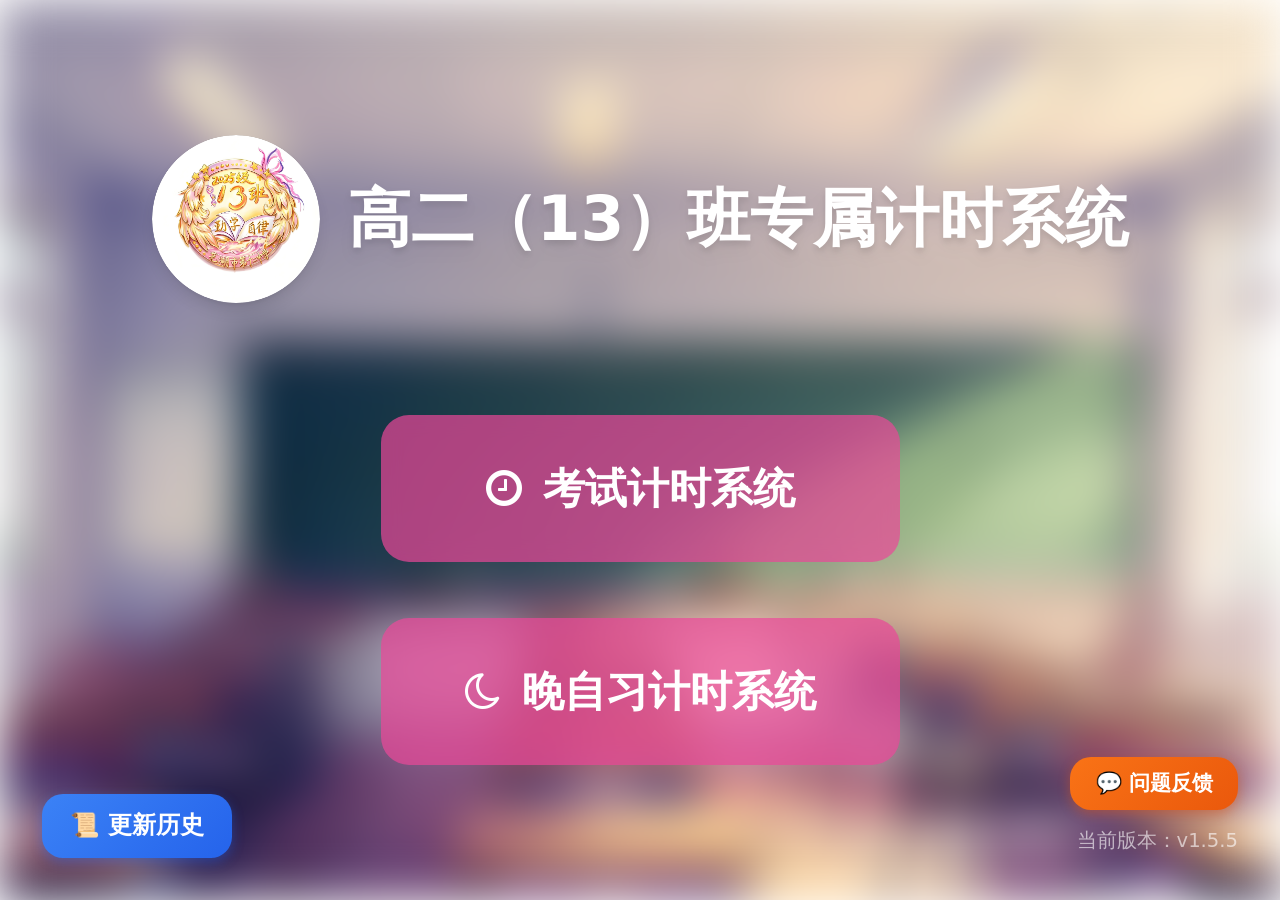
<file: index.html>
<!DOCTYPE html>
<html lang="zh-CN">
<head>
    <meta charset="UTF-8">
    <meta name="viewport" content="width=device-width, initial-scale=1.0">
    <title>高二（13）班专属计时系统</title>
    <link href="tailwind.min.css?v=2" rel="stylesheet">
    <link href="https://cdnjs.cloudflare.com/ajax/libs/font-awesome/4.7.0/css/font-awesome.min.css" rel="stylesheet">
    <style>
        /* ===== 触摸/点击响应速度优化（适配教室大屏） ===== */

        /* 1. 全局触摸优化 */
        * {
            -webkit-tap-highlight-color: transparent;
            -webkit-touch-callout: none;
        }
        html, body {
            touch-action: manipulation;
            -webkit-user-select: none;
            user-select: none;
        }

        /* 7. 所有按钮类元素禁用双击缩放，保证即时响应（含可滚动区域 editMode 内的按钮） */
        button, .feedback-btn, .triangle-btn, .noise-report-close-btn, .changelog-btn,
        .menu-btn, .modify-task-btn, .adjust-circle-btn, .notification-ack-btn,
        .notification-list-btn, .glass-effect {
            touch-action: manipulation;
        }

        /* 2. 超快过渡（覆盖原有 0.3s，改为 0.05s） */
        .menu-btn, .modify-task-btn, .adjust-circle-btn, .notification-ack-btn,
        .notification-list-btn, .changelog-btn, .feedback-btn, .noise-report-close-btn,
        .triangle-btn {
            transition: all 0.05s ease !important;
        }

        /* 3. 为缺少 :active 状态的按钮补充按压反馈 */
        .triangle-btn:active { opacity: 0.8; }
        .noise-report-close-btn:active { transform: scale(0.95); }
        .feedback-btn:active { transform: scale(0.95); }
        .glass-effect:active { background: rgba(255, 255, 255, 0.25); }

        /* 4. 数字键盘按钮优化 */
        .num-keyboard button {
            transition: transform 0.05s ease, background-color 0.05s ease !important;
            touch-action: manipulation;
            -webkit-tap-highlight-color: transparent;
        }
        .num-keyboard button:active {
            transform: scale(0.92);
        }
    </style>
</head>
<body class="min-h-screen overflow-hidden">
    <!-- 数据库状态提示 toast（页面顶部，4 秒消失） -->
    <div class="db-status-toast" id="dbStatusToast" style="position:fixed;top:0;left:50%;transform:translateX(-50%);z-index:99999;padding:0.5rem 1rem;background:#3b82f6;color:#fff;border-radius:0 0 0.5rem 0.5rem;font-size:0.85rem;display:none;box-shadow:0 2px 8px rgba(0,0,0,0.15);">
        <span id="dbStatusText"></span>
    </div>

    <!-- 背景图片 -->
    <div class="fixed inset-0 -z-10">
        <img src="background.png" alt="背景" class="w-full h-full object-cover blur-xl">
    </div>

    <!-- ========== 主菜单 ========== -->
    <div id="mainMenu" class="min-h-screen flex flex-col items-center justify-center p-8">
        <div class="flex items-center gap-4 mb-16">
            <img src="icon.jpg" alt="图标" class="w-24 h-24 rounded-full shadow-lg">
            <h1 class="text-4xl font-bold text-white drop-shadow-lg whitespace-nowrap">高二（13）班专属计时系统</h1>
        </div>
        <div class="flex flex-col gap-8">
            <button onclick="showExamMode()" class="menu-btn">
                <i class="fa fa-clock-o mr-3"></i>考试计时系统
            </button>
            <button onclick="showNightStudyMode()" class="menu-btn">
                <i class="fa fa-moon-o mr-3"></i>晚自习计时系统
            </button>
        </div>
    </div>

    <!-- ========== 考试计时系统 ========== -->
    <div id="examMode" class="hidden min-h-screen flex flex-col items-center justify-center p-8">
        <!-- 全屏切换按钮 -->
        <div class="absolute top-4 left-4">
            <button id="examFullscreenBtn" onclick="toggleFullscreen()" class="glass-effect text-white px-4 py-2 rounded-lg hover:bg-white/20 transition-all">
                <i class="fa fa-expand mr-2"></i>
                <span id="examFullscreenText">进入全屏</span>
            </button>
        </div>

        <!-- 返回按钮 -->
        <div class="absolute top-4 right-4">
            <button onclick="backToMenu()" class="glass-effect text-white px-4 py-2 rounded-lg hover:bg-white/20 transition-all">
                <i class="fa fa-arrow-left mr-2"></i>返回
            </button>
        </div>

        <!-- 标题栏 -->
        <div class="absolute top-8 left-1/2 transform -translate-x-1/2 flex items-center gap-4">
            <img src="icon.jpg" alt="图标" class="w-24 h-24 rounded-full shadow-lg">
            <h1 class="text-3xl font-bold text-white drop-shadow-lg whitespace-nowrap text-center">高二（13）班考试计时系统</h1>
        </div>

        <!-- 右下角名言 -->
        <div class="absolute bottom-8 right-8 quote-card">
            <p id="examQuote" class="quote-text">今日不肯埋头，明日何以抬头</p>
        </div>

        <!-- 倒计时显示 -->
        <div id="examTimerDisplay" class="flex items-center justify-center mb-8">
            <div class="time-box">
                <span id="examHours" class="text-9xl font-bold text-white">00</span>
            </div>
            <span id="examColon1" class="text-9xl font-bold text-white mx-2">:</span>
            <div class="time-box">
                <span id="examMinutes" class="text-9xl font-bold text-white">00</span>
            </div>
            <span id="examColonSec" class="text-9xl font-bold text-white mx-2">:</span>
            <div class="time-box">
                <span id="examSeconds" class="text-9xl font-bold text-white">00</span>
            </div>
        </div>

        <!-- 设置按钮 -->
        <div id="examSetupArea" class="text-center">
            <button onclick="openExamDurationModal()" class="menu-btn text-xl px-8 py-3">
                <i class="fa fa-cog mr-2"></i>设置考试时长
            </button>
        </div>
    </div>

    <!-- 考试时长设置弹窗 -->
    <div id="examDurationModal" class="hidden fixed inset-0 bg-black/50 flex items-center justify-center z-50">
        <div class="bg-white rounded-2xl p-8 w-96 shadow-2xl">
            <h3 class="text-2xl font-bold text-gray-800 mb-8 text-center">设置考试时长</h3>
            <div class="flex items-center justify-center gap-6 mb-8">
                <!-- 时 -->
                <div class="flex flex-col items-center gap-2">
                    <button onclick="adjustExamHour(1)" class="triangle-btn">
                        <div class="triangle-up"></div>
                    </button>
                    <span id="examDurationHour" class="text-6xl font-bold text-gray-800">0</span>
                    <button onclick="adjustExamHour(-1)" class="triangle-btn">
                        <div class="triangle-down"></div>
                    </button>
                    <p class="text-gray-500 text-sm">时</p>
                </div>
                <span class="text-4xl font-bold text-gray-400">:</span>
                <!-- 分 -->
                <div class="flex flex-col items-center gap-2">
                    <button onclick="adjustExamMinuteTen(1)" class="triangle-btn">
                        <div class="triangle-up"></div>
                    </button>
                    <div class="flex items-baseline">
                        <span id="examDurationMinuteTen" class="text-6xl font-bold text-gray-800" style="font-variant-numeric: tabular-nums; display: inline-block; width: 1ch; text-align: center;">0</span>
                        <span id="examDurationMinuteOne" class="text-6xl font-bold text-gray-800" style="font-variant-numeric: tabular-nums; display: inline-block; width: 1ch; text-align: center;">0</span>
                    </div>
                    <button onclick="adjustExamMinuteTen(-1)" class="triangle-btn">
                        <div class="triangle-down"></div>
                    </button>
                    <p class="text-gray-500 text-sm">分</p>
                </div>
            </div>
            <div class="text-right">
                <button onclick="closeExamDurationModal()" class="mr-3 bg-gray-200 hover:bg-gray-300 text-gray-700 px-6 py-2 rounded-lg transition-all">取消</button>
                <button onclick="startExamTimer()" class="bg-pink-500 hover:bg-pink-600 text-white px-8 py-2 rounded-lg text-lg font-semibold transition-all">Start！</button>
            </div>
        </div>
    </div>

    <!-- ========== 晚自习计时系统 ========== -->
    <!-- 作业编辑模式 -->
    <div id="editMode" class="hidden min-h-screen p-8 overflow-y-auto" style="max-height:100vh;">
        <div class="max-w-4xl mx-auto">
            <div class="flex items-center justify-center gap-4 mb-8">
                <img src="icon.jpg" alt="图标" class="w-16 h-16 rounded-full shadow-lg">
                <h1 class="text-4xl font-bold text-white text-center drop-shadow-lg">高二（13）班高效晚自习</h1>
            </div>

            <div class="gradient-border p-6 mb-6">
                <table class="w-full">
                    <thead>
                        <tr class="border-b-2 border-gray-200">
                            <th class="py-3 px-4 text-left text-gray-700 font-semibold">序号</th>
                            <th class="py-3 px-4 text-left text-gray-700 font-semibold">科目</th>
                            <th class="py-3 px-4 text-left text-gray-700 font-semibold">完成用时</th>
                            <th class="py-3 px-4 text-left text-gray-700 font-semibold">预计时间</th>
                            <th class="py-3 px-4 text-left text-gray-700 font-semibold">操作</th>
                        </tr>
                    </thead>
                    <tbody id="homeworkTable">
                        <!-- 动态添加的行 -->
                    </tbody>
                </table>

                <div class="mt-4 text-center">
                    <button onclick="addHomeworkRow()" class="bg-primary hover:bg-primary/90 active:bg-primary/80 text-white px-6 py-2 rounded-lg flex items-center gap-2 mx-auto">
                        <i class="fa fa-plus"></i>
                        添加作业项目
                    </button>
                </div>
            </div>

            <div class="flex justify-between items-center">
                <button onclick="backToMenu()" class="bg-gray-500 hover:bg-gray-600 active:bg-gray-700 text-white px-6 py-3 rounded-lg text-lg font-semibold shadow-lg transition-all">
                    <i class="fa fa-arrow-left mr-2"></i>返回主菜单
                </button>
                <button onclick="showStartTimeModal()" class="bg-green-500 hover:bg-green-600 active:bg-green-700 text-white px-8 py-3 rounded-lg text-lg font-semibold shadow-lg transition-all">
                    <i class="fa fa-save mr-2"></i>
                    保存作业
                </button>
            </div>
        </div>
    </div>

    <!-- 计时模式 -->
    <div id="timerMode" class="hidden min-h-screen flex flex-col items-center justify-center p-8">
        <!-- 全屏切换按钮 -->
        <div class="absolute top-4 left-4">
            <button id="fullscreenBtn" onclick="toggleFullscreen()" class="glass-effect text-white px-4 py-2 rounded-lg hover:bg-white/20 transition-all">
                <i class="fa fa-expand mr-2"></i>
                <span id="fullscreenText">进入全屏</span>
            </button>
        </div>

        <!-- 返回按钮 -->
        <div class="absolute top-4 right-4">
            <button onclick="backToMenu()" class="glass-effect text-white px-4 py-2 rounded-lg hover:bg-white/20 transition-all">
                <i class="fa fa-arrow-left mr-2"></i>返回
            </button>
        </div>

        <!-- 标题栏 -->
        <div class="absolute top-8 left-1/2 transform -translate-x-1/2 flex items-center gap-4">
            <img src="icon.jpg" alt="图标" class="w-24 h-24 rounded-full shadow-lg">
            <h1 class="text-3xl font-bold text-white drop-shadow-lg whitespace-nowrap text-center">高二（13）班晚自习作业计时系统</h1>
        </div>

        <!-- 噪音监测仪 -->
        <div id="noiseMonitor" class="noise-monitor hidden">
            <div id="noiseLevelText" class="noise-level-text">当前噪音：--dB</div>
            <div id="noiseWarningText" class="noise-warning-text hidden">请保持安静！</div>
            <div class="noise-canvas-wrap">
                <canvas id="noiseCanvas"></canvas>
            </div>
        </div>

        <!-- 修改当前项任务时长按钮 -->
        <button id="modifyTaskBtn" class="modify-task-btn hidden" onclick="openModifyTaskModal()">
            <i class="fa fa-edit mr-1"></i>修改当前项任务时长
        </button>

        <!-- 通知列表按钮 -->
        <button id="notificationListBtn" class="notification-list-btn hidden" onclick="toggleNotificationList()">
            <i class="fa fa-bell mr-1"></i>通知列表
            <span id="notificationBadge" class="notification-badge hidden">0</span>
        </button>

        <!-- 通知列表面板 -->
        <div id="notificationListPanel" class="notification-list-panel hidden">
            <div class="notification-list-header">
                <span>共收到 <span id="notificationTotalCount">0</span> 条通知</span>
                <button onclick="toggleNotificationList()" style="background:none;border:none;color:rgba(255,255,255,0.7);cursor:pointer;font-size:1.1rem;">
                    <i class="fa fa-times"></i>
                </button>
            </div>
            <div id="notificationListBody" class="notification-list-body">
                <!-- 动态填充通知卡片 -->
            </div>
        </div>

        <!-- 励志名言 -->
        <div class="absolute bottom-8 right-8 quote-card">
            <p id="motivationalQuote" class="quote-text">
                今日不肯埋头，明日何以抬头
            </p>
        </div>

        <!-- 时间显示 -->
        <div class="flex items-center justify-center mb-8">
            <div class="time-box">
                <span id="hours" class="text-9xl font-bold text-white">00</span>
            </div>
            <span class="text-9xl font-bold text-white mx-2">:</span>
            <div class="time-box">
                <span id="minutes" class="text-9xl font-bold text-white">00</span>
            </div>
            <span class="text-9xl font-bold text-white mx-2">:</span>
            <div class="time-box">
                <span id="seconds" class="text-9xl font-bold text-white">00</span>
            </div>
        </div>

        <!-- 当前作业科目 -->
        <div class="text-center mb-4" style="height: 4rem; display: flex; align-items: center; justify-content: center;">
            <h2 id="currentSubject" class="text-5xl font-bold text-white drop-shadow-lg" style="white-space: nowrap;">
                Ready！Be quiet！
            </h2>
        </div>

        <!-- 时间段显示 -->
        <div class="text-center" style="height: 2.5rem; display: flex; align-items: center; justify-content: center;">
            <p id="timeRange" class="text-3xl text-white/90 drop-shadow-lg" style="white-space: nowrap;">
                开始时间：18:50
            </p>
        </div>
    </div>

    <!-- 科目选择弹窗 -->
    <div id="subjectModal" class="hidden fixed inset-0 bg-black/50 flex items-center justify-center z-50">
        <div class="bg-white rounded-2xl p-6 w-80 shadow-2xl">
            <h3 class="text-xl font-bold text-gray-800 mb-4 text-center">选择科目</h3>
            <div class="grid grid-cols-2 gap-3">
                <button onclick="selectSubject('语文')" class="bg-blue-100 hover:bg-blue-200 active:bg-blue-300 text-blue-800 py-3 rounded-lg">语文</button>
                <button onclick="selectSubject('数学')" class="bg-red-100 hover:bg-red-200 active:bg-red-300 text-red-800 py-3 rounded-lg">数学</button>
                <button onclick="selectSubject('英语')" class="bg-green-100 hover:bg-green-200 active:bg-green-300 text-green-800 py-3 rounded-lg">英语</button>
                <button onclick="selectSubject('英语订正')" class="bg-green-100 hover:bg-green-200 active:bg-green-300 text-green-800 py-3 rounded-lg">英语订正</button>
                <button onclick="selectSubject('物理')" class="bg-purple-100 hover:bg-purple-200 active:bg-purple-300 text-purple-800 py-3 rounded-lg">物理</button>
                <button onclick="selectSubject('化学')" class="bg-orange-100 hover:bg-orange-200 active:bg-orange-300 text-orange-800 py-3 rounded-lg">化学</button>
                <button onclick="selectSubject('生物')" class="bg-teal-100 hover:bg-teal-200 active:bg-teal-300 text-teal-800 py-3 rounded-lg">生物</button>
                <button onclick="selectOtherSubject()" class="bg-gray-100 hover:bg-gray-200 active:bg-gray-300 text-gray-800 py-3 rounded-lg">其他</button>
            </div>
            <button onclick="closeSubjectModal()" class="mt-4 w-full bg-gray-200 hover:bg-gray-300 active:bg-gray-400 text-gray-700 py-2 rounded-lg">取消</button>
        </div>
    </div>

    <!-- 自定义科目输入弹窗 -->
    <div id="otherSubjectModal" class="hidden fixed inset-0 bg-black/50 flex items-center justify-center z-50">
        <div class="bg-white rounded-2xl p-6 w-80 shadow-2xl">
            <h3 class="text-xl font-bold text-gray-800 mb-4 text-center">自定义科目</h3>
            <input type="text" id="otherSubjectInput" placeholder="请输入科目名称" class="w-full border-2 border-gray-200 rounded-lg px-4 py-3 text-lg focus:border-primary outline-none mb-4">
            <div class="flex gap-3">
                <button onclick="closeOtherSubjectModal()" class="flex-1 bg-gray-200 hover:bg-gray-300 text-gray-700 py-2 rounded-lg transition-all">取消</button>
                <button onclick="confirmOtherSubject()" class="flex-1 bg-primary hover:bg-primary/90 text-white py-2 rounded-lg transition-all">确定</button>
            </div>
        </div>
    </div>

    <!-- 时间输入弹窗 -->
    <div id="timeInputModal" class="hidden fixed inset-0 bg-black/50 flex items-center justify-center z-50">
        <div class="bg-white rounded-2xl p-6 w-80 shadow-2xl">
            <h3 class="text-xl font-bold text-gray-800 mb-4 text-center">输入完成用时（分钟）</h3>
            <input type="text" id="timeInput" readonly placeholder="0" class="w-full border-2 border-gray-200 rounded-lg px-4 py-3 text-2xl text-center font-mono focus:border-primary outline-none mb-4">
            <div class="num-keyboard">
                <button onclick="inputNumber('1')" class="bg-gray-100 hover:bg-gray-200 active:bg-gray-300 text-gray-800 py-4 text-xl rounded-lg">1</button>
                <button onclick="inputNumber('2')" class="bg-gray-100 hover:bg-gray-200 active:bg-gray-300 text-gray-800 py-4 text-xl rounded-lg">2</button>
                <button onclick="inputNumber('3')" class="bg-gray-100 hover:bg-gray-200 active:bg-gray-300 text-gray-800 py-4 text-xl rounded-lg">3</button>
                <button onclick="inputNumber('4')" class="bg-gray-100 hover:bg-gray-200 active:bg-gray-300 text-gray-800 py-4 text-xl rounded-lg">4</button>
                <button onclick="inputNumber('5')" class="bg-gray-100 hover:bg-gray-200 active:bg-gray-300 text-gray-800 py-4 text-xl rounded-lg">5</button>
                <button onclick="inputNumber('6')" class="bg-gray-100 hover:bg-gray-200 active:bg-gray-300 text-gray-800 py-4 text-xl rounded-lg">6</button>
                <button onclick="inputNumber('7')" class="bg-gray-100 hover:bg-gray-200 active:bg-gray-300 text-gray-800 py-4 text-xl rounded-lg">7</button>
                <button onclick="inputNumber('8')" class="bg-gray-100 hover:bg-gray-200 active:bg-gray-300 text-gray-800 py-4 text-xl rounded-lg">8</button>
                <button onclick="inputNumber('9')" class="bg-gray-100 hover:bg-gray-200 active:bg-gray-300 text-gray-800 py-4 text-xl rounded-lg">9</button>
                <button onclick="backspace()" class="bg-yellow-100 hover:bg-yellow-200 active:bg-yellow-300 text-yellow-800 py-4 text-xl rounded-lg">←</button>
                <button onclick="inputNumber('0')" class="bg-gray-100 hover:bg-gray-200 active:bg-gray-300 text-gray-800 py-4 text-xl rounded-lg">0</button>
                <button onclick="saveTimeInput()" class="bg-green-500 hover:bg-green-600 active:bg-green-700 text-white py-4 text-xl rounded-lg">保存</button>
            </div>
        </div>
    </div>

    <!-- 开始时间设置弹窗 -->
    <div id="startTimeModal" class="hidden fixed inset-0 bg-black/50 flex items-center justify-center z-50">
        <div class="bg-white rounded-2xl p-6 w-96 shadow-2xl">
            <h3 class="text-xl font-bold text-gray-800 mb-4 text-center">设置晚自习开始时间</h3>
            <div class="flex items-center justify-center gap-4 mb-6">
                <div class="text-center">
                    <button onclick="editTimePart('hour')" id="hourBtn" class="text-6xl font-bold text-gray-800 hover:text-primary transition-all">18</button>
                    <p class="text-gray-500 mt-1">时</p>
                </div>
                <span class="text-6xl font-bold text-gray-400">:</span>
                <div class="text-center">
                    <button onclick="editTimePart('minute')" id="minuteBtn" class="text-6xl font-bold text-gray-800 hover:text-primary transition-all">50</button>
                    <p class="text-gray-500 mt-1">分</p>
                </div>
            </div>
            <div class="text-right">
                <button onclick="closeStartTimeModal()" class="mr-3 bg-gray-200 hover:bg-gray-300 text-gray-700 px-6 py-2 rounded-lg transition-all">取消</button>
                <button onclick="startNightTimer()" class="bg-green-500 hover:bg-green-600 text-white px-8 py-2 rounded-lg text-lg font-semibold transition-all">Start！</button>
            </div>
        </div>
    </div>

    <!-- 时间部分编辑弹窗 -->
    <div id="timePartModal" class="hidden fixed inset-0 bg-black/50 flex items-center justify-center z-50">
        <div class="bg-white rounded-2xl p-6 w-80 shadow-2xl">
            <h3 id="timePartTitle" class="text-xl font-bold text-gray-800 mb-4 text-center">设置小时</h3>
            <input type="text" id="timePartInput" readonly placeholder="0" class="w-full border-2 border-gray-200 rounded-lg px-4 py-3 text-2xl text-center font-mono focus:border-primary outline-none mb-4">
            <div class="num-keyboard">
                <button onclick="inputTimePartNumber('1')" class="bg-gray-100 hover:bg-gray-200 active:bg-gray-300 text-gray-800 py-4 text-xl rounded-lg">1</button>
                <button onclick="inputTimePartNumber('2')" class="bg-gray-100 hover:bg-gray-200 active:bg-gray-300 text-gray-800 py-4 text-xl rounded-lg">2</button>
                <button onclick="inputTimePartNumber('3')" class="bg-gray-100 hover:bg-gray-200 active:bg-gray-300 text-gray-800 py-4 text-xl rounded-lg">3</button>
                <button onclick="inputTimePartNumber('4')" class="bg-gray-100 hover:bg-gray-200 active:bg-gray-300 text-gray-800 py-4 text-xl rounded-lg">4</button>
                <button onclick="inputTimePartNumber('5')" class="bg-gray-100 hover:bg-gray-200 active:bg-gray-300 text-gray-800 py-4 text-xl rounded-lg">5</button>
                <button onclick="inputTimePartNumber('6')" class="bg-gray-100 hover:bg-gray-200 active:bg-gray-300 text-gray-800 py-4 text-xl rounded-lg">6</button>
                <button onclick="inputTimePartNumber('7')" class="bg-gray-100 hover:bg-gray-200 active:bg-gray-300 text-gray-800 py-4 text-xl rounded-lg">7</button>
                <button onclick="inputTimePartNumber('8')" class="bg-gray-100 hover:bg-gray-200 active:bg-gray-300 text-gray-800 py-4 text-xl rounded-lg">8</button>
                <button onclick="inputTimePartNumber('9')" class="bg-gray-100 hover:bg-gray-200 active:bg-gray-300 text-gray-800 py-4 text-xl rounded-lg">9</button>
                <button onclick="timePartBackspace()" class="bg-yellow-100 hover:bg-yellow-200 active:bg-yellow-300 text-yellow-800 py-4 text-xl rounded-lg">←</button>
                <button onclick="inputTimePartNumber('0')" class="bg-gray-100 hover:bg-gray-200 active:bg-gray-300 text-gray-800 py-4 text-xl rounded-lg">0</button>
                <button onclick="saveTimePart()" class="bg-green-500 hover:bg-green-600 active:bg-green-700 text-white py-4 text-xl rounded-lg">保存</button>
            </div>
        </div>
    </div>

    <!-- 提示音音频 -->
    <audio id="alertSound" preload="auto">
        <source src="timer.mp3" type="audio/mpeg">
    </audio>

    <!-- 作业完成大字提示覆盖层 -->
    <div id="homeworkDoneOverlay" class="homework-done-overlay hidden">
        <div class="homework-done-content">
            <div id="homeworkDoneSubject" class="homework-done-subject"></div>
            <div class="homework-done-time-label">时间到</div>
        </div>
    </div>

    <!-- 噪音报告覆盖层 -->
    <div id="noiseReportOverlay" class="noise-report-overlay hidden">
        <h2>今日晚自习噪音情况</h2>
        <div class="noise-report-canvas-wrap">
            <canvas id="noiseReportCanvas"></canvas>
        </div>
        <div id="noiseReportStats" class="noise-report-stats"></div>
        <button class="noise-report-close-btn" onclick="closeNoiseReport()">关闭报告</button>
    </div>

    <!-- 教师端修改时间请求弹窗 -->
    <div id="modifyRequestOverlay" class="notification-popup-overlay hidden">
        <div class="notification-popup-content" style="max-width:28rem;">
            <div class="notification-popup-header">
                <span style="font-size:1.75rem;">⏱️</span>
                <span class="notification-popup-title">更改时间请求</span>
            </div>
            <div id="modifyRequestBody" class="notification-popup-body" style="font-size:1.1rem;"></div>
            <div style="display:flex;gap:1rem;margin-top:1.5rem;">
                <button onclick="ignoreModifyRequest()" style="flex:1;padding:0.8rem;border:2px solid #e2e8f0;border-radius:0.75rem;background:#fff;color:#555;font-size:1rem;font-weight:600;cursor:pointer;">忽略</button>
                <button onclick="confirmModifyRequest()" style="flex:1;padding:0.8rem;border:none;border-radius:0.75rem;background:linear-gradient(135deg,#667eea,#764ba2);color:#fff;font-size:1rem;font-weight:700;cursor:pointer;">确认更改</button>
            </div>
        </div>
    </div>

    <!-- 修改当前项任务时长弹窗 -->
    <div id="modifyTaskModal" class="hidden fixed inset-0 bg-black/50 flex items-center justify-center z-50">
        <div class="bg-white rounded-2xl p-8 w-96 shadow-2xl">
            <h3 class="text-2xl font-bold text-gray-800 mb-6 text-center">修改当前项任务时长</h3>
            <div class="text-center mb-6">
                <span id="modifyTaskTimeDisplay" class="text-6xl font-bold text-gray-800" style="font-variant-numeric: tabular-nums;">0</span>
                <span class="text-2xl font-bold text-gray-500 ml-1">分钟</span>
            </div>
            <div class="flex items-center justify-center gap-6 mb-8">
                <button class="adjust-circle-btn minus-btn" onclick="adjustTaskTime(-5)">-</button>
                <button class="adjust-circle-btn plus-btn" onclick="adjustTaskTime(5)">+</button>
            </div>
            <div class="text-right">
                <button onclick="closeModifyTaskModal()" class="mr-3 bg-gray-200 hover:bg-gray-300 text-gray-700 px-6 py-2 rounded-lg transition-all">取消</button>
                <button onclick="saveTaskTime()" class="bg-pink-500 hover:bg-pink-600 text-white px-8 py-2 rounded-lg text-lg font-semibold transition-all">保存</button>
            </div>
        </div>
    </div>

    <!-- ntfy 通知弹窗覆盖层 -->
    <div id="notificationPopupOverlay" class="notification-popup-overlay hidden">
        <div class="notification-popup-content">
            <div class="notification-popup-header">
                <span id="notificationPopupTitle" class="notification-popup-title"></span>
                <span id="notificationSubjectTag" class="notification-subject-tag hidden"></span>
                <span id="notificationPriorityBadge" class="notification-priority-badge"></span>
            </div>
            <div id="notificationPopupBody" class="notification-popup-body"></div>
            <div class="notification-popup-footer">
                <button id="notificationAckBtn" class="notification-ack-btn" onclick="acknowledgeNotification()">
                    已知晓（20）
                </button>
            </div>
        </div>
    </div>

    <!-- 通知详情覆盖层 -->
    <div id="notificationDetailOverlay" class="notification-detail-overlay hidden" onclick="closeNotificationDetail(event)">
        <div class="notification-detail-content" onclick="event.stopPropagation()">
            <div class="notification-popup-header">
                <span id="notificationDetailTitle" class="notification-popup-title"></span>
                <span id="notificationDetailSubjectTag" class="notification-subject-tag hidden"></span>
                <span id="notificationDetailPriorityBadge" class="notification-priority-badge"></span>
            </div>
            <div id="notificationDetailBody" class="notification-popup-body"></div>
            <div class="notification-popup-footer">
                <button class="notification-ack-btn" onclick="closeNotificationDetail()">关闭</button>
            </div>
        </div>
    </div>

    <script>
        // ==================== CloudBase 数据库配置 ====================
        // 通过 Cloudflare Pages Worker 代理访问腾讯 CloudBase PostgreSQL（PostgREST 兼容）
        const CB_API_URL = 'https://wh12z213stu.pages.dev/api/supabase';

        // CloudBase REST API 通用封装（通过 REST API 直连，无需加载 SDK）
        function sbRest(table, method, body) {
            var url = CB_API_URL + '/rest/v1/' + table;
            var opts = {
                method: method || 'GET',
                headers: {
                    'Content-Type': 'application/json'
                }
            };
            if (body && (method === 'POST' || method === 'PATCH')) {
                opts.body = JSON.stringify(body);
            }
            return fetch(url, opts).then(function(r) {
                if (!r.ok) throw new Error('CloudBase REST error: ' + r.status);
                return r.json();
            });
        }

        // GET 查询：sbGet(table, filterCol, filterVal, selectCols)
        function sbGet(table, filterCol, filterVal, selectCols) {
            var url = CB_API_URL + '/rest/v1/' + table + (filterCol ? '?' + filterCol + '=eq.' + encodeURIComponent(filterVal) : '');
            if (selectCols) url += (filterCol ? '&' : '?') + 'select=' + selectCols;
            return fetch(url, {
                headers: {
                    'Content-Type': 'application/json'
                }
            }).then(function(r) { return r.json(); });
        }

        // 返回 data[0] 或 null
        function sbGetSingle(table, filterCol, filterVal, selectCols) {
            return sbGet(table, filterCol, filterVal, selectCols).then(function(data) {
                return data && data.length > 0 ? data[0] : null;
            });
        }

        // 插入
        function sbInsert(table, row) {
            return sbRest(table, 'POST', row).then(function(data) {
                return data && data.length > 0 ? data[0] : row;
            });
        }

        // 更新（PATCH）：sbUpdate(table, filterCol, filterVal, updates)
        function sbUpdate(table, filterCol, filterVal, updates) {
            var url = CB_API_URL + '/rest/v1/' + table + '?' + filterCol + '=eq.' + encodeURIComponent(filterVal);
            return fetch(url, {
                method: 'PATCH',
                headers: {
                    'Content-Type': 'application/json'
                },
                body: JSON.stringify(updates)
            }).then(function(r) { return r.json(); });
        }

        // 删除：sbDelete(table, filterCol, filterVal)
        // filterVal 支持带操作符前缀（如 'neq.xxx'），否则默认 'eq.'
        function sbDelete(table, filterCol, filterVal) {
            var match = /^(eq|neq|gt|gte|lt|lte|like|ilike|in|is|cs|cd)\.(.*)$/.exec(filterVal);
            var filterExpr = match ? (match[1] + '.' + encodeURIComponent(match[2])) : ('eq.' + encodeURIComponent(filterVal));
            var url = CB_API_URL + '/rest/v1/' + table + '?' + filterCol + '=' + filterExpr;
            return fetch(url, {
                method: 'DELETE',
                headers: {
                    'Content-Type': 'application/json'
                }
            }).then(function(r) { return r.json(); });
        }

        // ==================== 时间表数据库方法 ====================
        var DB = {
            // 带超时的 fetch 封装（超时毫秒）
            _fetchWithTimeout: function(url, opts, timeoutMs) {
                var controller = new AbortController();
                var timer = setTimeout(function() { controller.abort(); }, timeoutMs);
                var finalOpts = Object.assign({}, opts, { signal: controller.signal });
                return fetch(url, finalOpts).then(function(r) {
                    clearTimeout(timer);
                    if (!r.ok) throw new Error('HTTP ' + r.status);
                    return r.json();
                }).catch(function(e) {
                    clearTimeout(timer);
                    throw e;
                });
            },
            // 单次保存时间表尝试（带20s超时）
            _saveScheduleOnce: function(date, startTimeStr, hwList) {
                var payload = {
                    date: date,
                    start_time: startTimeStr,
                    homework_list: JSON.stringify(hwList)
                };
                var self = this;
                // 查询是否存在（带超时）
                var queryUrl = CB_API_URL + '/rest/v1/schedules?date=eq.' + encodeURIComponent(date) + '&select=id';
                return self._fetchWithTimeout(queryUrl, { headers: { 'Content-Type': 'application/json' } }, 20000).then(function(data) {
                    var existing = (data && data.length > 0) ? data[0] : null;
                    var fullPayload = Object.assign({}, payload, { updated_at: new Date().toISOString() });
                    if (existing && existing.id) {
                        // 更新（带超时）
                        var updateUrl = CB_API_URL + '/rest/v1/schedules?id=eq.' + encodeURIComponent(existing.id);
                        return self._fetchWithTimeout(updateUrl, {
                            method: 'PATCH',
                            headers: { 'Content-Type': 'application/json' },
                            body: JSON.stringify(fullPayload)
                        }, 20000).then(function() { return true; });
                    } else {
                        // 插入（带超时）
                        var insertPayload = Object.assign({}, fullPayload, { created_at: new Date().toISOString() });
                        return self._fetchWithTimeout(CB_API_URL + '/rest/v1/schedules', {
                            method: 'POST',
                            headers: { 'Content-Type': 'application/json' },
                            body: JSON.stringify(insertPayload)
                        }, 20000).then(function() { return true; });
                    }
                });
            },
            // 保存时间表（最多重试10次，每次超时20s，全部失败返回 false）
            saveSchedule: function(date, startTimeStr, hwList) {
                var self = this;
                var maxRetries = 10;
                function attempt(n) {
                    return self._saveScheduleOnce(date, startTimeStr, hwList).then(function() {
                        if (n > 1) console.log('DB.saveSchedule 第 ' + n + ' 次尝试成功');
                        return true;
                    }).catch(function(e) {
                        console.warn('DB.saveSchedule 第 ' + n + ' 次尝试失败:', e.message || e);
                        if (n >= maxRetries) {
                            console.warn('DB.saveSchedule 已达到最大重试次数(' + maxRetries + ')，放弃数据库存储');
                            return false;
                        }
                        return attempt(n + 1);
                    });
                }
                return attempt(1);
            },
            // 获取某日时间表，返回 {date, start_time, homework_list, updated_at} 或 null
            getSchedule: function(date) {
                return sbGetSingle('schedules', 'date', date, 'date,start_time,homework_list,updated_at').then(function(row) {
                    if (!row) return null;
                    return {
                        date: row.date,
                        start_time: row.start_time,
                        homework_list: typeof row.homework_list === 'string' ? JSON.parse(row.homework_list) : row.homework_list,
                        updated_at: row.updated_at
                    };
                }).catch(function(e) {
                    console.warn('DB.getSchedule 失败:', e);
                    return null;
                });
            },
            // 删除所有 date != todayDate 的旧时间表
            deleteOldSchedules: function(todayDate) {
                return sbDelete('schedules', 'date', 'neq.' + todayDate).catch(function(e) {
                    console.warn('DB.deleteOldSchedules 失败:', e);
                });
            },
            // 查询所有 pending 修改请求（按 created_at 降序）
            getPendingModifyRequests: function() {
                var url = CB_API_URL + '/rest/v1/modify_requests?status=eq.pending&order=created_at.desc';
                return fetch(url, {
                    headers: {
                        'Content-Type': 'application/json'
                    }
                }).then(function(r) { return r.json(); }).catch(function(e) {
                    console.warn('DB.getPendingModifyRequests 失败:', e);
                    return [];
                });
            },
            // 同意修改请求，返回该请求完整数据（date, start_time, homework_list）
            approveModifyRequest: function(id) {
                return sbUpdate('modify_requests', 'id', id, {
                    status: 'approved',
                    resolved_at: new Date().toISOString()
                }).then(function(rows) {
                    return rows && rows.length > 0 ? rows[0] : null;
                }).catch(function(e) {
                    console.warn('DB.approveModifyRequest 失败:', e);
                    return null;
                });
            },
            // 忽略修改请求
            ignoreModifyRequest: function(id) {
                return sbUpdate('modify_requests', 'id', id, {
                    status: 'ignored',
                    resolved_at: new Date().toISOString()
                }).catch(function(e) {
                    console.warn('DB.ignoreModifyRequest 失败:', e);
                });
            },
            // 创建修改请求，返回插入的记录（含 id）
            createModifyRequest: function(date, startTimeStr, hwList) {
                var payload = {
                    date: date,
                    start_time: startTimeStr,
                    homework_list: JSON.stringify(hwList),
                    status: 'pending',
                    created_at: new Date().toISOString()
                };
                return sbInsert('modify_requests', payload).catch(function(e) {
                    console.warn('DB.createModifyRequest 失败:', e);
                    return null;
                });
            }
        };

        // 数据库状态提示（页面顶部 toast，4 秒后消失）
        function showScheduleStatus(msg, type) {
            var toast = document.getElementById('dbStatusToast');
            var text = document.getElementById('dbStatusText');
            if (!toast || !text) return;
            toast.style.background = type === 'success' ? '#16a34a' : (type === 'error' ? '#dc2626' : '#3b82f6');
            text.textContent = msg;
            toast.style.display = 'block';
            setTimeout(function() { toast.style.display = 'none'; }, 4000);
        }

        // ==================== 全局变量 ====================
        let currentRowId = 0;
        let editingRow = null;
        let editingTimePart = null;
        let homeworkList = [];
        let startTime = { hour: 18, minute: 50 };
        let timerInterval = null;
        let lastHomeworkIndex = -1;
        let alertSound = null;
        let quoteTimer = null;
        let currentQuoteIndex = 0;
        let usedQuoteIndices = [];

        // 考试计时变量
        let examTimerInterval = null;
        let examRealTimeInterval = null;
        let examQuoteTimer = null;
        let examTotalSeconds = 0;
        let examRemainingSeconds = 0;
        let examDurationHour = 0;
        let examDurationMinute = 0;
        let examFinishedAlertShown = false;

        // 晚自习结束1分钟alert
        let nightFinishedTimer = null;

        // 噪音监测变量
        let noiseMonitorInterval = null;
        let noiseData = []; // 存储 {time, db}
        let audioContext = null;
        let analyser = null;
        let microphone = null;
        let noiseCanvas = null;
        let noiseCtx = null;
        let noiseStartTime = null; // 晚自习开始时间戳

        // 修改任务时长临时变量
        let modifyTempTime = 0;
        let modifyCurrentIndex = -1;

        // 噪音监测辅助变量
        let noiseLoudStartTime = 0;       // 持续>35dB的开始时间
        let noiseWarningShowTime = 0;      // 安静提示显示时间
        let noiseLastDisplayTime = 0;      // 噪音文字节流时间

        // ntfy通知变量
        let ntfyEventSource = null;        // EventSource实例
        let receivedNotifications = [];    // 接收到的通知数组
        let notificationQueue = [];        // 弹窗队列
        let currentNotificationPopup = null; // 当前弹窗定时器引用
        let isPopupShowing = false;        // 弹窗是否正在显示
        let notificationCountdownInterval = null; // 倒计时interval
        let notificationAckCountdown = 20; // 倒计时秒数
        let notificationListOpen = false;  // 通知列表是否打开
        let ntfyConnectionFailed = false;  // 连接是否曾失败
        let modifyRequestEventSource = null; // 教师端修改请求SSE
        let pendingModifyRequest = null;     // 当前待处理的修改请求
        let processedModifyRequestIds = new Set(JSON.parse(localStorage.getItem('processed_modify_ids') || '[]')); // 已处理的修改请求ID，防止重复弹窗

        // ==================== 励志名言列表（400句）====================
        const motivationalQuotes = [
            "天行健，君子以自强不息。——《易经》",
            "少年负壮气，奋烈自有时。——李白",
            "青春须早为，岂能长少年。——孟郊",
            "鲜衣怒马少年时，不负韶华行且知。",
            "少年心事当拏云，谁念幽寒坐呜呃。——李贺",
            "莫等闲，白了少年头，空悲切。——岳飞",
            "盛年不重来，一日难再晨。及时当勉励，岁月不待人。——陶渊明",
            "黑发不知勤学早，白首方悔读书迟。——颜真卿",
            "少年易老学难成，一寸光阴不可轻。——朱熹",
            "白日莫闲过，青春不再来。",
            "青春不以山海为远，少年自当奔赴远方。",
            "追风赶月莫停留，平芜尽处是春山。",
            "少年不惧岁月长，彼方尚有荣光在。",
            "以梦为马，不负韶华。",
            "心有丘壑，眼存山河；鲜衣怒马，逐梦出发。",
            "纵有疾风起，人生不言弃。",
            "且将新火试新茶，诗酒趁年华。——苏轼",
            "丈夫志四海，万里犹比邻。——曹植",
            "男儿何不带吴钩，收取关山五十州。——李贺",
            "不驰于空想，不骛于虚声。——李大钊",
            "路漫漫其修远兮，吾将上下而求索。——屈原",
            "千磨万击还坚劲，任尔东西南北风。——郑板桥",
            "宝剑锋从磨砺出，梅花香自苦寒来。——《警世贤文》",
            "业精于勤，荒于嬉；行成于思，毁于随。——韩愈",
            "纸上得来终觉浅，绝知此事要躬行。——陆游",
            "学而不思则罔，思而不学则殆。——孔子",
            "博学之，审问之，慎思之，明辨之，笃行之。——《礼记》",
            "非学无以广才，非志无以成学。——诸葛亮",
            "志不强者智不达，言不信者行不果。——墨翟",
            "锲而不舍，金石可镂。——荀子",
            "千里之行，始于足下。——老子",
            "积土成山，风雨兴焉；积水成渊，蛟龙生焉。——荀子",
            "不积跬步，无以至千里；不积小流，无以成江海。——荀子",
            "合抱之木，生于毫末；九层之台，起于累土。——老子",
            "读书破万卷，下笔如有神。——杜甫",
            "腹有诗书气自华，读书万卷始通神。——苏轼",
            "旧书不厌百回读，熟读深思子自知。——苏轼",
            "书犹药也，善读之可以医愚。——刘向",
            "问渠那得清如许？为有源头活水来。——朱熹",
            "读书之法，在循序而渐进，熟读而精思。——朱熹",
            "为山九仞，功亏一篑。——《尚书》",
            "差以毫厘，谬以千里。——《汉书》",
            "长风破浪会有时，直挂云帆济沧海。——李白",
            "天生我材必有用，千金散尽还复来。——李白",
            "自信人生二百年，会当水击三千里。——毛泽东",
            "我生来就是高山而非溪流，我欲于群峰之巅俯视平庸的沟壑。——张桂梅",
            "乾坤未定，你我皆是黑马。",
            "世界上只有一种英雄主义，认清生活真相后依然热爱生活。——罗曼·罗兰",
            "凡是不能杀死我的，必将使我更强大。——尼采",
            "万物皆有裂痕，那是光照进来的地方。——莱昂纳德·科恩",
            "你若盛开，蝴蝶自来；你若精彩，天自安排。",
            "不要小看自己，人有无限可能。",
            "他强任他强，清风拂山岗。",
            "心有山海，静而不争。",
            "凡心所向，素履以往；生如逆旅，一苇以航。",
            "以今日之我，胜昨日之我。",
            "把简单的事做好，就是不简单。",
            "细节决定成败，态度决定高度。",
            "脚踏实地，仰望星空。",
            "默默努力，悄悄拔尖，惊艳所有人。",
            "自律即自由。",
            "自由不是随心所欲，而是自我主宰。——康德",
            "克制自己，才能掌控人生。",
            "耐得住寂寞，才能守得住繁华。",
            "熬得住出众，熬不住出局。",
            "成功的路上并不拥挤，因为坚持的人不多。",
            "所谓光辉岁月，不是以后闪耀的日子，而是无人问津时对梦想的坚持。",
            "日复一日的坚持，比瞬间的爆发更重要。",
            "最慢的步伐不是跬步，而是徘徊；最快的脚步不是冲刺，而是坚持。",
            "坚持别人不能坚持的，才能拥有别人不能拥有的。",
            "今日不肯埋头，明日何以抬头。",
            "你有多自律，人生就有多自由。",
            "对自己狠一点，未来的你会感谢现在的你。",
            "现在偷的懒，都会变成未来的坑。",
            "现在多一分努力，未来少一分无奈。",
            "将来的你，一定会感谢现在拼命的自己。",
            "所有的幸运，都是坚持的伏笔。",
            "所有的开挂，都是厚积薄发。",
            "没有白走的路，每一步都算数。",
            "路再远，行则将至；事再难，做则必成。",
            "行百里者半九十。——《战国策》",
            "一曝十寒，万事难成。",
            "功到自然成，事在人为。",
            "勤能补拙是良训，一分辛苦一分才。",
            "天才是百分之一的灵感，加百分之九十九的汗水。——爱迪生",
            "书山有路勤为径，学海无涯苦作舟。",
            "勤学如春起之苗，不见其增，日有所长。",
            "懒惰如磨刀之石，不见其损，日有所亏。",
            "不勤学，则无术；不深思，则无得。",
            "今日事，今日毕。",
            "时间就像海绵里的水，挤一挤总会有的。——鲁迅",
            "盛年不重来，一日难再晨；及时当勉励，岁月不待人。——陶渊明",
            "一寸光阴一寸金，寸金难买寸光阴。",
            "莫待明日，明日何其多。",
            "劝君惜取少年时，莫待无花空折枝。",
            "浪费时间是所有支出中最奢侈的。",
            "时间最公平，你把它花在哪里，收获就在哪里。",
            "把握当下，就是把握未来。",
            "与其抱怨黑暗，不如提灯前行。",
            "与其临渊羡鱼，不如退而结网。",
            "抱怨身处黑暗，不如提灯前行。",
            "你只管努力，剩下的交给时间。",
            "但行前路，莫问西东。",
            "心无旁骛，专注当下。",
            "专注一事，深耕多年，必有所成。",
            "静能生慧，躁则多忧。",
            "非淡泊无以明志，非宁静无以致远。——诸葛亮",
            "静以修身，俭以养德。——诸葛亮",
            "心如止水，方能行稳致远。",
            "沉下心来，才能厚积薄发。",
            "稳住心态，步步为营。",
            "不急不躁，不慌不忙，向阳生长。",
            "把浮躁放下，把努力留下。",
            "平心静气，日积月累，自有回响。",
            "低调做人，高调做事。",
            "成功属于耐得住寂寞、守得住初心的人。",
            "不急于求成，不半途而废。",
            "慢慢来，比较快。",
            "一步一个脚印，稳稳走向远方。",
            "坚持到底，就是胜利。",
            "志当存高远。——诸葛亮",
            "三军可夺帅也，匹夫不可夺志也。——孔子",
            "人生为一大事来，做一大事去。",
            "心有理想，眼中有光；脚下有路，未来可期。",
            "以理想为帆，以奋斗为桨，驶向星辰大海。",
            "理想是指路明灯，没有理想，就没有坚定的方向。——托尔斯泰",
            "路的尽头还是路，只要你愿意走。",
            "只要心中有光，何惧道阻且长。",
            "纵有风雨，心向阳光；纵有坎坷，步履不停。",
            "心若向阳，无畏悲伤；心若向暖，何惧风霜。",
            "没有伞的孩子，必须努力奔跑。",
            "生活以痛吻我，我却报之以歌。——泰戈尔",
            "黑夜给了我黑色的眼睛，我却用它寻找光明。——顾城",
            "即使爬到最高的山上，一次也只能脚踏实地地迈一步。",
            "星光不问赶路人，时光不负有心人。",
            "你今天的努力，是未来的底气。",
            "未来可期，人间值得。",
            "凡是过往，皆为序章。——莎士比亚",
            "心之所向，素履以往；生如逆旅，一苇以航。",
            "不忘初心，方得始终。",
            "初心如磐，使命在肩。",
            "不忘来路，方能行远。",
            "心中有信仰，脚下有力量。",
            "信仰是黑暗中的光，是迷茫时的方向。",
            "只要信念不倒，希望永远都在。",
            "不为模糊的未来担忧，只为清晰的现在努力。",
            "把目光放长远，把脚步踩踏实。",
            "人生没有白走的路，每一步都算数。",
            "你若决定灿烂，山无遮，海无拦。",
            "心有丘壑，眼存山河。",
            "不困于心，不役于物；不畏将来，不念过往。",
            "乾坤未定，你我皆是黑马；胜负未分，人人皆有可能。",
            "所谓万丈深渊，下去，也是前程万里。——木心",
            "半山腰太挤，要去山顶看看。",
            "会当凌绝顶，一览众山小。——杜甫",
            "欲穷千里目，更上一层楼。——王之涣",
            "不畏浮云遮望眼，自缘身在最高层。——王安石",
            "登高望远，脚踏实地。",
            "格局决定结局，眼界决定境界。",
            "心有多大，舞台就有多大。",
            "燕雀安知鸿鹄之志哉。——陈胜",
            "老当益壮，宁移白首之心；穷且益坚，不坠青云之志。——王勃",
            "宁为玉碎，不为瓦全。",
            "生当作人杰，死亦为鬼雄。——李清照",
            "男儿立志出乡关，学不成名誓不还。",
            "志不立，天下无可成之事。——王阳明",
            "立志要如山，行道要如水。",
            "有志向的人，脚下有路；有梦想的人，心中有光。",
            "梦想不会发光，发光的是追逐梦想的你。",
            "把梦想藏在心底，把努力写在日常。",
            "梦想虽远，行则必至；道路虽难，做则必成。",
            "以梦为马，不负韶华；以汗为泉，不负时光。",
            "每一个不曾起舞的日子，都是对生命的辜负。——尼采",
            "生命的意义不在于长度，而在于厚度。",
            "生如夏花之绚烂，死如秋叶之静美。——泰戈尔",
            "世界吻我以痛，我却报之以歌。——泰戈尔",
            "平凡的日子，也能开出不平凡的花。",
            "做自己的太阳，无需借谁的光。",
            "你本身就很优秀，别否定自己。",
            "相信自己，你远比想象中更强大。",
            "人生能有几回搏，此时不搏何时搏。",
            "搏一搏，单车变摩托；拼一拼，未来更光明。",
            "努力到无能为力，拼搏到感动自己。",
            "不为失败找借口，只为成功找方法。",
            "失败不可怕，可怕的是不敢尝试。",
            "每一次跌倒，都是成长的勋章。",
            "挫折是成长的必修课，困难是成功的垫脚石。",
            "没有经历过失败的人生，是不完整的。",
            "失败是成功之母，反思是进步之父。",
            "从哪里跌倒，就从哪里站起来。",
            "吃一堑，长一智。",
            "不经一番寒彻骨，怎得梅花扑鼻香。——黄蘖禅师",
            "艰难困苦，玉汝于成。——张载",
            "天将降大任于斯人也，必先苦其心志。——孟子",
            "千锤百炼始成钢，百折不挠终成才。",
            "不经历风雨，怎么见彩虹。",
            "阳光总在风雨后，乌云之上有晴空。",
            "破茧成蝶，方能重获新生；乘风破浪，方能抵达远方。",
            "成长就是不断突破舒适区。",
            "所谓成长，就是把哭声调成静音模式，把努力调成倍速模式。",
            "慢慢变好，是给自己最好的礼物。",
            "每天进步一点点，就是最大的成功。",
            "积跬步以至千里，积小胜为大胜。",
            "比昨天的自己好一点，就是进步。",
            "成长没有捷径，唯有脚踏实地。",
            "你付出的每一分努力，都在悄悄成就你。",
            "所有的成功，都来自日复一日的积累。",
            "成功不是偶然，而是必然。",
            "成功的花，人们只惊羡她现时的明艳，然而当初她的芽儿，浸透了奋斗的泪泉。——冰心",
            "没有随随便便的成功，只有扎扎实实的努力。",
            "台上一分钟，台下十年功。",
            "一分耕耘，一分收获。",
            "种瓜得瓜，种豆得豆。",
            "天道酬勤，厚积薄发。",
            "功不唐捐，玉汝于成。",
            "所有的幸运，都是努力的结果。",
            "你有多努力，就有多幸运。",
            "努力的意义，是让自己随时有能力选择想要的生活。",
            "别在该奋斗的年纪，选择安逸。",
            "现在不吃学习的苦，将来就要吃生活的苦。",
            "学习虽苦，但那是通往世界的路。",
            "现在的辛苦，是未来的铺垫。",
            "熬过无人问津的日子，才能拥抱诗和远方。",
            "别让未来的你，讨厌现在不努力的自己。",
            "努力不是为了感动谁，而是为了拥有更多选择权。",
            "人生没有白走的路，每一步努力都算数。",
            "全力以赴，不留遗憾。",
            "尽力而为，无怨无悔。",
            "不求尽善尽美，但求尽心尽力。",
            "努力到最后，最差的结果，也不过是大器晚成。",
            "大器晚成，也好过一事无成。",
            "不必行色匆匆，不必光芒四射，不必成为别人，只需做自己。",
            "做自己，就很好。",
            "你不需要和别人比，只需要和昨天的自己比。",
            "每个人都有自己的节奏，不必追赶他人。",
            "按自己的节奏，慢慢走，稳稳赢。",
            "不必羡慕别人，你亦是风景。",
            "你有你的光芒，不必借谁的光。",
            "世界很吵，做好自己就好。",
            "接纳不完美的自己，才能更好地成长。",
            "静能生慧，学能致远。",
            "静心学习，沉淀自己。",
            "心无旁骛，专注学习；目有繁星，不负韶华。",
            "学习是一场孤独的修行，也是一场自我的蜕变。",
            "把心静下来，把学钻进去。",
            "沉潜自己，默默深耕。",
            "不为外界所扰，不为他人所动。",
            "守得住寂寞，才能见繁华。",
            "板凳要坐十年冷，文章不写一句空。",
            "读书不觉已春深，一寸光阴一寸金。",
            "两耳不闻窗外事，一心只读圣贤书。",
            "风声雨声读书声，声声入耳；家事国事天下事，事事关心。",
            "学而时习之，不亦说乎。——孔子",
            "温故而知新，可以为师矣。——孔子",
            "知之者不如好之者，好之者不如乐之者。——孔子",
            "三人行，必有我师焉。择其善者而从之。——孔子",
            "敏而好学，不耻下问。——孔子",
            "学而不厌，诲人不倦。——孔子",
            "学然后知不足，教然后知困。——《礼记》",
            "知不足，然后能自反也；知困，然后能自强也。",
            "博学而笃志，切问而近思。——子夏",
            "读书有三到：心到、眼到、口到。——朱熹",
            "读书如吃饭，善吃者长精神，不善吃者生痰瘤。",
            "读书如行路，步步踏实，方能致远。",
            "读书不求多，但求精；学习不求快，但求懂。",
            "精读一本好书，胜过泛读十本闲书。",
            "学习要踏实，做人要诚恳。",
            "态度决定一切，细节决定成败。",
            "认真是一种态度，更是一种能力。",
            "把每一件小事做好，就是大事。",
            "细节见人品，小事见格局。",
            "一丝不苟，精益求精。",
            "严谨治学，踏实做人。",
            "书山有路勤为径，学海无涯苦作舟。",
            "学海无涯，学无止境。",
            "活到老，学到老。",
            "学习是终身的事业，不是一时的任务。",
            "时代在进步，学习不止步。",
            "不学习，就落后；不进步，就淘汰。",
            "知识改变命运，学习成就未来。",
            "知识是人类进步的阶梯。——高尔基",
            "书籍是人类进步的阶梯。——高尔基",
            "书是全世界的营养品。——莎士比亚",
            "读万卷书，行万里路。",
            "读书破万卷，下笔如有神。——杜甫",
            "腹有诗书气自华，人有学识品自高。",
            "胸藏文墨怀若谷，腹有诗书气自华。",
            "学识是底气，才华是铠甲。",
            "用知识武装自己，用才华成就人生。",
            "今天多学一点，明天就多一分底气。",
            "学习的苦是暂时的，不学的苦是终身的。",
            "现在的努力，是未来的底气；现在的积累，是未来的资本。",
            "少年辛苦终身事，莫向光阴惰寸功。——杜荀鹤",
            "莫嫌海角天涯远，但肯摇鞭有到时。——袁枚",
            "路漫漫其修远兮，吾将上下而求索。——屈原",
            "求知若渴，虚怀若谷。",
            "不骄不躁，虚心好学。",
            "满招损，谦受益。——《尚书》",
            "三人行，必有我师。——孔子",
            "虚心使人进步，骄傲使人落后。",
            "一寸光阴一寸金，寸金难买寸光阴。",
            "盛年不重来，一日难再晨；及时当勉励，岁月不待人。——陶渊明",
            "少年易老学难成，一寸光阴不可轻。——朱熹",
            "莫等闲，白了少年头，空悲切。——岳飞",
            "黑发不知勤学早，白首方悔读书迟。——颜真卿",
            "劝君惜取少年时，莫待无花空折枝。",
            "时间最公平，你把它花在哪里，收获就在哪里。",
            "时间不等人，珍惜每一分每一秒。",
            "浪费时间是所有支出中最奢侈的。",
            "不要等待机会，而要创造机会。",
            "把握当下，就是把握未来。",
            "今日事，今日毕；明日事，今日备。",
            "与其抱怨时间不够，不如合理利用每分每秒。",
            "碎片化时间，也能积累大能量。",
            "把时间花在刀刃上，把精力用在学习上。",
            "早起的鸟儿有虫吃，勤奋的人儿有收获。",
            "一日之计在于晨，一年之计在于春。",
            "把握清晨时光，赢在起跑线。",
            "晚自习是黄金时间，专注高效出成绩。",
            "珍惜晚自习每一分钟，悄悄努力惊艳所有人。",
            "安静的夜晚，适合默默深耕；无人的时光，适合悄悄拔尖。",
            "晚自习的专注度，决定成绩的高度。",
            "高效利用时间，成绩自然提升。",
            "专注、高效、自律、坚持，晚自习四字真言。",
            "不浪费一分一秒，不放弃一丝一毫。",
            "时间就像海绵里的水，挤一挤总会有的。——鲁迅",
            "你和学霸的差距，就在时间利用上。",
            "别人玩耍时你学习，别人休息时你努力，你不优秀谁优秀。",
            "没有白费的时间，没有白付出的努力。",
            "每一分钟的专注，都在为未来铺路。",
            "珍惜现在，就是珍惜未来；把握当下，就是把握人生。",
            "时光不负有心人，星光不问赶路人。",
            "你今天的努力，是未来的底气；你今天的坚持，是未来的希望。",
            "时光荏苒，不负韶华；岁月如梭，不负自己。",
            "岁月不居，时节如流；奋斗不息，未来可期。",
            "时不我待，只争朝夕。——毛泽东",
            "一万年太久，只争朝夕。——毛泽东",
            "机不可失，时不再来。",
            "把握时机，抓住当下。",
            "青春转瞬即逝，奋斗正当其时。",
            "少年辛苦终身事，莫向光阴惰寸功。",
            "莫待明日，明日何其多；我生待明日，万事成蹉跎。",
            "明日复明日，明日何其多；日日待明日，万事皆蹉跎。",
            "少壮不努力，老大徒伤悲。——《长歌行》",
            "盛年不再来，一日难再晨；及时当勉励，岁月不待人。",
            "时间是最公正的裁判，你付出多少，它就回报多少。",
            "时间是最宝贵的财富，珍惜时间就是珍惜生命。",
            "人生苦短，不容浪费；时光匆匆，必须珍惜。",
            "把每一天都当作最后一天来过，你会更加珍惜。",
            "活在当下，珍惜拥有。",
            "不念过往，不畏将来；活在当下，全力以赴。",
            "认真对待每一分每一秒，认真对待每一次学习。",
            "珍惜晚自习，成就好成绩。",
            "高效晚自习，学霸养成时。",
            "安静学习，高效成长。",
            "专注当下，不负时光。",
            "与时间赛跑，为梦想奋斗。",
            "争分夺秒，全力以赴。",
            "不负时光，不负自己；不负青春，不负梦想。",
            "以今日之努力，换明日之荣光。",
            "心有阳光，何惧风霜。",
            "眼里有光，心中有爱，脚下有路。",
            "保持热爱，奔赴山海。",
            "忠于自己，热爱生活。",
            "全力以赴，未来可期。",
            "顶峰相见，不负韶华。",
            "各自努力，最高处见。",
            "默默努力，悄悄拔尖。",
            "鲜衣怒马，逐梦天涯。",
            "以梦为马，不负韶华。",
            "不负青春，不负自己。",
            "乘风破浪，无畏远方。",
            "披荆斩棘，向阳而生。",
            "全力以赴，不留遗憾。",
            "天道酬勤，未来可期。",
            "乾坤未定，皆是黑马。",
            "生而无畏，战至终章。",
            "心有丘壑，眼存山河。",
            "胸有惊雷，面如平湖。",
            "纵有风雨，心向阳光。",
            "前路漫漫，亦有灿灿。",
            "道阻且长，行则将至。",
            "行而不辍，未来可期。",
            "日拱一卒，功不唐捐。",
            "静水深流，润物无声。",
            "厚积薄发，静待花开。",
            "默默深耕，自有回响。",
            "深耕自己，静待时机。",
            "自律自强，不负时光。",
            "脚踏实地，仰望星空。",
            "不忘初心，方得始终。",
            "但行前路，莫问西东。",
            "心无旁骛，万事可成。",
            "专注一事，久久为功。",
            "稳住心态，步步为营。",
            "接纳平凡，不甘平庸。",
            "平凡日子，闪光成长。",
            "全力以赴，自带光芒。",
            "你若精彩，天自安排。",
            "追风赶月，不负流年。"
        ];

        // ==================== 初始化 ====================
        document.addEventListener('DOMContentLoaded', function() {
            document.addEventListener('fullscreenchange', updateFullscreenButton);
            updateTableRows();
            alertSound = document.getElementById('alertSound');

            // 从数据库加载当日时间表，并自动清除非当天的时间表
            var todayDate = new Date().toISOString().split('T')[0];
            DB.deleteOldSchedules(todayDate);
            DB.getSchedule(todayDate).then(function(data) {
                if (data) {
                    homeworkList = (typeof data.homework_list === 'string' ? JSON.parse(data.homework_list) : data.homework_list).map(function(item, idx) {
                        return { id: idx, subject: item.subject, time: item.time };
                    });
                    var parts = data.start_time.split(':');
                    startTime = { hour: parseInt(parts[0]), minute: parseInt(parts[1]) };
                    // 同步 currentRowId，避免后续新增行 id 冲突
                    currentRowId = homeworkList.length;
                    updateTableRows();
                }
            }).catch(function(e) { /* 静默 */ });
        });

        // ==================== 页面切换 ====================
        function showExamMode() {
            hideAllModes();
            // 重置考试计时器状态
            examRemainingSeconds = 0;
            examTotalSeconds = 0;
            examDurationHour = 0;
            examDurationMinute = 0;
            examFinishedAlertShown = false;
            if (examTimerInterval) { clearInterval(examTimerInterval); examTimerInterval = null; }
            // 恢复倒计时显示
            document.getElementById('examHours').textContent = '00';
            document.getElementById('examMinutes').textContent = '00';
            document.getElementById('examSeconds').textContent = '00';
            document.getElementById('examHours').classList.remove('timer-red');
            document.getElementById('examMinutes').classList.remove('timer-red');
            document.getElementById('examSeconds').classList.remove('timer-red');
            document.getElementById('examHours').parentElement.style.display = '';
            document.getElementById('examColon1').style.display = '';
            document.getElementById('examSetupArea').classList.remove('hidden');
            document.getElementById('examSetupArea').innerHTML = '<button onclick="openExamDurationModal()" class="menu-btn text-xl px-8 py-3"><i class="fa fa-cog mr-2"></i>设置考试时长</button>';
            // 显示考试模式并启动实时时间与名言
            document.getElementById('examMode').classList.remove('hidden');
            startExamRealTime();
            startExamQuoteRotation();
        }

        function showNightStudyMode() {
            hideAllModes();
            document.getElementById('editMode').classList.remove('hidden');
        }

        function backToMenu() {
            clearAllTimers();
            hideAllModes();
            document.getElementById('mainMenu').classList.remove('hidden');
        }

        function hideAllModes() {
            document.getElementById('mainMenu').classList.add('hidden');
            document.getElementById('examMode').classList.add('hidden');
            document.getElementById('editMode').classList.add('hidden');
            document.getElementById('timerMode').classList.add('hidden');
        }

        function clearAllTimers() {
            if (timerInterval) { clearInterval(timerInterval); timerInterval = null; }
            if (quoteTimer) { clearInterval(quoteTimer); quoteTimer = null; }
            if (examTimerInterval) { clearInterval(examTimerInterval); examTimerInterval = null; }
            if (examRealTimeInterval) { clearInterval(examRealTimeInterval); examRealTimeInterval = null; }
            if (examQuoteTimer) { clearInterval(examQuoteTimer); examQuoteTimer = null; }
            if (nightFinishedTimer) { clearTimeout(nightFinishedTimer); nightFinishedTimer = null; }
            // 清理噪音监测资源
            if (noiseMonitorInterval) { cancelAnimationFrame(noiseMonitorInterval); noiseMonitorInterval = null; }
            if (microphone) { microphone.stop(); microphone = null; }
            if (audioContext) { audioContext.close().catch(e => {}); audioContext = null; analyser = null; }
            noiseData = [];
            // 隐藏噪音监测仪和修改任务按钮
            const nm = document.getElementById('noiseMonitor');
            if (nm) nm.classList.add('hidden');
            const mb = document.getElementById('modifyTaskBtn');
            if (mb) mb.classList.add('hidden');
            // 关闭ntfy连接
            if (ntfyEventSource) { ntfyEventSource.close(); ntfyEventSource = null; }
            // 关闭教师端修改请求 SSE 与数据库轮询
            if (modifyRequestEventSource) { modifyRequestEventSource.close(); modifyRequestEventSource = null; }
            if (modifyRequestPollInterval) { clearInterval(modifyRequestPollInterval); modifyRequestPollInterval = null; }
            lastShownModifyRequestId = null;
            // 隐藏通知列表按钮和面板，清理弹窗
            const nlb = document.getElementById('notificationListBtn');
            if (nlb) nlb.classList.add('hidden');
            const nlp = document.getElementById('notificationListPanel');
            if (nlp) nlp.classList.add('hidden');
            notificationListOpen = false;
            if (notificationCountdownInterval) { clearInterval(notificationCountdownInterval); notificationCountdownInterval = null; }
            const npo = document.getElementById('notificationPopupOverlay');
            if (npo) npo.classList.add('hidden');
            isPopupShowing = false;
            notificationQueue = [];
        }

        // ==================== 考试计时系统 ====================
        function startExamRealTime() {
            updateExamRealTime();
            if (examRealTimeInterval) clearInterval(examRealTimeInterval);
            examRealTimeInterval = setInterval(updateExamRealTime, 1000);
        }

        function updateExamRealTime() {
            const now = new Date();
            const h = String(now.getHours()).padStart(2, '0');
            const m = String(now.getMinutes()).padStart(2, '0');
            const s = String(now.getSeconds()).padStart(2, '0');
            const el = document.getElementById('examRealTime');
            if (el) el.textContent = `${h}:${m}:${s}`;
        }

        function startExamQuoteRotation() {
            changeExamQuote();
            if (examQuoteTimer) clearInterval(examQuoteTimer);
            examQuoteTimer = setInterval(changeExamQuote, 60 * 1000);
        }

        function changeExamQuote() {
            if (usedQuoteIndices.length >= motivationalQuotes.length) {
                usedQuoteIndices = [];
            }
            let randomIndex;
            do {
                randomIndex = Math.floor(Math.random() * motivationalQuotes.length);
            } while (usedQuoteIndices.includes(randomIndex));
            usedQuoteIndices.push(randomIndex);
            currentQuoteIndex = randomIndex;
            const quoteEl = document.getElementById('examQuote');
            if (quoteEl) quoteEl.textContent = motivationalQuotes[currentQuoteIndex];
        }

        function openExamDurationModal() {
            examDurationHour = 0;
            examDurationMinute = 0;
            document.getElementById('examDurationHour').textContent = '0';
            document.getElementById('examDurationMinuteTen').textContent = '0';
            document.getElementById('examDurationMinuteOne').textContent = '0';
            document.getElementById('examDurationModal').classList.remove('hidden');
        }

        function closeExamDurationModal() {
            document.getElementById('examDurationModal').classList.add('hidden');
        }

        function adjustExamHour(delta) {
            examDurationHour += delta;
            if (examDurationHour < 0) examDurationHour = 23;
            if (examDurationHour > 23) examDurationHour = 0;
            document.getElementById('examDurationHour').textContent = examDurationHour;
        }

        function adjustExamMinute(delta) {
            examDurationMinute += delta;
            if (examDurationMinute < 0) examDurationMinute = 59;
            if (examDurationMinute > 59) examDurationMinute = 0;
            updateExamMinuteDisplay();
        }

        function adjustExamMinuteTen(delta) {
            examDurationMinute += delta * 5;
            if (examDurationMinute < 0) examDurationMinute += 60;
            if (examDurationMinute > 59) examDurationMinute -= 60;
            updateExamMinuteDisplay();
        }

        function adjustExamMinuteOne(delta) {
            examDurationMinute += delta * 5;
            if (examDurationMinute < 0) examDurationMinute += 60;
            if (examDurationMinute > 59) examDurationMinute -= 60;
            updateExamMinuteDisplay();
        }

        function updateExamMinuteDisplay() {
            var ten = Math.floor(examDurationMinute / 10);
            var one = examDurationMinute % 10;
            document.getElementById('examDurationMinuteTen').textContent = ten;
            document.getElementById('examDurationMinuteOne').textContent = one;
        }

        function startExamTimer() {
            closeExamDurationModal();
            examTotalSeconds = examDurationHour * 3600 + examDurationMinute * 60;
            if (examTotalSeconds <= 0) {
                alert('请设置有效的考试时长！');
                return;
            }
            examRemainingSeconds = examTotalSeconds;
            examFinishedAlertShown = false;

            requestFullscreen();
            document.getElementById('examSetupArea').classList.add('hidden');
            updateExamDisplay();

            if (examTimerInterval) clearInterval(examTimerInterval);
            examTimerInterval = setInterval(updateExamCountdown, 1000);
        }

        function updateExamCountdown() {
            examRemainingSeconds--;
            if (examRemainingSeconds <= 0) {
                examRemainingSeconds = 0;
                updateExamDisplay();
                clearInterval(examTimerInterval);
                examTimerInterval = null;
                if (!examFinishedAlertShown) {
                    examFinishedAlertShown = true;
                    if (alertSound) {
                        alertSound.volume = 1.0;
                        alertSound.currentTime = 0;
                        alertSound.play().catch(e => console.log('音频播放失败:', e));
                    }
                }
                return;
            }
            updateExamDisplay();
        }

        function updateExamDisplay() {
            const h = Math.floor(examRemainingSeconds / 3600);
            const m = Math.floor((examRemainingSeconds % 3600) / 60);
            const s = examRemainingSeconds % 60;

            const hourEl = document.getElementById('examHours');
            const minuteEl = document.getElementById('examMinutes');
            const secondEl = document.getElementById('examSeconds');
            const colonSec = document.getElementById('examColonSec');

            // 超过1小时显示时:分:秒，否则显示分:秒
            const colon1 = document.getElementById('examColon1');
            if (h > 0) {
                hourEl.parentElement.style.display = '';
                if (colon1) colon1.style.display = '';
                hourEl.textContent = String(h).padStart(2, '0');
                minuteEl.textContent = String(m).padStart(2, '0');
            } else {
                hourEl.parentElement.style.display = 'none';
                if (colon1) colon1.style.display = 'none';
                minuteEl.textContent = String(m).padStart(2, '0');
            }
            secondEl.textContent = String(s).padStart(2, '0');

            // 剩余10%时间变红
            const isRed = examRemainingSeconds > 0 && examRemainingSeconds <= examTotalSeconds * 0.1;
            [hourEl, minuteEl, secondEl].forEach(el => {
                if (isRed) {
                    el.classList.add('timer-red');
                } else {
                    el.classList.remove('timer-red');
                }
            });
        }

        // ==================== 晚自习计时系统 ====================
        function addHomeworkRow() {
            const row = { id: currentRowId++, subject: null, time: null };
            homeworkList.push(row);
            updateTableRows();
        }

        function updateTableRows() {
            const tbody = document.getElementById('homeworkTable');
            tbody.innerHTML = '';

            // 预计时间计算（考虑 20:20-20:30 课间休息）
            const breakStart = 20 * 60 + 20;
            const breakEnd = 20 * 60 + 30;
            let hwStart = startTime.hour * 60 + startTime.minute;
            let breakInserted = false;

            const fmtTime = (totalMin) => {
                const h = Math.floor(totalMin / 60) % 24;
                const m = totalMin % 60;
                return String(h).padStart(2, '0') + ':' + String(m).padStart(2, '0');
            };

            homeworkList.forEach((row, index) => {
                const timeMin = row.time || 0;
                let hwEnd = hwStart + timeMin;
                let estTimeHtml = '<span class="text-gray-400 text-sm">—</span>';

                if (row.time) {
                    // 检查是否跨越下课时间（作业在下课前开始，且会持续到下课期间）
                    if (hwStart < breakStart && hwEnd > breakStart) {
                        // 跨下课项目：预计时间分三行显示
                        const overlap = Math.min(hwEnd, breakEnd) - breakStart;
                        hwEnd += overlap;
                        estTimeHtml = `<div style="font-size:0.75rem;line-height:1.7;">
                            <div class="text-gray-600 font-medium">${fmtTime(hwStart)} - ${fmtTime(breakStart)}</div>
                            <div style="color:#92400e;font-weight:600;">☕ 课间休息 ${fmtTime(breakStart)} - ${fmtTime(breakEnd)}</div>
                            <div class="text-gray-600 font-medium">${fmtTime(breakEnd)} - ${fmtTime(hwEnd)}</div>
                        </div>`;
                        breakInserted = true;
                    } else {
                        // 非跨下课项目：检查是否需要插入课间休息独立行
                        if (!breakInserted && hwStart >= breakStart) {
                            // 如果作业在下课期间开始，顺延到下课后
                            if (hwStart < breakEnd) {
                                hwStart = breakEnd;
                                hwEnd = hwStart + timeMin;
                            }
                            const breakTr = document.createElement('tr');
                            breakTr.className = 'border-b border-gray-100';
                            breakTr.style.background = '#fef3c7';
                            breakTr.innerHTML = `
                                <td class="py-3 px-4 text-amber-700">—</td>
                                <td class="py-3 px-4 text-amber-700 font-semibold">☕ 课间休息</td>
                                <td class="py-3 px-4 text-amber-700">10min</td>
                                <td class="py-3 px-4 text-amber-700 text-sm">${fmtTime(breakStart)} - ${fmtTime(breakEnd)}</td>
                                <td class="py-3 px-4"></td>
                            `;
                            tbody.appendChild(breakTr);
                            breakInserted = true;
                        }
                        estTimeHtml = `<span class="text-gray-600 text-sm font-medium">${fmtTime(hwStart)} - ${fmtTime(hwEnd)}</span>`;
                    }
                }

                const tr = document.createElement('tr');
                tr.className = 'border-b border-gray-100 hover:bg-gray-50';
                tr.innerHTML = `
                    <td class="py-4 px-4 text-gray-700">${index + 1}</td>
                    <td class="py-4 px-4">
                        ${row.subject ?
                            `<span class="text-gray-800 font-medium">${row.subject}</span>` :
                            `<button onclick="openSubjectModal(${row.id})" class="bg-blue-100 hover:bg-blue-200 text-blue-700 px-4 py-2 rounded-lg transition-all">
                                <i class="fa fa-book mr-2"></i>选择科目
                            </button>`
                        }
                    </td>
                    <td class="py-4 px-4">
                        ${row.time ?
                            `<span class="text-gray-800 font-medium">${row.time}min</span>` :
                            `<button onclick="openTimeInputModal(${row.id})" class="bg-green-100 hover:bg-green-200 text-green-700 px-4 py-2 rounded-lg transition-all">
                                <i class="fa fa-clock-o mr-2"></i>输入完成用时
                            </button>`
                        }
                    </td>
                    <td class="py-4 px-4">${estTimeHtml}</td>
                    <td class="py-4 px-4">
                        <button onclick="deleteRow(${row.id})" class="text-red-500 hover:text-red-700 font-medium transition-all">
                            <i class="fa fa-trash mr-1"></i>删除
                        </button>
                    </td>
                `;
                tbody.appendChild(tr);

                if (row.time) {
                    hwStart = hwEnd;
                }
            });
        }

        function deleteRow(id) {
            homeworkList = homeworkList.filter(row => row.id !== id);
            updateTableRows();
        }

        function openSubjectModal(rowId) {
            editingRow = rowId;
            document.getElementById('subjectModal').classList.remove('hidden');
        }

        function closeSubjectModal() {
            document.getElementById('subjectModal').classList.add('hidden');
            editingRow = null;
        }

        function selectSubject(subject) {
            const row = homeworkList.find(r => r.id === editingRow);
            if (row) { row.subject = subject; updateTableRows(); }
            closeSubjectModal();
        }

        function selectOtherSubject() {
            const currentEditingRow = editingRow;
            closeSubjectModal();
            editingRow = currentEditingRow;
            document.getElementById('otherSubjectInput').value = '';
            document.getElementById('otherSubjectModal').classList.remove('hidden');
        }

        function closeOtherSubjectModal() {
            document.getElementById('otherSubjectModal').classList.add('hidden');
            editingRow = null;
        }

        function confirmOtherSubject() {
            const input = document.getElementById('otherSubjectInput').value.trim();
            if (input) {
                const row = homeworkList.find(r => r.id === editingRow);
                if (row) { row.subject = input; updateTableRows(); }
            }
            closeOtherSubjectModal();
        }

        document.addEventListener('DOMContentLoaded', function() {
            const input = document.getElementById('otherSubjectInput');
            if (input) {
                input.addEventListener('keydown', function(e) {
                    if (e.key === 'Enter') { e.preventDefault(); confirmOtherSubject(); }
                });
            }
        });

        function openTimeInputModal(rowId) {
            editingRow = rowId;
            document.getElementById('timeInput').value = '';
            document.getElementById('timeInputModal').classList.remove('hidden');
        }

        function closeTimeInputModal() {
            document.getElementById('timeInputModal').classList.add('hidden');
            editingRow = null;
        }

        let timeInputEl = null;
        let timePartInputEl = null;

        document.addEventListener('DOMContentLoaded', function() {
            timeInputEl = document.getElementById('timeInput');
            timePartInputEl = document.getElementById('timePartInput');
        });

        function inputNumber(num) {
            const input = timeInputEl || document.getElementById('timeInput');
            if (input.value.length < 3) input.value += num;
        }

        function backspace() {
            const input = timeInputEl || document.getElementById('timeInput');
            input.value = input.value.slice(0, -1);
        }

        function saveTimeInput() {
            const input = document.getElementById('timeInput').value;
            const time = parseInt(input);
            if (time > 0) {
                const row = homeworkList.find(r => r.id === editingRow);
                if (row) { row.time = time; updateTableRows(); }
            }
            closeTimeInputModal();
        }

        function showStartTimeModal() {
            const incomplete = homeworkList.filter(row => !row.subject || !row.time);
            if (incomplete.length > 0) { alert('请先完成所有作业项目的填写！'); return; }
            if (homeworkList.length === 0) { alert('请至少添加一个作业项目！'); return; }
            // 保存作业后立即广播时间表到教师端
            broadcastSchedule();
            document.getElementById('hourBtn').textContent = String(startTime.hour).padStart(2, '0');
            document.getElementById('minuteBtn').textContent = String(startTime.minute).padStart(2, '0');
            document.getElementById('startTimeModal').classList.remove('hidden');
        }

        function closeStartTimeModal() {
            document.getElementById('startTimeModal').classList.add('hidden');
        }

        function editTimePart(part) {
            editingTimePart = part;
            document.getElementById('timePartInput').value = '';
            document.getElementById('timePartTitle').textContent = part === 'hour' ? '设置小时' : '设置分钟';
            document.getElementById('timePartModal').classList.remove('hidden');
        }

        function closeTimePartModal() {
            document.getElementById('timePartModal').classList.add('hidden');
            editingTimePart = null;
        }

        function inputTimePartNumber(num) {
            const input = timePartInputEl || document.getElementById('timePartInput');
            if (input.value.length < 2) input.value += num;
        }

        function timePartBackspace() {
            const input = timePartInputEl || document.getElementById('timePartInput');
            input.value = input.value.slice(0, -1);
        }

        function saveTimePart() {
            const input = document.getElementById('timePartInput').value;
            const value = parseInt(input);
            if (editingTimePart === 'hour') {
                if (value >= 0 && value <= 23) {
                    startTime.hour = value;
                    document.getElementById('hourBtn').textContent = String(value).padStart(2, '0');
                } else { alert('小时必须在0-23之间'); return; }
            } else {
                if (value >= 0 && value <= 59) {
                    startTime.minute = value;
                    document.getElementById('minuteBtn').textContent = String(value).padStart(2, '0');
                } else { alert('分钟必须在0-59之间'); return; }
            }
            closeTimePartModal();
        }

        function changeQuote() {
            if (usedQuoteIndices.length >= motivationalQuotes.length) usedQuoteIndices = [];
            let randomIndex;
            do { randomIndex = Math.floor(Math.random() * motivationalQuotes.length); }
            while (usedQuoteIndices.includes(randomIndex));
            usedQuoteIndices.push(randomIndex);
            currentQuoteIndex = randomIndex;
            const quoteEl = document.getElementById('motivationalQuote');
            if (quoteEl) quoteEl.textContent = motivationalQuotes[currentQuoteIndex];
        }

        function startNightTimer() {
            closeStartTimeModal();
            lastHomeworkIndex = -1;
            currentQuoteIndex = 0;
            usedQuoteIndices = [];
            if (quoteTimer) clearInterval(quoteTimer);
            if (nightFinishedTimer) { clearTimeout(nightFinishedTimer); nightFinishedTimer = null; }

            document.getElementById('editMode').classList.add('hidden');
            document.getElementById('timerMode').classList.remove('hidden');
            requestFullscreen();

            // 显示噪音监测仪和修改任务按钮
            document.getElementById('noiseMonitor').classList.remove('hidden');
            document.getElementById('modifyTaskBtn').classList.remove('hidden');

            // 初始化噪音监测
            noiseData = [];
            noiseStartTime = Date.now();
            initNoiseMonitor();

            timerInterval = setInterval(updateNightTimer, 1000);
            updateNightTimer();
            changeQuote();
            quoteTimer = setInterval(changeQuote, 60 * 1000);

            // 启动ntfy通知连接并显示通知列表按钮
            initNtfyConnection();
            document.getElementById('notificationListBtn').classList.remove('hidden');

            // 广播作业时间表到教师端（通过 ntfy JSON API）
            broadcastSchedule();

            // 启动教师端修改请求监听（ntfy SSE 唯一通道，不再轮询 CloudBase 表）
            initModifyRequestSubscription();
        }

        // 广播作业时间表给教师端（优先数据库存储，ntfy 作为备用）
        function broadcastSchedule() {
            var schedulePayload = {
                type: 'schedule',
                homeworkList: homeworkList.map(function(row) {
                    return { subject: row.subject, time: row.time };
                }),
                startTime: String(startTime.hour).padStart(2, '0') + ':' + String(startTime.minute).padStart(2, '0'),
                date: new Date().toISOString().split('T')[0]
            };
            // 优先数据库存储（最多重试10次，每次超时20s）
            showScheduleStatus('正在上传时间表至数据库…', 'info');
            DB.saveSchedule(schedulePayload.date, schedulePayload.startTime, schedulePayload.homeworkList).then(function(ok) {
                if (ok) {
                    showScheduleStatus('时间表已保存至数据库', 'success');
                    DB.deleteOldSchedules(schedulePayload.date);
                    // 数据库成功，同时通过 ntfy 广播给教师端
                    fetch('https://ntfy.sh', {
                        method: 'POST',
                        headers: { 'Content-Type': 'application/json' },
                        body: JSON.stringify({
                            topic: 'wh12z213_schedule',
                            message: JSON.stringify(schedulePayload),
                            title: '作业时间表',
                            tags: ['schedule']
                        })
                    }).catch(function(err) {
                        console.warn('ntfy广播作业时间表失败:', err);
                    });
                } else {
                    // 数据库10次重试全部失败，改用 ntfy.sh 上传
                    showScheduleStatus('数据库上传失败（已重试10次），正在通过ntfy发送…', 'error');
                    fetch('https://ntfy.sh', {
                        method: 'POST',
                        headers: { 'Content-Type': 'application/json' },
                        body: JSON.stringify({
                            topic: 'wh12z213_schedule',
                            message: JSON.stringify(schedulePayload),
                            title: '作业时间表',
                            tags: ['schedule']
                        })
                    }).then(function() {
                        showScheduleStatus('已通过ntfy.sh发送时间表', 'success');
                    }).catch(function(err) {
                        console.warn('ntfy上传作业时间表失败:', err);
                        showScheduleStatus('时间表上传失败（数据库和ntfy均失败）', 'error');
                    });
                }
            }).catch(function(e) {
                console.warn('数据库保存异常:', e);
                // 异常情况也走 ntfy 备用
                showScheduleStatus('数据库异常，正在通过ntfy发送…', 'error');
                fetch('https://ntfy.sh', {
                    method: 'POST',
                    headers: { 'Content-Type': 'application/json' },
                    body: JSON.stringify({
                        topic: 'wh12z213_schedule',
                        message: JSON.stringify(schedulePayload),
                        title: '作业时间表',
                        tags: ['schedule']
                    })
                }).then(function() {
                    showScheduleStatus('已通过ntfy.sh发送时间表', 'success');
                }).catch(function(err) {
                    showScheduleStatus('时间表上传失败', 'error');
                });
            });
        }

        // 初始化教师端修改请求订阅（ntfy SSE 作为备用通道）
        function initModifyRequestSubscription() {
            if (modifyRequestEventSource) {
                modifyRequestEventSource.close();
                modifyRequestEventSource = null;
            }
            try {
                modifyRequestEventSource = new EventSource('https://ntfy.sh/wh12z213_modify_request/sse');
                modifyRequestEventSource.onmessage = function(event) {
                    handleModifyRequest(event);
                };
                modifyRequestEventSource.onerror = function() {
                    // EventSource 自动重连，静默处理
                };
            } catch (e) {
                console.warn('修改请求订阅初始化失败:', e);
            }
        }

        // ====== 数据库修改请求轮询（优先方式，每 5 秒轮询一次） ======
        var modifyRequestPollInterval = null;   // 轮询定时器
        var lastShownModifyRequestId = null;    // 最近已弹窗的请求 id，避免重复弹窗

        // 轮询数据库 pending 修改请求
        function pollModifyRequestsFromDB() {
            DB.getPendingModifyRequests().then(function(requests) {
                if (requests && requests.length > 0) {
                    // 处理最新的请求
                    var req = requests[0];
                    if (lastShownModifyRequestId === req.id) return; // 避免重复弹窗
                    lastShownModifyRequestId = req.id;
                    showModifyRequestFromDB(req);
                }
            }).catch(function(e) { /* 静默 */ });
        }

        // 将数据库 modify_requests 记录适配为弹窗所需格式并弹窗
        function showModifyRequestFromDB(req) {
            if (!req) return;
            if (pendingModifyRequest && pendingModifyRequest.requestId === req.id) return; // 正在显示则跳过
            var hwList = req.homework_list;
            if (typeof hwList === 'string') {
                try { hwList = JSON.parse(hwList); } catch (e) { hwList = []; }
            }
            var data = {
                type: 'modify_request',
                requestId: req.id,
                homeworkList: hwList || [],
                startTime: req.start_time,
                date: req.date
            };
            pendingModifyRequest = data;
            showModifyRequestPopup(data);
        }

        // 处理收到的修改请求（ntfy SSE）
        function handleModifyRequest(event) {
            try {
                var outer = JSON.parse(event.data);
                var inner = outer.message || event.data;
                var data = JSON.parse(inner);
                if (data.type === 'modify_request') {
                    // 去重：根据 requestId 避免重复弹窗
                    var reqId = data.requestId || JSON.stringify(data.homeworkList);
                    if (processedModifyRequestIds.has(reqId)) return;
                    processedModifyRequestIds.add(reqId);
                    // 持久化到 localStorage，防止刷新后重复
                    localStorage.setItem('processed_modify_ids', JSON.stringify(Array.from(processedModifyRequestIds).slice(-200)));

                    pendingModifyRequest = data;
                    showModifyRequestPopup(data);
                }
            } catch (e) {
                try {
                    var data = JSON.parse(event.data);
                    if (data.type === 'modify_request') {
                        var reqId = data.requestId || JSON.stringify(data.homeworkList);
                        if (processedModifyRequestIds.has(reqId)) return;
                        processedModifyRequestIds.add(reqId);
                        localStorage.setItem('processed_modify_ids', JSON.stringify(Array.from(processedModifyRequestIds).slice(-200)));

                        pendingModifyRequest = data;
                        showModifyRequestPopup(data);
                    }
                } catch (e2) {}
            }
        }

        // 显示修改请求弹窗
        function showModifyRequestPopup(data) {
            var bodyEl = document.getElementById('modifyRequestBody');
            var html = '<div style="margin-bottom:1rem;">';
            html += '<div style="font-size:1rem;font-weight:700;color:#1f2937;margin-bottom:0.8rem;text-align:center;">教师端请求调整作业安排</div>';

            // 对比显示新旧安排
            var oldList = homeworkList;
            var newList = data.homeworkList || [];
            html += '<div style="display:flex;gap:0.5rem;margin-bottom:0.5rem;font-size:0.8rem;color:#94a3b8;font-weight:600;">' +
                '<div style="flex:1;text-align:center;">当前安排</div>' +
                '<div style="flex:1;text-align:center;">新安排</div>' +
                '</div>';

            var maxLen = Math.max(oldList.length, newList.length);
            for (var i = 0; i < maxLen; i++) {
                var oldItem = oldList[i] || null;
                var newItem = newList[i] || null;
                var hasChanged = !oldItem || !newItem || oldItem.subject !== newItem.subject || oldItem.time !== newItem.time;
                var bgStyle = hasChanged ? 'background:#fef3c7;' : 'background:#f8fafc;';
                html += '<div style="display:flex;gap:0.5rem;margin-bottom:0.4rem;padding:0.4rem 0.5rem;border-radius:0.4rem;' + bgStyle + '">';
                // 当前
                if (oldItem) {
                    html += '<div style="flex:1;font-size:0.85rem;color:#6b7280;text-align:center;">' + (i + 1) + '. ' + escapeHtml(oldItem.subject) + ' ' + oldItem.time + '分</div>';
                } else {
                    html += '<div style="flex:1;font-size:0.85rem;color:#cbd5e1;text-align:center;">—</div>';
                }
                // 箭头
                html += '<div style="color:#94a3b8;font-size:0.75rem;display:flex;align-items:center;">→</div>';
                // 新
                if (newItem) {
                    var timeStyle = (oldItem && oldItem.time !== newItem.time) ? 'color:#667eea;font-weight:700;' : 'color:#374151;';
                    var subjStyle = (oldItem && oldItem.subject !== newItem.subject) ? 'color:#667eea;font-weight:700;' : 'color:#374151;';
                    html += '<div style="flex:1;font-size:0.85rem;text-align:center;"><span style="' + subjStyle + '">' + escapeHtml(newItem.subject) + '</span> <span style="' + timeStyle + '">' + newItem.time + '分</span></div>';
                } else {
                    html += '<div style="flex:1;font-size:0.85rem;color:#cbd5e1;text-align:center;">—</div>';
                }
                html += '</div>';
            }
            html += '</div>';
            bodyEl.innerHTML = html;
            document.getElementById('modifyRequestOverlay').classList.remove('hidden');
        }

        // 忽略修改请求
        function ignoreModifyRequest() {
            var requestId = pendingModifyRequest ? pendingModifyRequest.requestId : null;
            pendingModifyRequest = null;
            document.getElementById('modifyRequestOverlay').classList.add('hidden');

            // 通过 ntfy.sh 发送忽略响应，让移动端收到反馈
            if (requestId) {
                fetch('https://ntfy.sh', {
                    method: 'POST',
                    headers: { 'Content-Type': 'application/json' },
                    body: JSON.stringify({
                        topic: 'wh12z213_modify_response',
                        message: JSON.stringify({ requestId: requestId, status: 'ignored' }),
                        title: '修改请求已忽略',
                        priority: 3
                    })
                }).catch(function(e) { /* 静默 */ });
            }
        }

        // 确认更改
        function confirmModifyRequest() {
            if (!pendingModifyRequest) return;
            var newList = pendingModifyRequest.homeworkList;
            var requestId = pendingModifyRequest.requestId;
            if (newList && Array.isArray(newList) && newList.length > 0) {
                // 替换整个作业列表，保留原有 id
                for (var i = 0; i < newList.length; i++) {
                    if (i < homeworkList.length) {
                        homeworkList[i].subject = newList[i].subject;
                        homeworkList[i].time = newList[i].time;
                    } else {
                        homeworkList.push({ id: currentRowId++, subject: newList[i].subject, time: newList[i].time });
                    }
                }
                // 如果新列表更短，删除多余的
                while (homeworkList.length > newList.length) {
                    homeworkList.pop();
                }
                // 重新广播更新后的时间表（同时保存到数据库 schedules 表）
                broadcastSchedule();
            }
            pendingModifyRequest = null;
            document.getElementById('modifyRequestOverlay').classList.add('hidden');

            // 通过 ntfy.sh 发送同意响应，让移动端收到反馈
            if (requestId) {
                fetch('https://ntfy.sh', {
                    method: 'POST',
                    headers: { 'Content-Type': 'application/json' },
                    body: JSON.stringify({
                        topic: 'wh12z213_modify_response',
                        message: JSON.stringify({ requestId: requestId, status: 'approved' }),
                        title: '修改请求已同意',
                        priority: 3
                    })
                }).catch(function(e) { /* 静默 */ });
            }
        }

        function updateNightTimer() {
            const now = new Date();
            const currentHour = now.getHours();
            const currentMinute = now.getMinutes();
            const currentSecond = now.getSeconds();

            document.getElementById('hours').textContent = String(currentHour).padStart(2, '0');
            document.getElementById('minutes').textContent = String(currentMinute).padStart(2, '0');
            document.getElementById('seconds').textContent = String(currentSecond).padStart(2, '0');

            const currentTotal = currentHour * 60 + currentMinute;
            const startTotal = startTime.hour * 60 + startTime.minute;
            const breakStart = 20 * 60 + 20;
            const breakEnd = 20 * 60 + 30;
            const schoolEnd = 21 * 60 + 45;

            const subjectEl = document.getElementById('currentSubject');
            const rangeEl = document.getElementById('timeRange');

            if (currentTotal < startTotal) {
                subjectEl.textContent = 'Ready！Be quiet！';
                rangeEl.textContent = `开始时间：${String(startTime.hour).padStart(2, '0')}:${String(startTime.minute).padStart(2, '0')}`;
                return;
            }

            if (currentTotal >= schoolEnd) {
                subjectEl.textContent = '放学啦！';
                rangeEl.textContent = '';
                // 延迟10秒后自动显示噪音报告
                if (lastHomeworkIndex !== -3) {
                    lastHomeworkIndex = -3;
                    setTimeout(() => {
                        showNoiseReport();
                    }, 10 * 1000);
                }
                return;
            }

            if (currentTotal >= breakStart && currentTotal < breakEnd) {
                subjectEl.textContent = 'Fully rest yourselves！';
                rangeEl.textContent = '20:20～20:30';
                return;
            }

            let currentHomework = null;
            let homeworkStart = startTotal;
            let homeworkEnd = startTotal;
            let originalEnd = startTotal;
            let currentIndex = -1;

            for (let i = 0; i < homeworkList.length; i++) {
                const homework = homeworkList[i];
                homeworkEnd = homeworkStart + homework.time;
                originalEnd = homeworkEnd;
                // 作业跨越20:20-20:30下课时间，结束时间顺延（按实际重叠时长）
                if (homeworkStart < breakEnd && homeworkEnd > breakStart) {
                    var overlap = Math.min(homeworkEnd, breakEnd) - Math.max(homeworkStart, breakStart);
                    if (overlap > 0) homeworkEnd += overlap;
                }
                // 直接用当前实际时间与作业实际起止时间比较
                if (currentTotal >= homeworkStart && currentTotal < homeworkEnd) {
                    currentHomework = homework;
                    currentIndex = i;
                    break;
                }
                homeworkStart = homeworkEnd;
            }

            // 检测作业切换，播放提示音
            if (currentIndex !== lastHomeworkIndex) {
                if (lastHomeworkIndex >= 0) {
                    const prevHomework = homeworkList[lastHomeworkIndex];
                    if (prevHomework) {
                        // 英语订正和含"自习"的作业静音，其余50%音量
                        if (prevHomework.subject !== '英语订正' && !prevHomework.subject.includes('自习')) {
                            alertSound.volume = 0.5;
                            alertSound.currentTime = 0;
                            alertSound.play().catch(e => console.log('音频播放失败:', e));
                        }
                        // 显示大字提示（含"自习"的作业除外）
                        if (!prevHomework.subject.includes('自习')) {
                            showHomeworkDoneAlert(prevHomework.subject);
                        }
                    }
                }
                lastHomeworkIndex = currentIndex;
            }

            // 所有作业完成
            if (!currentHomework) {
                if (lastHomeworkIndex !== -2) {
                    lastHomeworkIndex = -2;
                    // 1分钟后弹出提示
                    if (nightFinishedTimer) clearTimeout(nightFinishedTimer);
                    nightFinishedTimer = setTimeout(() => {
                        alert("请及时关闭电脑！");
                    }, 60 * 1000);
                }
                subjectEl.textContent = 'Finished！All of you are perfect！';
                rangeEl.textContent = '';
                return;
            }

            subjectEl.textContent = currentHomework.subject;
            rangeEl.textContent = `${formatTime(homeworkStart)}～${formatTime(originalEnd)}`;
        }

        function formatTime(totalMinutes) {
            const h = Math.floor(totalMinutes / 60);
            const m = totalMinutes % 60;
            return `${String(h).padStart(2, '0')}:${String(m).padStart(2, '0')}`;
        }

        // 显示作业完成大字提示
        function showHomeworkDoneAlert(subject) {
            const overlay = document.getElementById('homeworkDoneOverlay');
            const subjectEl = document.getElementById('homeworkDoneSubject');
            if (!overlay || !subjectEl) return;
            subjectEl.textContent = subject;
            overlay.classList.remove('hidden');
            // 触发回流后添加 active 类以显示虚化背景
            requestAnimationFrame(() => {
                overlay.classList.add('active');
            });
            setTimeout(() => {
                overlay.classList.remove('active');
                overlay.classList.add('hidden');
            }, 5000);
        }

        // ==================== 全屏相关 ====================
        function toggleFullscreen() {
            if (document.fullscreenElement) exitFullscreen();
            else requestFullscreen();
        }

        function requestFullscreen() {
            const elem = document.documentElement;
            if (elem.requestFullscreen) elem.requestFullscreen();
            else if (elem.webkitRequestFullscreen) elem.webkitRequestFullscreen();
            else if (elem.msRequestFullscreen) elem.msRequestFullscreen();
        }

        function exitFullscreen() {
            if (document.exitFullscreen) document.exitFullscreen();
            else if (document.webkitExitFullscreen) document.webkitExitFullscreen();
            else if (document.msExitFullscreen) document.msExitFullscreen();
        }

        function updateFullscreenButton() {
            const isFullscreen = !!document.fullscreenElement;
            const btns = [
                { btn: 'fullscreenBtn', text: 'fullscreenText' },
                { btn: 'examFullscreenBtn', text: 'examFullscreenText' }
            ];
            btns.forEach(item => {
                const btn = document.getElementById(item.btn);
                const text = document.getElementById(item.text);
                if (btn && text) {
                    const icon = btn.querySelector('i');
                    if (isFullscreen) {
                        text.textContent = '退出全屏';
                        if (icon) icon.className = 'fa fa-compress mr-2';
                    } else {
                        text.textContent = '进入全屏';
                        if (icon) icon.className = 'fa fa-expand mr-2';
                    }
                }
            });
        }

        document.addEventListener('keydown', function(e) {
            if (e.key === 'Escape' && document.fullscreenElement) exitFullscreen();
        });

        // ==================== 噪音监测系统 ====================
        // 初始化噪音监测（使用Web Audio API + AnalyserNode）
        async function initNoiseMonitor() {
            try {
                audioContext = new (window.AudioContext || window.webkitAudioContext)();
                const stream = await navigator.mediaDevices.getUserMedia({ audio: true });
                microphone = audioContext.createMediaStreamSource(stream);
                analyser = audioContext.createAnalyser();
                analyser.fftSize = 2048;
                analyser.smoothingTimeConstant = 0.8;
                microphone.connect(analyser);

                // 初始化canvas
                noiseCanvas = document.getElementById('noiseCanvas');
                if (noiseCanvas) {
                    noiseCtx = noiseCanvas.getContext('2d');
                    // 设置canvas实际分辨率
                    const rect = noiseCanvas.parentElement.getBoundingClientRect();
                    noiseCanvas.width = rect.width * window.devicePixelRatio;
                    noiseCanvas.height = rect.height * window.devicePixelRatio;
                    noiseCtx.scale(window.devicePixelRatio, window.devicePixelRatio);
                }

                // 使用 requestAnimationFrame 实现最流畅的实时更新（约60fps）
                // 数据记录节流：每秒记录一次，避免内存爆炸
                let noiseLastRecordTime = 0;
                let noiseAnimFrameId = null;
                let noiseBuffer = new Float32Array(analyser.fftSize);

                function noiseLoop() {
                    // 获取噪音值
                    if (!analyser) { noiseAnimFrameId = requestAnimationFrame(noiseLoop); return; }
                    analyser.getFloatTimeDomainData(noiseBuffer);
                    let sum = 0;
                    for (let i = 0; i < noiseBuffer.length; i++) {
                        sum += noiseBuffer[i] * noiseBuffer[i];
                    }
                    const rms = Math.sqrt(sum / noiseBuffer.length);
                    const dbFS = 20 * Math.log10(Math.max(rms, 1e-10));
                    const db = Math.max(0, Math.min(120, Math.round(dbFS + 94)));

                    const elapsed = (Date.now() - noiseStartTime) / 1000;

                    // 跳过前 30 秒的初始化阶段
                    if (elapsed < 30) {
                        const levelText = document.getElementById('noiseLevelText');
                        if (levelText) {
                            levelText.innerHTML = `当前噪音：<span style="color:#94a3b8">校准中…</span>dB`;
                        }
                        drawNoiseChart();
                        noiseAnimFrameId = requestAnimationFrame(noiseLoop);
                        return;
                    }

                    // 跳过下课期间（20:20 ~ 20:30）
                    const now = new Date();
                    const currentTotal = now.getHours() * 60 + now.getMinutes();
                    const breakStart = 20 * 60 + 20;
                    const breakEnd = 20 * 60 + 30;
                    if (currentTotal >= breakStart && currentTotal < breakEnd) {
                        const levelText = document.getElementById('noiseLevelText');
                        if (levelText) {
                            levelText.innerHTML = `当前噪音：<span style="color:#94a3b8">课间休息</span>`;
                        }
                        drawNoiseChart();
                        noiseAnimFrameId = requestAnimationFrame(noiseLoop);
                        return;
                    }

                    // 放学前5分钟（21:40）停止监测
                    const monitorEnd = 21 * 60 + 40;
                    if (currentTotal >= monitorEnd) {
                        const levelText = document.getElementById('noiseLevelText');
                        if (levelText) {
                            levelText.innerHTML = `监测已结束`;
                        }
                        // 隐藏安静提示
                        const warningText = document.getElementById('noiseWarningText');
                        if (warningText) warningText.classList.add('hidden');
                        noiseLoudStartTime = 0;
                        noiseWarningShowTime = 0;
                        // 停止记录数据，但继续绘制已有图表
                        drawNoiseChart();
                        noiseAnimFrameId = requestAnimationFrame(noiseLoop);
                        return;
                    }

                    // 每秒记录一次数据点（避免内存爆炸）
                    const now_ms = Date.now();
                    if (now_ms - noiseLastRecordTime >= 1000) {
                        noiseLastRecordTime = now_ms;
                        noiseData.push({ time: elapsed, db: db });
                    }

                    // 安静提示逻辑
                    const warningText = document.getElementById('noiseWarningText');
                    if (db > 35) {
                        if (noiseLoudStartTime === 0) {
                            noiseLoudStartTime = Date.now();
                        } else if (Date.now() - noiseLoudStartTime > 60 * 1000) {
                            // 持续>35dB超过60秒，显示提示
                            if (warningText && warningText.classList.contains('hidden')) {
                                warningText.classList.remove('hidden');
                                noiseWarningShowTime = Date.now();
                            }
                            // 如果提示已显示超过20秒，取消提示
                            if (noiseWarningShowTime > 0 && Date.now() - noiseWarningShowTime > 20 * 1000) {
                                warningText.classList.add('hidden');
                                noiseWarningShowTime = 0;
                                noiseLoudStartTime = 0;
                            }
                        }
                    } else {
                        if (warningText) warningText.classList.add('hidden');
                        noiseLoudStartTime = 0;
                        noiseWarningShowTime = 0;
                    }

                    // 实时更新文字显示（每0.5秒节流一次）
                    if (now_ms - noiseLastDisplayTime >= 500) {
                        noiseLastDisplayTime = now_ms;
                        const levelText = document.getElementById('noiseLevelText');
                        if (levelText) {
                            let color = '#22c55e'; // 绿色 <=20（安静）
                            if (db > 35) color = '#ef4444'; // 红色 >35（吵闹）
                            else if (db > 20) color = '#eab308'; // 黄色 21-35（正常）
                            levelText.innerHTML = `当前噪音：<span style="color:${color}">${db}</span>dB`;
                        }
                    }

                    // 实时绘制图表
                    drawNoiseChart();

                    noiseAnimFrameId = requestAnimationFrame(noiseLoop);
                }

                // 启动动画循环
                noiseAnimFrameId = requestAnimationFrame(noiseLoop);

                // 保存 animFrameId 以便清理
                noiseMonitorInterval = noiseAnimFrameId;
            } catch (e) {
                console.log('麦克风初始化失败:', e);
                const levelText = document.getElementById('noiseLevelText');
                if (levelText) levelText.textContent = '当前噪音：麦克风不可用';
            }
        }

        // 获取当前噪音分贝值（使用时域数据 + 校准偏移量）
        function getNoiseLevel() {
            if (!analyser) return 0;
            // 使用时域 Float32 数据（-1 ~ 1），比频域数据更准确
            const buffer = new Float32Array(analyser.fftSize);
            analyser.getFloatTimeDomainData(buffer);
            // 计算 RMS（均方根）
            let sum = 0;
            for (let i = 0; i < buffer.length; i++) {
                sum += buffer[i] * buffer[i];
            }
            const rms = Math.sqrt(sum / buffer.length);
            // 转换为 dBFS，再加校准偏移量映射为近似 dB SPL
            // 偏移量 94 是标准声学参考值（94 dB SPL = 1 Pa）
            const dbFS = 20 * Math.log10(Math.max(rms, 1e-10));
            const dbSPL = Math.round(dbFS + 94);
            return Math.max(0, Math.min(120, dbSPL));
        }

        // 更新噪音级别并记录数据
        function updateNoiseLevel() {
            const db = getNoiseLevel();
            const elapsed = (Date.now() - noiseStartTime) / 1000; // 秒

            // 跳过前 30 秒的初始化阶段（麦克风/环境不稳定）
            if (elapsed < 30) {
                // 仅更新显示，不记录数据
                const levelText = document.getElementById('noiseLevelText');
                if (levelText) {
                    levelText.innerHTML = `当前噪音：<span style="color:#94a3b8">校准中…</span>dB`;
                }
                drawNoiseChart();
                return;
            }

            // 跳过下课期间（20:20 ~ 20:30）
            const now = new Date();
            const currentTotal = now.getHours() * 60 + now.getMinutes();
            const breakStart = 20 * 60 + 20;
            const breakEnd = 20 * 60 + 30;
            if (currentTotal >= breakStart && currentTotal < breakEnd) {
                const levelText = document.getElementById('noiseLevelText');
                if (levelText) {
                    levelText.innerHTML = `当前噪音：<span style="color:#94a3b8">课间休息</span>`;
                }
                drawNoiseChart();
                return;
            }

            noiseData.push({ time: elapsed, db: db });

            // 更新文字显示
            const levelText = document.getElementById('noiseLevelText');
            if (levelText) {
                let color = '#22c55e'; // 绿色 <=20（安静）
                if (db > 35) color = '#ef4444'; // 红色 >35（吵闹）
                else if (db > 20) color = '#eab308'; // 黄色 21-35（正常）
                levelText.innerHTML = `当前噪音：<span style="color:${color}">${db}</span>dB`;
            }

            // 绘制图表
            drawNoiseChart();
        }

        // 绘制噪音走势图
        function drawNoiseChart() {
            if (!noiseCtx || !noiseCanvas || noiseData.length === 0) return;

            const canvas = noiseCanvas;
            const ctx = noiseCtx;
            const w = canvas.width / window.devicePixelRatio;
            const h = canvas.height / window.devicePixelRatio;

            // 清空画布
            ctx.clearRect(0, 0, w, h);

            // 固定纵轴：0dB ~ 35dB
            const displayMin = 0;
            const displayMax = 35;
            const displayRange = displayMax - displayMin || 1;

            const padding = { top: 4, bottom: 4, left: 2, right: 2 };
            const chartW = w - padding.left - padding.right;
            const chartH = h - padding.top - padding.bottom;

            // 绘制网格线（固定3条：0dB、20dB、35dB）
            ctx.strokeStyle = 'rgba(255, 255, 255, 0.08)';
            ctx.lineWidth = 0.5;
            const yTicks = [0, 20, 35];
            yTicks.forEach(db => {
                const y = padding.top + chartH - ((db - displayMin) / displayRange) * chartH;
                ctx.beginPath();
                ctx.moveTo(padding.left, y);
                ctx.lineTo(w - padding.right, y);
                ctx.stroke();
            });

            // 绘制数据曲线（分段着色）
            if (noiseData.length >= 2) {
                // 渐变填充
                const gradient = ctx.createLinearGradient(0, padding.top, 0, h - padding.bottom);
                gradient.addColorStop(0, 'rgba(234, 179, 8, 0.3)');
                gradient.addColorStop(0.57, 'rgba(34, 197, 94, 0.3)');
                gradient.addColorStop(1, 'rgba(34, 197, 94, 0.02)');

                // 填充路径
                ctx.beginPath();
                const firstX = padding.left;
                const firstY = padding.top + chartH - ((Math.min(noiseData[0].db, 35) - displayMin) / displayRange) * chartH;
                ctx.moveTo(firstX, firstY);

                for (let i = 1; i < noiseData.length; i++) {
                    const x = padding.left + (i / (noiseData.length - 1)) * chartW;
                    const y = padding.top + chartH - ((Math.min(noiseData[i].db, 35) - displayMin) / displayRange) * chartH;
                    const prevX = padding.left + ((i - 1) / (noiseData.length - 1)) * chartW;
                    const prevY = padding.top + chartH - ((Math.min(noiseData[i - 1].db, 35) - displayMin) / displayRange) * chartH;
                    const cpX = (prevX + x) / 2;
                    ctx.bezierCurveTo(cpX, prevY, cpX, y, x, y);
                }

                // 填充区域
                ctx.lineTo(padding.left + chartW, padding.top + chartH);
                ctx.lineTo(padding.left, padding.top + chartH);
                ctx.closePath();
                ctx.fillStyle = gradient;
                ctx.fill();

                // 分段绘制着色线条
                for (let i = 1; i < noiseData.length; i++) {
                    const x1 = padding.left + ((i - 1) / (noiseData.length - 1)) * chartW;
                    const y1_raw = noiseData[i - 1].db;
                    const x2 = padding.left + (i / (noiseData.length - 1)) * chartW;
                    const y2_raw = noiseData[i].db;

                    // 截断到35dB
                    const y1 = padding.top + chartH - ((Math.min(y1_raw, 35) - displayMin) / displayRange) * chartH;
                    const y2 = padding.top + chartH - ((Math.min(y2_raw, 35) - displayMin) / displayRange) * chartH;

                    // 根据分贝选择颜色
                    const avgDb = (y1_raw + y2_raw) / 2;
                    let color;
                    if (avgDb <= 20) color = '#22c55e';
                    else if (avgDb <= 35) color = '#eab308';
                    else color = '#ef4444';

                    ctx.beginPath();
                    ctx.moveTo(x1, y1);
                    ctx.lineTo(x2, y2);
                    ctx.strokeStyle = color;
                    ctx.lineWidth = 1.5;
                    ctx.stroke();
                }

                // 绘制最后一个点
                const lastI = noiseData.length - 1;
                const lastX = padding.left + chartW;
                const lastY = padding.top + chartH - ((Math.min(noiseData[lastI].db, 35) - displayMin) / displayRange) * chartH;
                const lastDb = noiseData[lastI].db;
                let lastColor = '#22c55e';
                if (lastDb > 35) lastColor = '#ef4444';
                else if (lastDb > 20) lastColor = '#eab308';
                ctx.beginPath();
                ctx.arc(lastX, lastY, 3, 0, Math.PI * 2);
                ctx.fillStyle = lastColor;
                ctx.fill();
            }

            // 绘制Y轴标签
            ctx.fillStyle = 'rgba(255, 255, 255, 0.4)';
            ctx.font = '9px sans-serif';
            ctx.textAlign = 'left';
            ctx.fillText('35dB', padding.left, padding.top + 8);
            ctx.fillText('20dB', padding.left, padding.top + chartH * (1 - 20/35) + 4);
            ctx.fillText('0dB', padding.left, h - padding.bottom);

            // 绘制X轴时间标签
            if (noiseData.length >= 2) {
                ctx.fillStyle = 'rgba(255, 255, 255, 0.35)';
                ctx.font = '8px sans-serif';
                ctx.textAlign = 'center';
                const labelCount = Math.min(5, noiseData.length);
                for (let i = 0; i < labelCount; i++) {
                    const idx = Math.round((i / (labelCount - 1)) * (noiseData.length - 1));
                    const x = padding.left + (idx / (noiseData.length - 1)) * chartW;
                    const realTime = new Date(noiseStartTime + noiseData[idx].time * 1000);
                    const rHour = realTime.getHours();
                    const rMin = realTime.getMinutes();
                    ctx.fillText(`${String(rHour).padStart(2, '0')}:${String(rMin).padStart(2, '0')}`, x, h - padding.bottom + 10);
                }
            }
        }

        // ==================== 噪音报告 ====================
        function showNoiseReport() {
            if (noiseData.length === 0) return;

            const dbs = noiseData.map(d => d.db);
            const maxDb = Math.max(...dbs);
            const minDb = Math.min(...dbs);
            const avgDb = Math.round(dbs.reduce((a, b) => a + b, 0) / dbs.length);

            // 显示统计信息
            const statsEl = document.getElementById('noiseReportStats');
            if (statsEl) {
                statsEl.innerHTML = `最大噪音：<span class="stat-max">${maxDb}</span>dB&emsp;&emsp;最小噪音：<span class="stat-min">${minDb}</span>dB&emsp;&emsp;平均噪音：${avgDb}dB`;
            }

            // 先显示覆盖层，再获取尺寸
            const overlay = document.getElementById('noiseReportOverlay');
            overlay.classList.remove('hidden');

            // 延迟一帧确保DOM渲染完成后再绘制
            requestAnimationFrame(() => {
                const reportCanvas = document.getElementById('noiseReportCanvas');
                if (reportCanvas) {
                    const rect = reportCanvas.parentElement.getBoundingClientRect();
                    if (rect.width === 0 || rect.height === 0) return; // 安全检查
                    reportCanvas.width = rect.width * window.devicePixelRatio;
                    reportCanvas.height = rect.height * window.devicePixelRatio;
                    const rCtx = reportCanvas.getContext('2d');
                    rCtx.scale(window.devicePixelRatio, window.devicePixelRatio);

                    const w = rect.width;
                    const h = rect.height;

                    // 清空
                    rCtx.clearRect(0, 0, w, h);

                    // 固定纵轴：0dB ~ 35dB
                    const displayMin = 0;
                    const displayMax = 35;
                    const displayRange = displayMax - displayMin || 1;

                    const padding = { top: 20, bottom: 30, left: 50, right: 20 };
                    const chartW = w - padding.left - padding.right;
                    const chartH = h - padding.top - padding.bottom;

                    // 绘制网格（固定3条刻度线：0dB、20dB、35dB）
                    rCtx.strokeStyle = 'rgba(255, 255, 255, 0.1)';
                    rCtx.lineWidth = 0.5;
                    const yTicks = [
                        { db: 0, label: '0dB' },
                        { db: 20, label: '20dB' },
                        { db: 35, label: '35dB' }
                    ];
                    rCtx.fillStyle = 'rgba(255, 255, 255, 0.5)';
                    rCtx.font = '12px sans-serif';
                    rCtx.textAlign = 'right';
                    yTicks.forEach(tick => {
                        const y = padding.top + chartH - ((tick.db - displayMin) / displayRange) * chartH;
                        rCtx.beginPath();
                        rCtx.moveTo(padding.left, y);
                        rCtx.lineTo(w - padding.right, y);
                        rCtx.stroke();
                        rCtx.fillText(tick.label, padding.left - 8, y + 4);
                    });

                    // 绘制X轴时间标签（实际时钟时间）
                    if (noiseData.length >= 2) {
                        rCtx.fillStyle = 'rgba(255, 255, 255, 0.5)';
                        rCtx.font = '11px sans-serif';
                        rCtx.textAlign = 'center';
                        const labelCount = Math.min(6, noiseData.length);
                        for (let i = 0; i < labelCount; i++) {
                            const idx = Math.round((i / (labelCount - 1)) * (noiseData.length - 1));
                            const x = padding.left + (idx / (noiseData.length - 1)) * chartW;
                            const realTime = new Date(noiseStartTime + noiseData[idx].time * 1000);
                            const rHour = realTime.getHours();
                            const rMin = realTime.getMinutes();
                            rCtx.fillText(`${String(rHour).padStart(2, '0')}:${String(rMin).padStart(2, '0')}`, x, h - padding.bottom + 18);
                        }
                    }

                    // 绘制分段着色曲线
                    if (noiseData.length >= 2) {
                        // 渐变填充（绿色为主）
                        const gradient = rCtx.createLinearGradient(0, padding.top, 0, padding.top + chartH);
                        gradient.addColorStop(0, 'rgba(234, 179, 8, 0.3)');
                        gradient.addColorStop(0.57, 'rgba(34, 197, 94, 0.3)');
                        gradient.addColorStop(1, 'rgba(34, 197, 94, 0.02)');

                        // 填充路径
                        rCtx.beginPath();
                        const firstX = padding.left;
                        const firstY = padding.top + chartH - ((Math.min(noiseData[0].db, 35) - displayMin) / displayRange) * chartH;
                        rCtx.moveTo(firstX, firstY);
                        for (let i = 1; i < noiseData.length; i++) {
                            const x = padding.left + (i / (noiseData.length - 1)) * chartW;
                            const y = padding.top + chartH - ((Math.min(noiseData[i].db, 35) - displayMin) / displayRange) * chartH;
                            const prevX = padding.left + ((i - 1) / (noiseData.length - 1)) * chartW;
                            const prevY = padding.top + chartH - ((Math.min(noiseData[i - 1].db, 35) - displayMin) / displayRange) * chartH;
                            const cpX = (prevX + x) / 2;
                            rCtx.bezierCurveTo(cpX, prevY, cpX, y, x, y);
                        }
                        rCtx.lineTo(padding.left + chartW, padding.top + chartH);
                        rCtx.lineTo(padding.left, padding.top + chartH);
                        rCtx.closePath();
                        rCtx.fillStyle = gradient;
                        rCtx.fill();

                        // 分段绘制着色线条
                        for (let i = 1; i < noiseData.length; i++) {
                            const x1 = padding.left + ((i - 1) / (noiseData.length - 1)) * chartW;
                            const y1_raw = noiseData[i - 1].db;
                            const x2 = padding.left + (i / (noiseData.length - 1)) * chartW;
                            const y2_raw = noiseData[i].db;

                            // 截断到35dB
                            const y1 = padding.top + chartH - ((Math.min(y1_raw, 35) - displayMin) / displayRange) * chartH;
                            const y2 = padding.top + chartH - ((Math.min(y2_raw, 35) - displayMin) / displayRange) * chartH;

                            // 根据分贝选择颜色
                            const avgDb = (y1_raw + y2_raw) / 2;
                            let color;
                            if (avgDb <= 20) color = '#22c55e';
                            else if (avgDb <= 35) color = '#eab308';
                            else color = '#ef4444';

                            rCtx.beginPath();
                            rCtx.moveTo(x1, y1);
                            rCtx.lineTo(x2, y2);
                            rCtx.strokeStyle = color;
                            rCtx.lineWidth = 2;
                            rCtx.stroke();
                        }

                        // 绘制最大值和最小值标记
                        let maxIdx = 0, minIdx = 0;
                        for (let i = 1; i < noiseData.length; i++) {
                            if (noiseData[i].db > noiseData[maxIdx].db) maxIdx = i;
                            if (noiseData[i].db < noiseData[minIdx].db) minIdx = i;
                        }

                        // 最大值点
                        const maxX = padding.left + (maxIdx / (noiseData.length - 1)) * chartW;
                        const maxY = padding.top + chartH - ((Math.min(noiseData[maxIdx].db, 35) - displayMin) / displayRange) * chartH;
                        rCtx.beginPath();
                        rCtx.arc(maxX, maxY, 5, 0, Math.PI * 2);
                        rCtx.fillStyle = '#ef4444';
                        rCtx.fill();
                        rCtx.fillStyle = '#ef4444';
                        rCtx.font = 'bold 12px sans-serif';
                        rCtx.textAlign = 'center';
                        rCtx.fillText(maxDb + 'dB', maxX, maxY - 10);

                        // 最小值点
                        const minX = padding.left + (minIdx / (noiseData.length - 1)) * chartW;
                        const minY = padding.top + chartH - ((Math.min(noiseData[minIdx].db, 35) - displayMin) / displayRange) * chartH;
                        rCtx.beginPath();
                        rCtx.arc(minX, minY, 5, 0, Math.PI * 2);
                        rCtx.fillStyle = '#22c55e';
                        rCtx.fill();
                        rCtx.fillStyle = '#22c55e';
                        rCtx.font = 'bold 12px sans-serif';
                        rCtx.textAlign = 'center';
                        rCtx.fillText(minDb + 'dB', minX, minY + 18);
                    }
                }
            });
        }

        function closeNoiseReport() {
            document.getElementById('noiseReportOverlay').classList.add('hidden');
        }

        // ==================== 修改当前项任务时长 ====================
        function openModifyTaskModal() {
            // 找到当前正在进行的作业索引
            const now = new Date();
            const currentTotal = now.getHours() * 60 + now.getMinutes();
            const startTotal = startTime.hour * 60 + startTime.minute;
            const breakStart = 20 * 60 + 20;
            const breakEnd = 20 * 60 + 30;

            if (currentTotal < startTotal) {
                alert('晚自习尚未开始！');
                return;
            }

            let timePassed = currentTotal - startTotal;
            if (currentTotal >= breakEnd) timePassed -= 10;

            let accumulatedTime = 0;
            modifyCurrentIndex = -1;
            for (let i = 0; i < homeworkList.length; i++) {
                const homework = homeworkList[i];
                if (timePassed < accumulatedTime + homework.time) {
                    modifyCurrentIndex = i;
                    break;
                }
                accumulatedTime += homework.time;
            }

            if (modifyCurrentIndex === -1) {
                alert('当前没有正在进行的作业！');
                return;
            }

            modifyTempTime = homeworkList[modifyCurrentIndex].time;
            document.getElementById('modifyTaskTimeDisplay').textContent = modifyTempTime;
            document.getElementById('modifyTaskModal').classList.remove('hidden');
        }

        function closeModifyTaskModal() {
            document.getElementById('modifyTaskModal').classList.add('hidden');
            modifyCurrentIndex = -1;
        }

        function adjustTaskTime(delta) {
            modifyTempTime += delta;
            if (modifyTempTime < 5) modifyTempTime = 5; // 最少5分钟
            if (modifyTempTime > 180) modifyTempTime = 180; // 最多180分钟
            document.getElementById('modifyTaskTimeDisplay').textContent = modifyTempTime;
        }

        function saveTaskTime() {
            if (modifyCurrentIndex >= 0 && modifyCurrentIndex < homeworkList.length) {
                homeworkList[modifyCurrentIndex].time = modifyTempTime;
                // 重新广播更新后的作业时间表给教师端
                broadcastSchedule();
            }
            closeModifyTaskModal();
        }

        // ==================== ntfy通知系统 ====================
        // 初始化ntfy EventSource连接
        function initNtfyConnection() {
            if (ntfyEventSource) {
                ntfyEventSource.close();
                ntfyEventSource = null;
            }
            try {
                ntfyEventSource = new EventSource('https://ntfy.sh/wh12z213_noticeboard/sse');
                ntfyEventSource.onmessage = function(event) {
                    handleNtfyMessage(event);
                };
                ntfyEventSource.onerror = function(err) {
                    if (!ntfyConnectionFailed) {
                        console.warn('ntfy连接出错：', err);
                        ntfyConnectionFailed = true;
                    }
                    // 静默处理，不影响其他功能
                };
                ntfyEventSource.onopen = function() {
                    ntfyConnectionFailed = false;
                };
            } catch (e) {
                console.warn('ntfy初始化失败：', e);
                ntfyConnectionFailed = true;
            }
        }

        // 处理收到的ntfy消息
        function handleNtfyMessage(event) {
            try {
                const data = JSON.parse(event.data);
                const notification = {
                    id: Date.now() + '_' + Math.random().toString(36).substr(2, 9),
                    title: data.title || '新通知',
                    message: data.message || '',
                    priority: data.priority || 3,
                    tags: data.tags || [],
                    time: new Date(),
                    read: false
                };
                receivedNotifications.unshift(notification);
                updateNotificationBadge();
                // 加入弹窗队列
                notificationQueue.push(notification);
                if (!isPopupShowing) {
                    processNotificationQueue();
                }
            } catch (e) {
                console.warn('解析ntfy消息失败：', e);
            }
        }

        // 获取优先级对应的颜色、图标和文字
        function getPriorityInfo(priority) {
            const map = {
                1: { color: '#9ca3af', bg: '#f3f4f6', icon: '💤', text: '静默' },
                2: { color: '#d1d5db', bg: '#f9fafb', icon: '🔕', text: '低' },
                3: { color: '#3b82f6', bg: '#eff6ff', icon: '🔔', text: '默认' },
                4: { color: '#f97316', bg: '#fff7ed', icon: '📱', text: '高' },
                5: { color: '#ef4444', bg: '#fef2f2', icon: '🚨', text: '紧急' }
            };
            return map[priority] || map[3];
        }

        // 处理弹窗队列
        function processNotificationQueue() {
            if (notificationQueue.length === 0) {
                isPopupShowing = false;
                return;
            }
            const notification = notificationQueue.shift();
            showNotificationPopup(notification);
        }

        // 显示通知弹窗
        function showNotificationPopup(notification) {
            isPopupShowing = true;
            notification.read = true;
            updateNotificationBadge();

            const titleEl = document.getElementById('notificationPopupTitle');
            const subjectTagEl = document.getElementById('notificationSubjectTag');
            const priorityBadgeEl = document.getElementById('notificationPriorityBadge');
            const bodyEl = document.getElementById('notificationPopupBody');
            const ackBtn = document.getElementById('notificationAckBtn');

            titleEl.textContent = notification.title;
            bodyEl.innerHTML = formatNotificationBodyHtml(notification.message);

            // 科目标签
            const subject = notification.tags.find(t => t && t.trim() !== '');
            if (subject) {
                subjectTagEl.textContent = subject;
                subjectTagEl.classList.remove('hidden');
            } else {
                subjectTagEl.classList.add('hidden');
            }

            // 优先级标识
            const pInfo = getPriorityInfo(notification.priority);
            priorityBadgeEl.textContent = pInfo.icon + ' ' + pInfo.text;
            priorityBadgeEl.style.color = pInfo.color;
            priorityBadgeEl.style.background = pInfo.bg;

            // 显示弹窗
            document.getElementById('notificationPopupOverlay').classList.remove('hidden');

            // 倒计时
            notificationAckCountdown = 20;
            ackBtn.textContent = '已知晓（' + notificationAckCountdown + '）';
            if (notificationCountdownInterval) clearInterval(notificationCountdownInterval);
            notificationCountdownInterval = setInterval(function() {
                notificationAckCountdown--;
                ackBtn.textContent = '已知晓（' + notificationAckCountdown + '）';
                if (notificationAckCountdown <= 0) {
                    clearInterval(notificationCountdownInterval);
                    notificationCountdownInterval = null;
                    acknowledgeNotification();
                }
            }, 1000);
        }

        // 点击已知晓按钮
        function acknowledgeNotification() {
            if (notificationCountdownInterval) {
                clearInterval(notificationCountdownInterval);
                notificationCountdownInterval = null;
            }
            closeNotificationPopup();
        }

        // 关闭弹窗
        function closeNotificationPopup() {
            document.getElementById('notificationPopupOverlay').classList.add('hidden');
            // 延迟后处理队列下一条
            setTimeout(function() {
                processNotificationQueue();
            }, 300);
        }

        // 将通知正文中的附件标记转换为超链接 HTML
        // 发送端格式：📎 文件名（大小）|shareUrl
        function formatNotificationBodyHtml(message) {
            if (!message) return '';
            // 逐行处理，一行中可能有多个 "文字|url" 片段
            var lines = message.split('\n');
            var result = '';
            for (var i = 0; i < lines.length; i++) {
                var line = lines[i];
                var lineResult = '';
                var lastIdx = 0;
                while (true) {
                    var pipeIdx = line.indexOf('|http', lastIdx);
                    if (pipeIdx === -1) break;
                    // 找到 URL 的结束位置（下一个空格或行尾）
                    var urlStart = pipeIdx + 1;
                    var urlEnd = urlStart;
                    while (urlEnd < line.length && line[urlEnd] !== ' ' && line[urlEnd] !== '\t') {
                        urlEnd++;
                    }
                    // | 前面的文字作为超链接显示文字
                    var linkText = line.substring(lastIdx, pipeIdx);
                    var url = line.substring(urlStart, urlEnd);
                    lineResult += '<a href="' + escapeHtml(url) + '" target="_blank" rel="noopener" style="color:#3b82f6;text-decoration:underline;">' + escapeHtml(linkText) + '</a>';
                    lastIdx = urlEnd;
                }
                // 添加剩余普通文字
                lineResult += escapeHtml(line.substring(lastIdx));
                result += lineResult;
                if (i < lines.length - 1) result += '<br>';
            }
            return result;
        }

        // 用于摘要：移除 URL 部分并截断
        function getNotificationSummary(message, maxLen) {
            if (!message) return '';
            var lines = message.split('\n');
            var cleaned = '';
            for (var i = 0; i < lines.length; i++) {
                var pipeIdx = lines[i].indexOf('|https://');
                if (pipeIdx === -1) pipeIdx = lines[i].indexOf('|http://');
                if (pipeIdx !== -1) {
                    cleaned += lines[i].substring(0, pipeIdx);
                } else {
                    cleaned += lines[i];
                }
                if (i < lines.length - 1) cleaned += ' ';
            }
            if (cleaned.length > maxLen) {
                return cleaned.substring(0, maxLen) + '...';
            }
            return cleaned;
        }

        function escapeHtml(str) {
            var div = document.createElement('div');
            div.textContent = str;
            return div.innerHTML;
        }

        // 更新通知按钮上的未读数量
        function updateNotificationBadge() {
            const unreadCount = receivedNotifications.filter(n => !n.read).length;
            const badge = document.getElementById('notificationBadge');
            if (unreadCount > 0) {
                badge.textContent = unreadCount;
                badge.classList.remove('hidden');
            } else {
                badge.classList.add('hidden');
            }
        }

        // 切换通知列表面板
        function toggleNotificationList() {
            const panel = document.getElementById('notificationListPanel');
            if (notificationListOpen) {
                panel.classList.add('hidden');
                notificationListOpen = false;
            } else {
                renderNotificationList();
                panel.classList.remove('hidden');
                notificationListOpen = true;
            }
        }

        // 渲染通知列表
        function renderNotificationList() {
            const body = document.getElementById('notificationListBody');
            const totalCountEl = document.getElementById('notificationTotalCount');
            totalCountEl.textContent = receivedNotifications.length;

            if (receivedNotifications.length === 0) {
                body.innerHTML = '<div style="text-align:center;color:rgba(255,255,255,0.5);padding:2rem 0;font-size:0.9rem;">暂无通知</div>';
                return;
            }

            body.innerHTML = '';
            receivedNotifications.forEach(function(n) {
                const card = document.createElement('div');
                card.className = 'notification-card';
                const pInfo = getPriorityInfo(n.priority);
                card.style.borderLeftColor = pInfo.color;

                const subject = n.tags.find(t => t && t.trim() !== '');
                let summary = getNotificationSummary(n.message, 15);

                const titleHtml = '<div class="notification-card-title">' +
                    (subject ? '<span class="notification-subject-tag" style="font-size:0.7rem;padding:0.15rem 0.5rem;">' + subject + '</span>' : '') +
                    '<span>' + n.title + '</span>' +
                    '<span style="margin-left:auto;font-size:0.75rem;color:' + pInfo.color + ';">' + pInfo.icon + ' ' + pInfo.text + '</span>' +
                    '</div>';
                card.innerHTML = titleHtml +
                    '<div class="notification-card-summary">' + summary + '</div>' +
                    '<div class="notification-card-time">' + formatNotifTime(n.time) + '</div>';
                card.onclick = function() { showNotificationDetail(n.id); };
                body.appendChild(card);
            });
        }

        // 格式化通知时间为 HH:MM:SS
        function formatNotifTime(date) {
            const d = new Date(date);
            const h = String(d.getHours()).padStart(2, '0');
            const m = String(d.getMinutes()).padStart(2, '0');
            const s = String(d.getSeconds()).padStart(2, '0');
            return h + ':' + m + ':' + s;
        }

        // 显示通知详情
        function showNotificationDetail(id) {
            const n = receivedNotifications.find(x => x.id === id);
            if (!n) return;

            const titleEl = document.getElementById('notificationDetailTitle');
            const subjectTagEl = document.getElementById('notificationDetailSubjectTag');
            const priorityBadgeEl = document.getElementById('notificationDetailPriorityBadge');
            const bodyEl = document.getElementById('notificationDetailBody');

            titleEl.textContent = n.title;
            bodyEl.innerHTML = formatNotificationBodyHtml(n.message);

            const subject = n.tags.find(t => t && t.trim() !== '');
            if (subject) {
                subjectTagEl.textContent = subject;
                subjectTagEl.classList.remove('hidden');
            } else {
                subjectTagEl.classList.add('hidden');
            }

            const pInfo = getPriorityInfo(n.priority);
            priorityBadgeEl.textContent = pInfo.icon + ' ' + pInfo.text;
            priorityBadgeEl.style.color = pInfo.color;
            priorityBadgeEl.style.background = pInfo.bg;

            document.getElementById('notificationDetailOverlay').classList.remove('hidden');
        }

        // 关闭通知详情
        function closeNotificationDetail(event) {
            if (event && event.target !== event.currentTarget) return;
            document.getElementById('notificationDetailOverlay').classList.add('hidden');
        }

        // 面板外点击关闭通知列表
        document.addEventListener('click', function(e) {
            const panel = document.getElementById('notificationListPanel');
            const btn = document.getElementById('notificationListBtn');
            if (notificationListOpen && panel && btn &&
                !panel.contains(e.target) && !btn.contains(e.target)) {
                panel.classList.add('hidden');
                notificationListOpen = false;
            }
        });

        // 更新历史弹窗
        function showChangelog() {
            document.getElementById('changelogOverlay').classList.remove('hidden');
        }
        function hideChangelog() {
            document.getElementById('changelogOverlay').classList.add('hidden');
        }
        // 点击弹窗外部关闭
        document.getElementById('changelogOverlay').addEventListener('click', function(e) {
            if (e.target === this) hideChangelog();
        });
    </script>

    <!-- 更新历史按钮 -->
    <button class="changelog-btn" onclick="showChangelog()">📜 更新历史</button>

    <!-- 问题反馈按钮 -->
    <a href="https://www.wenjuan.com/s/YVVRJbz/" target="_blank" class="feedback-btn">💬 问题反馈</a>

    <!-- 版本号标注 -->
    <div class="version-label">当前版本：v1.5.5</div>

    <!-- 更新历史弹窗 -->
    <div id="changelogOverlay" class="changelog-overlay hidden">
        <div class="changelog-panel">
            <h2>📜 晚自习计时系统 — 更新历史<button class="changelog-close" onclick="hideChangelog()">&times;</button></h2>

            <h3>v1.5.5</h3>
            <ul>
                <li>新增"智能选座系统"托盘按钮，可快速打开班级排座系统</li>
                <li>优化座位表导出格式，与原始模板完全一致</li>
                <li>新增大屏端选座功能，支持学习之星和进步之星在大屏上选座</li>
            </ul>

            <h3>v1.5.4</h3>
            <ul>
                <li>时间表上传数据库增加重试机制：最多重试10次，每次超时20秒</li>
                <li>10次重试全部失败后自动改用 ntfy.sh 上传</li>
                <li>上传过程显示实时状态提示</li>
            </ul>

            <h3>v1.5.3</h3>
            <ul>
                <li>每次打开系统端时自动清除数据库中非当天的时间表</li>
            </ul>

            <h3>v1.5.2</h3>
            <ul>
                <li>优化课间休息显示逻辑：跨下课项目的预计时间分三行显示（第一段时间、☕ 课间休息、第二段时间）</li>
                <li>无跨下课项目时，课间休息作为独立行显示在前后两项作业之间</li>
            </ul>

            <h3>v1.5.1</h3>
            <ul>
                <li>作业编辑表格新增"预计时间"列，实时显示每项作业的开始-结束时间（考虑课间休息顺延）</li>
                <li>作业表格自动插入课间休息行（20:20-20:30），直观展示休息时间对整体进度的影响</li>
            </ul>

            <h3>v1.5.0</h3>
            <ul>
                <li>新增 Netlify Function 反向代理：所有 Supabase 请求经由 Netlify 服务器中转，大幅提升国内访问速度</li>
                <li>移除前端 Supabase API Key 暴露，认证逻辑移至服务器端</li>
            </ul>

            <h3>v1.4.1</h3>
            <ul>
                <li>优化 20:20～20:30 下课时间逻辑：按实际重叠时长自动延长跨越下课时间的作业计时</li>
                <li>作业时间显示改为原始计划开始/结束时间，不受下课延长影响</li>
            </ul>

            <h3>v1.4.0</h3>
            <ul>
                <li>时间表自动保存至 Supabase 数据库</li>
                <li>保存时自动清除非当日旧数据</li>
                <li>保存成功/失败状态提示（页面顶部，4秒消失）</li>
                <li>修改请求支持数据库方式（5秒轮询）</li>
                <li>确认/忽略修改请求时同步更新数据库</li>
                <li>页面加载时从数据库读取当日时间表</li>
                <li>数据库失败时自动回退到 ntfy.sh</li>
            </ul>

            <h3>v1.3.9</h3>
            <ul>
                <li>班级信息更新为高二（13）班</li>
            </ul>

            <h3>v1.3.8</h3>
            <ul>
                <li>右下角新增"问题反馈"按钮，链接指向问卷反馈</li>
            </ul>

            <h3>v1.3.7</h3>
            <ul>
                <li>"保存作业"时自动广播作业时间表到教师端，无需等到开始计时</li>
            </ul>

            <h3>v1.3.6</h3>
            <ul>
                <li>更新历史弹窗标题滚动时固定</li>
                <li>修复关闭按钮在滚动时移出弹窗的问题</li>
                <li>新增左下角"更新历史"按钮及弹窗</li>
            </ul>

            <h3>v1.3.5</h3>
            <ul>
                <li>确认更改后自动替换整个作业列表并重新广播</li>
                <li>保存后自动重新广播时间表</li>
            </ul>

            <h3>v1.3.4</h3>
            <ul>
                <li>新增对比视图弹窗（左右对比"当前安排"与"新安排"，变更项黄色高亮、紫色加粗）</li>
                <li>新增"忽略 / 确认更改"交互按钮</li>
            </ul>

            <h3>v1.3.3</h3>
            <ul>
                <li>新增修改请求 SSE 订阅</li>
                <li>新增 handleModifyRequest() 解析修改请求数据</li>
            </ul>

            <h3>v1.3.2</h3>
            <ul>
                <li>新增"开始计时时广播作业列表到教师端"功能</li>
            </ul>

            <h3>v1.2.6</h3>
            <ul>
                <li>修复附件重复显示问题（| 前文字同时作为普通文字和超链接）</li>
                <li>多附件分行显示支持</li>
            </ul>

            <h3>v1.2.5</h3>
            <ul>
                <li>新增附件超链接渲染（解析 文字|URL 格式为可点击链接）</li>
            </ul>

            <h3>v1.2.4</h3>
            <ul>
                <li>新增通知队列机制（多条通知按序弹出）</li>
                <li>新增通知摘要生成（移除 URL 后截断 15 字）</li>
            </ul>

            <h3>v1.2.3</h3>
            <ul>
                <li>新增通知详情覆盖层（点击卡片查看完整内容）</li>
                <li>新增通知列表面板（右侧滑出，未读红色角标）</li>
            </ul>

            <h3>v1.2.2</h3>
            <ul>
                <li>新增通知弹窗系统（自动弹出 + 20 秒倒计时 + 手动"已知晓"确认）</li>
            </ul>

            <h3>v1.2.1</h3>
            <ul>
                <li>集成 ntfy SSE 实时通知接收</li>
            </ul>

            <h3>v1.1.2</h3>
            <ul>
                <li>新增"修改当前项任务时长"按钮（计时模式下，步进 ±5 分钟，范围 5～180 分钟）</li>
            </ul>

            <h3>v1.1.1</h3>
            <ul>
                <li>新增噪音报告功能（放学后自动生成噪音统计图表，含平均值、峰值、超标次数）</li>
            </ul>

            <h3>v1.1.0.1</h3>
            <ul>
                <li>新增噪音监测可视化面板（实时音量条）</li>
            </ul>

            <h3>v1.1.0</h3>
            <ul>
                <li>新增噪音实时监测功能<span style="font-family:'KaiTi','STKaiti','楷体',serif;background:linear-gradient(90deg,#ff69b4,#da70d6,#ff69b4,#ba55d3,#ff69b4);background-size:300% auto;-webkit-background-clip:text;-webkit-text-fill-color:transparent;animation:shimmer 3s linear infinite;">（idea by：尹吴子恒）</span></li>
            </ul>

            <h3>v1.0.1</h3>
            <ul>
                <li>修复编辑模式下作业项目超过 3 项时"保存作业"按钮不可见的问题</li>
            </ul>

            <h3>v1.0.0</h3>
            <ul>
                <li>主菜单界面：晚自习计时 / 考试计时两个入口</li>
                <li>作业编辑模式：添加/删除作业项目、选择科目、设置完成用时</li>
                <li>开始时间设置弹窗（数字键盘输入小时/分钟）</li>
                <li>计时模式：实时显示当前时间（时:分:秒）、当前科目、时间范围</li>
                <li>作业自动切换：根据累计用时自动识别当前进行中的作业</li>
                <li>作业切换提示音</li>
                <li>励志名言系统</li>
                <li>全屏模式切换</li>
                <li>考试计时模式（倒计时 + 考试时长设置弹窗）</li>
                <li>课间休息识别（20:20～20:30）</li>
                <li>毛玻璃风格 UI 设计，班级图标 + 标题"高一（13）班高效晚自习"</li>
            </ul>
        </div>
    </div>
</body>
</html>
</file>
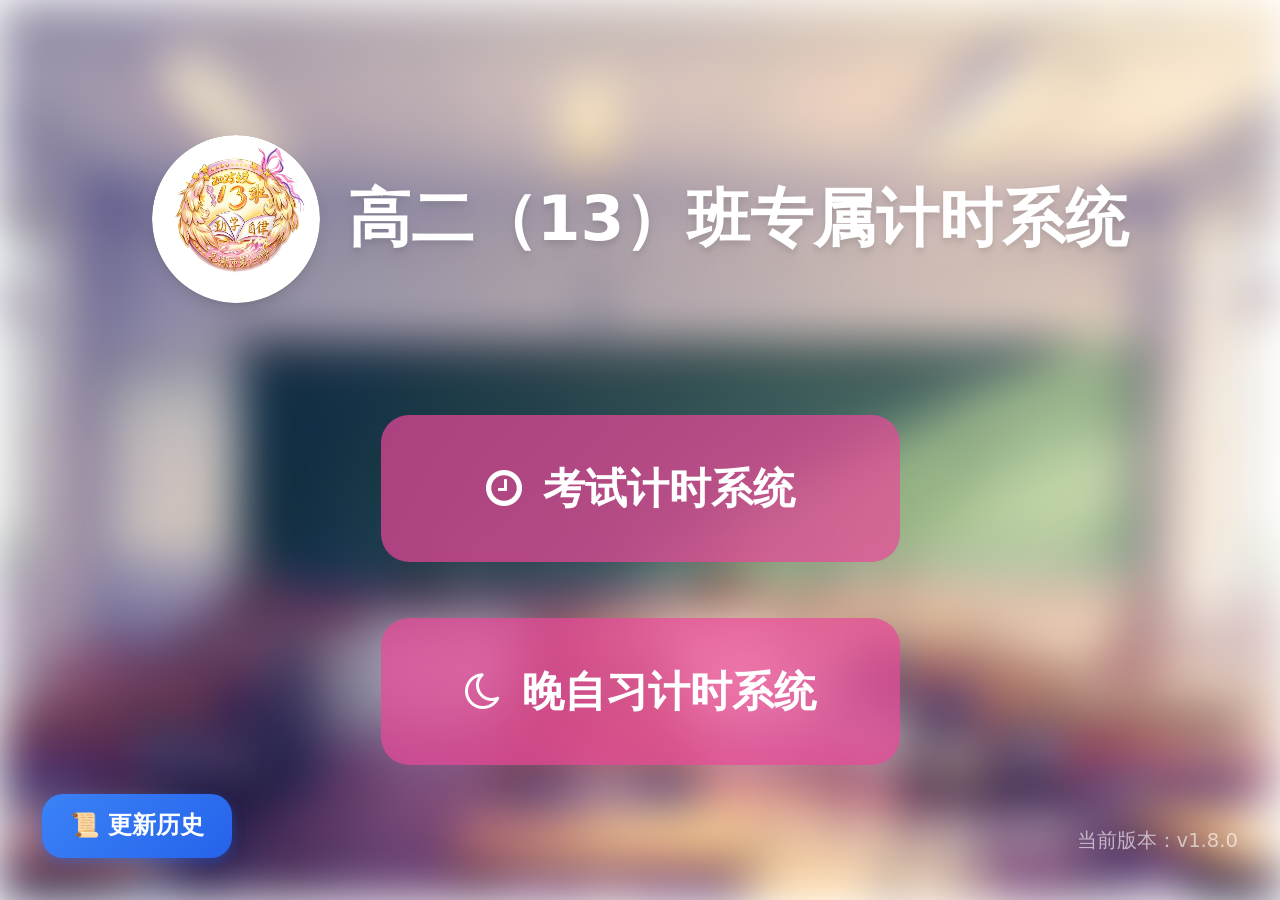
<file: study_timer.html>
<!DOCTYPE html>
<html lang="zh-CN">
<head>
    <meta charset="UTF-8">
    <meta name="viewport" content="width=device-width, initial-scale=1.0">
    <title>高二（13）班专属计时系统</title>
    <link href="tailwind.min.css?v=2" rel="stylesheet">
    <link href="https://cdn.jsdelivr.net/npm/font-awesome@4.7.0/css/font-awesome.min.css" rel="stylesheet" onerror="this.onerror=null;this.href='https://cdnjs.cloudflare.com/ajax/libs/font-awesome/4.7.0/css/font-awesome.min.css'">
    <style>
        /* ===== 触摸/点击响应速度优化（适配教室大屏） ===== */

        /* 1. 全局触摸优化 */
        * {
            -webkit-tap-highlight-color: transparent;
            -webkit-touch-callout: none;
        }
        html, body {
            touch-action: manipulation;
            -webkit-user-select: none;
            user-select: none;
        }

        /* 7. 所有按钮类元素禁用双击缩放，保证即时响应（含可滚动区域 editMode 内的按钮） */
        button, .triangle-btn, .noise-report-close-btn, .changelog-btn,
        .menu-btn, .modify-task-btn, .adjust-circle-btn, .notification-ack-btn,
        .notification-list-btn, .glass-effect {
            touch-action: manipulation;
        }

        /* 2. 超快过渡（覆盖原有 0.3s，改为 0.05s） */
        .menu-btn, .modify-task-btn, .adjust-circle-btn, .notification-ack-btn,
        .notification-list-btn, .changelog-btn, .noise-report-close-btn,
        .triangle-btn {
            transition: all 0.05s ease !important;
        }

        /* 3. 为缺少 :active 状态的按钮补充按压反馈 */
        .triangle-btn:active { opacity: 0.8; }
        .noise-report-close-btn:active { transform: scale(0.95); }
        .glass-effect:active { background: rgba(255, 255, 255, 0.25); }

        /* 4. 数字键盘按钮优化 */
        .num-keyboard button {
            transition: transform 0.05s ease, background-color 0.05s ease !important;
            touch-action: manipulation;
            -webkit-tap-highlight-color: transparent;
        }
        .num-keyboard button:active {
            transform: scale(0.92);
        }
        /* 修改任务时长按钮：移至更新历史按钮上方，避免被遮盖 */
        .modify-task-btn {
            position: fixed !important;
            bottom: 4.5rem !important;
            left: 1.5rem !important;
            z-index: 15 !important;
        }

        /* 噪音报告覆盖层 */
        .noise-report-overlay {
            position: fixed !important;
            top: 0; left: 0; right: 0; bottom: 0;
            background: rgba(0, 0, 0, 0.92);
            z-index: 99998;
            display: flex;
            flex-direction: column;
            align-items: center;
            justify-content: center;
            padding: 2rem;
            backdrop-filter: blur(8px);
        }
        .noise-report-overlay.hidden {
            display: none !important;
        }
        .noise-report-overlay h2 {
            color: #fff;
            font-size: 1.8rem;
            font-weight: 700;
            margin-bottom: 1.5rem;
            text-shadow: 0 2px 8px rgba(0,0,0,0.5);
        }
        .noise-report-canvas-wrap {
            width: 90%;
            max-width: 800px;
            height: 300px;
            background: rgba(30, 30, 50, 0.6);
            border-radius: 1rem;
            padding: 1rem;
            margin-bottom: 1rem;
        }
        .noise-report-canvas-wrap canvas {
            width: 100%;
            height: 100%;
            display: block;
        }
        .noise-report-stats {
            color: #ccc;
            font-size: 1.1rem;
            margin-bottom: 1.5rem;
            text-align: center;
        }
        .noise-report-stats .stat-max { color: #ef4444; font-weight: 700; }
        .noise-report-stats .stat-min { color: #22c55e; font-weight: 700; }
        .noise-report-close-btn {
            padding: 0.8rem 2.5rem;
            border: none;
            border-radius: 0.75rem;
            background: linear-gradient(135deg, #667eea, #764ba2);
            color: #fff;
            font-size: 1.1rem;
            font-weight: 700;
            cursor: pointer;
            transition: all 0.2s ease;
        }
        .noise-report-close-btn:hover {
            transform: translateY(-2px);
            box-shadow: 0 4px 16px rgba(102, 126, 234, 0.4);
        }
    </style>
</head>
<body class="min-h-screen overflow-hidden">
    <!-- 数据库状态提示 toast（页面顶部，4 秒消失） -->
    <div class="db-status-toast" id="dbStatusToast" style="position:fixed;top:0;left:50%;transform:translateX(-50%);z-index:99999;padding:0.5rem 1rem;background:#3b82f6;color:#fff;border-radius:0 0 0.5rem 0.5rem;font-size:0.85rem;display:none;box-shadow:0 2px 8px rgba(0,0,0,0.15);">
        <span id="dbStatusText"></span>
    </div>

    <!-- 背景图片 -->
    <div class="fixed inset-0 -z-10">
        <img src="background.png" alt="背景" class="w-full h-full object-cover blur-xl">
    </div>

    <!-- ========== 主菜单 ========== -->
    <div id="mainMenu" class="min-h-screen flex flex-col items-center justify-center p-8">
        <div class="flex items-center gap-4 mb-16">
            <img src="icon.jpg" alt="图标" class="w-24 h-24 rounded-full shadow-lg">
            <h1 class="text-4xl font-bold text-white drop-shadow-lg whitespace-nowrap">高二（13）班专属计时系统</h1>
        </div>
        <div class="flex flex-col gap-8">
            <button onclick="showExamMode()" class="menu-btn">
                <i class="fa fa-clock-o mr-3"></i>考试计时系统
            </button>
            <button onclick="showNightStudyMode()" class="menu-btn">
                <i class="fa fa-moon-o mr-3"></i>晚自习计时系统
            </button>
        </div>
    </div>

    <!-- ========== 考试计时系统 ========== -->
    <div id="examMode" class="hidden min-h-screen flex flex-col items-center justify-center p-8">
        <!-- 全屏切换按钮 -->
        <div class="absolute top-4 left-4">
            <button id="examFullscreenBtn" onclick="toggleFullscreen()" class="glass-effect text-white px-4 py-2 rounded-lg hover:bg-white/20 transition-all">
                <i class="fa fa-expand mr-2"></i>
                <span id="examFullscreenText">进入全屏</span>
            </button>
        </div>

        <!-- 返回按钮 -->
        <div class="absolute top-4 right-4">
            <button onclick="backToMenu()" class="glass-effect text-white px-4 py-2 rounded-lg hover:bg-white/20 transition-all">
                <i class="fa fa-arrow-left mr-2"></i>返回
            </button>
        </div>

        <!-- 标题栏 -->
        <div class="absolute top-8 left-1/2 transform -translate-x-1/2 flex items-center gap-4">
            <img src="icon.jpg" alt="图标" class="w-24 h-24 rounded-full shadow-lg">
            <h1 class="text-3xl font-bold text-white drop-shadow-lg whitespace-nowrap text-center">高二（13）班考试计时系统</h1>
        </div>

        <!-- 右下角名言 -->
        <div class="absolute bottom-8 right-8 quote-card">
            <p id="examQuote" class="quote-text">今日不肯埋头，明日何以抬头</p>
        </div>

        <!-- 倒计时显示 -->
        <div id="examTimerDisplay" class="flex items-center justify-center mb-8">
            <div class="time-box">
                <span id="examHours" class="text-9xl font-bold text-white">00</span>
            </div>
            <span id="examColon1" class="text-9xl font-bold text-white mx-2">:</span>
            <div class="time-box">
                <span id="examMinutes" class="text-9xl font-bold text-white">00</span>
            </div>
            <span id="examColonSec" class="text-9xl font-bold text-white mx-2">:</span>
            <div class="time-box">
                <span id="examSeconds" class="text-9xl font-bold text-white">00</span>
            </div>
        </div>

        <!-- 设置按钮 -->
        <div id="examSetupArea" class="text-center">
            <button onclick="openExamDurationModal()" class="menu-btn text-xl px-8 py-3">
                <i class="fa fa-cog mr-2"></i>设置考试时长
            </button>
        </div>
    </div>

    <!-- 考试时长设置弹窗 -->
    <div id="examDurationModal" class="hidden fixed inset-0 bg-black/50 flex items-center justify-center z-50">
        <div class="bg-white rounded-2xl p-8 w-96 shadow-2xl">
            <h3 class="text-2xl font-bold text-gray-800 mb-8 text-center">设置考试时长</h3>
            <div class="flex items-center justify-center gap-6 mb-8">
                <!-- 时 -->
                <div class="flex flex-col items-center gap-2">
                    <button onclick="adjustExamHour(1)" class="triangle-btn">
                        <div class="triangle-up"></div>
                    </button>
                    <span id="examDurationHour" class="text-6xl font-bold text-gray-800">0</span>
                    <button onclick="adjustExamHour(-1)" class="triangle-btn">
                        <div class="triangle-down"></div>
                    </button>
                    <p class="text-gray-500 text-sm">时</p>
                </div>
                <span class="text-4xl font-bold text-gray-400">:</span>
                <!-- 分 -->
                <div class="flex flex-col items-center gap-2">
                    <button onclick="adjustExamMinuteTen(1)" class="triangle-btn">
                        <div class="triangle-up"></div>
                    </button>
                    <div class="flex items-baseline">
                        <span id="examDurationMinuteTen" class="text-6xl font-bold text-gray-800" style="font-variant-numeric: tabular-nums; display: inline-block; width: 1ch; text-align: center;">0</span>
                        <span id="examDurationMinuteOne" class="text-6xl font-bold text-gray-800" style="font-variant-numeric: tabular-nums; display: inline-block; width: 1ch; text-align: center;">0</span>
                    </div>
                    <button onclick="adjustExamMinuteTen(-1)" class="triangle-btn">
                        <div class="triangle-down"></div>
                    </button>
                    <p class="text-gray-500 text-sm">分</p>
                </div>
            </div>
            <div class="text-right">
                <button onclick="closeExamDurationModal()" class="mr-3 bg-gray-200 hover:bg-gray-300 text-gray-700 px-6 py-2 rounded-lg transition-all">取消</button>
                <button onclick="startExamTimer()" class="bg-pink-500 hover:bg-pink-600 text-white px-8 py-2 rounded-lg text-lg font-semibold transition-all">Start！</button>
            </div>
        </div>
    </div>

    <!-- ========== 晚自习计时系统 ========== -->
    <!-- 作业编辑模式 -->
    <div id="editMode" class="hidden min-h-screen p-8 overflow-y-auto" style="max-height:100vh;">
        <div class="max-w-4xl mx-auto">
            <div class="flex items-center justify-center gap-4 mb-8">
                <img src="icon.jpg" alt="图标" class="w-16 h-16 rounded-full shadow-lg">
                <h1 class="text-4xl font-bold text-white text-center drop-shadow-lg">高二（13）班高效晚自习</h1>
            </div>

            <div class="gradient-border p-6 mb-6">
                <table class="w-full">
                    <thead>
                        <tr class="border-b-2 border-gray-200">
                            <th class="py-3 px-4 text-left text-gray-700 font-semibold">序号</th>
                            <th class="py-3 px-4 text-left text-gray-700 font-semibold">科目</th>
                            <th class="py-3 px-4 text-left text-gray-700 font-semibold">完成用时</th>
                            <th class="py-3 px-4 text-left text-gray-700 font-semibold">预计时间</th>
                            <th class="py-3 px-4 text-left text-gray-700 font-semibold">操作</th>
                        </tr>
                    </thead>
                    <tbody id="homeworkTable">
                        <!-- 动态添加的行 -->
                    </tbody>
                </table>

                <div class="mt-4 text-center">
                    <button onclick="addHomeworkRow()" class="bg-primary hover:bg-primary/90 active:bg-primary/80 text-white px-6 py-2 rounded-lg flex items-center gap-2 mx-auto">
                        <i class="fa fa-plus"></i>
                        添加作业项目
                    </button>
                </div>
            </div>

            <div class="flex justify-between items-center">
                <button onclick="backToMenu()" class="bg-gray-500 hover:bg-gray-600 active:bg-gray-700 text-white px-6 py-3 rounded-lg text-lg font-semibold shadow-lg transition-all">
                    <i class="fa fa-arrow-left mr-2"></i>返回主菜单
                </button>
                <button onclick="showStartTimeModal()" class="bg-green-500 hover:bg-green-600 active:bg-green-700 text-white px-8 py-3 rounded-lg text-lg font-semibold shadow-lg transition-all">
                    <i class="fa fa-save mr-2"></i>
                    保存作业
                </button>
            </div>
        </div>
    </div>

    <!-- 计时模式 -->
    <div id="timerMode" class="hidden min-h-screen flex flex-col items-center justify-center p-8">
        <!-- 全屏切换按钮 -->
        <div class="absolute top-4 left-4">
            <button id="fullscreenBtn" onclick="toggleFullscreen()" class="glass-effect text-white px-4 py-2 rounded-lg hover:bg-white/20 transition-all">
                <i class="fa fa-expand mr-2"></i>
                <span id="fullscreenText">进入全屏</span>
            </button>
        </div>

        <!-- 返回按钮 -->
        <div class="absolute top-4 right-4">
            <button onclick="backToMenu()" class="glass-effect text-white px-4 py-2 rounded-lg hover:bg-white/20 transition-all">
                <i class="fa fa-arrow-left mr-2"></i>返回
            </button>
        </div>

        <!-- 标题栏 -->
        <div class="absolute top-8 left-1/2 transform -translate-x-1/2 flex items-center gap-4">
            <img src="icon.jpg" alt="图标" class="w-24 h-24 rounded-full shadow-lg cursor-pointer" onclick="refreshTimerDisplay()" title="点击刷新时间">
            <h1 class="text-3xl font-bold text-white drop-shadow-lg whitespace-nowrap text-center">高二（13）班晚自习作业计时系统</h1>
        </div>

        <!-- 噪音监测仪 -->
        <div id="noiseMonitor" class="noise-monitor hidden">
            <div id="noiseLevelText" class="noise-level-text cursor-pointer" onclick="openNoiseCalibrationModal()" title="点击校准噪音">当前噪音：--dB</div>
            <div id="noiseWarningText" class="noise-warning-text hidden">请保持安静！</div>
            <div class="noise-canvas-wrap">
                <canvas id="noiseCanvas"></canvas>
            </div>
        </div>

        <!-- 修改当前项任务时长按钮 -->
        <button id="modifyTaskBtn" class="modify-task-btn hidden" onclick="openModifyTaskModal()">
            <i class="fa fa-edit mr-1"></i>修改当前项任务时长
        </button>

        <!-- 通知列表按钮 -->
        <button id="notificationListBtn" class="notification-list-btn hidden" onclick="toggleNotificationList()">
            <i class="fa fa-bell mr-1"></i>通知列表
            <span id="notificationBadge" class="notification-badge hidden">0</span>
        </button>

        <!-- 通知列表面板 -->
        <div id="notificationListPanel" class="notification-list-panel hidden">
            <div class="notification-list-header">
                <span>共收到 <span id="notificationTotalCount">0</span> 条通知</span>
                <button onclick="toggleNotificationList()" style="background:none;border:none;color:rgba(255,255,255,0.7);cursor:pointer;font-size:1.1rem;">
                    <i class="fa fa-times"></i>
                </button>
            </div>
            <div id="notificationListBody" class="notification-list-body">
                <!-- 动态填充通知卡片 -->
            </div>
        </div>

        <!-- 励志名言 -->
        <div class="absolute bottom-8 right-8 quote-card">
            <p id="motivationalQuote" class="quote-text">
                今日不肯埋头，明日何以抬头
            </p>
        </div>

        <!-- 时间显示 -->
        <div class="flex items-center justify-center mb-8">
            <div class="time-box">
                <span id="hours" class="text-9xl font-bold text-white">00</span>
            </div>
            <span class="text-9xl font-bold text-white mx-2">:</span>
            <div class="time-box">
                <span id="minutes" class="text-9xl font-bold text-white">00</span>
            </div>
            <span class="text-9xl font-bold text-white mx-2">:</span>
            <div class="time-box">
                <span id="seconds" class="text-9xl font-bold text-white">00</span>
            </div>
        </div>

        <!-- 当前作业科目 -->
        <div class="text-center mb-4" style="height: 4rem; display: flex; align-items: center; justify-content: center;">
            <h2 id="currentSubject" class="text-5xl font-bold text-white drop-shadow-lg" style="white-space: nowrap;">
                Ready！Be quiet！
            </h2>
        </div>

        <!-- 时间段显示 -->
        <div class="text-center" style="height: 2.5rem; display: flex; align-items: center; justify-content: center;">
            <p id="timeRange" class="text-3xl text-white/90 drop-shadow-lg" style="white-space: nowrap;">
                开始时间：18:50
            </p>
        </div>
    </div>

    <!-- 科目选择弹窗 -->
    <div id="subjectModal" class="hidden fixed inset-0 bg-black/50 flex items-center justify-center z-50">
        <div class="bg-white rounded-2xl p-6 w-80 shadow-2xl">
            <h3 class="text-xl font-bold text-gray-800 mb-4 text-center">选择科目</h3>
            <div class="grid grid-cols-2 gap-3">
                <button onclick="selectSubject('语文')" class="bg-blue-100 hover:bg-blue-200 active:bg-blue-300 text-blue-800 py-3 rounded-lg">语文</button>
                <button onclick="selectSubject('数学')" class="bg-red-100 hover:bg-red-200 active:bg-red-300 text-red-800 py-3 rounded-lg">数学</button>
                <button onclick="selectSubject('英语')" class="bg-green-100 hover:bg-green-200 active:bg-green-300 text-green-800 py-3 rounded-lg">英语</button>
                <button onclick="selectSubject('英语订正')" class="bg-green-100 hover:bg-green-200 active:bg-green-300 text-green-800 py-3 rounded-lg">英语订正</button>
                <button onclick="selectSubject('物理')" class="bg-purple-100 hover:bg-purple-200 active:bg-purple-300 text-purple-800 py-3 rounded-lg">物理</button>
                <button onclick="selectSubject('化学')" class="bg-orange-100 hover:bg-orange-200 active:bg-orange-300 text-orange-800 py-3 rounded-lg">化学</button>
                <button onclick="selectSubject('生物')" class="bg-teal-100 hover:bg-teal-200 active:bg-teal-300 text-teal-800 py-3 rounded-lg">生物</button>
                <button onclick="selectOtherSubject()" class="bg-gray-100 hover:bg-gray-200 active:bg-gray-300 text-gray-800 py-3 rounded-lg">其他</button>
            </div>
            <button onclick="closeSubjectModal()" class="mt-4 w-full bg-gray-200 hover:bg-gray-300 active:bg-gray-400 text-gray-700 py-2 rounded-lg">取消</button>
        </div>
    </div>

    <!-- 自定义科目输入弹窗 -->
    <div id="otherSubjectModal" class="hidden fixed inset-0 bg-black/50 flex items-center justify-center z-50">
        <div class="bg-white rounded-2xl p-6 w-80 shadow-2xl">
            <h3 class="text-xl font-bold text-gray-800 mb-4 text-center">自定义科目</h3>
            <input type="text" id="otherSubjectInput" placeholder="请输入科目名称" class="w-full border-2 border-gray-200 rounded-lg px-4 py-3 text-lg focus:border-primary outline-none mb-4">
            <div class="flex gap-3">
                <button onclick="closeOtherSubjectModal()" class="flex-1 bg-gray-200 hover:bg-gray-300 text-gray-700 py-2 rounded-lg transition-all">取消</button>
                <button onclick="confirmOtherSubject()" class="flex-1 bg-primary hover:bg-primary/90 text-white py-2 rounded-lg transition-all">确定</button>
            </div>
        </div>
    </div>

    <!-- 噪音校准弹窗 -->
    <div id="noiseCalibrationModal" class="hidden fixed inset-0 bg-black/50 flex items-center justify-center z-50">
        <div class="bg-white rounded-2xl p-6 w-80 shadow-2xl">
            <h3 class="text-xl font-bold text-gray-800 mb-4 text-center">校准噪音</h3>

            <!-- 密码验证步骤 -->
            <div id="noiseCalibPasswordStep">
                <p class="text-gray-600 text-sm mb-3 text-center">请输入管理员密码</p>
                <input type="password" id="noiseCalibPassword" maxlength="8" placeholder="8位密码" 
                    class="w-full border-2 border-gray-200 rounded-lg px-4 py-3 text-lg text-center font-mono focus:border-primary outline-none mb-4"
                    onkeypress="if(event.key==='Enter')verifyNoiseCalibPassword()">
                <p id="noiseCalibPwdError" class="text-red-500 text-sm text-center mb-3 hidden">密码错误</p>
                <div class="flex gap-3">
                    <button onclick="closeNoiseCalibrationModal()" class="flex-1 bg-gray-200 hover:bg-gray-300 text-gray-700 py-2 rounded-lg transition-all">取消</button>
                    <button onclick="verifyNoiseCalibPassword()" class="flex-1 bg-primary hover:bg-primary/90 text-white py-2 rounded-lg transition-all">确认</button>
                </div>
            </div>

            <!-- 校准调整步骤 -->
            <div id="noiseCalibAdjustStep" class="hidden">
                <div class="text-center mb-4">
                    <p class="text-gray-500 text-sm mb-2">当前显示值</p>
                    <p id="noiseCalibCurrentDb" class="text-4xl font-bold text-gray-800">-- dB</p>
                </div>
                <div class="flex items-center justify-center gap-6 mb-4">
                    <button onclick="adjustNoiseOffset(-5)" class="w-16 h-16 bg-blue-500 hover:bg-blue-600 active:bg-blue-700 text-white text-3xl rounded-full shadow-lg transition-all">
                        <i class="fa fa-minus"></i>
                    </button>
                    <div class="text-center">
                        <p class="text-gray-500 text-xs">偏移量</p>
                        <p id="noiseCalibOffset" class="text-2xl font-bold text-primary">+0</p>
                    </div>
                    <button onclick="adjustNoiseOffset(5)" class="w-16 h-16 bg-blue-500 hover:bg-blue-600 active:bg-blue-700 text-white text-3xl rounded-full shadow-lg transition-all">
                        <i class="fa fa-plus"></i>
                    </button>
                </div>
                <p class="text-gray-400 text-xs text-center mb-4">每次调整 ±5dB</p>
                <div class="flex gap-3">
                    <button onclick="resetNoiseOffset()" class="flex-1 bg-gray-200 hover:bg-gray-300 text-gray-700 py-2 rounded-lg transition-all">重置</button>
                    <button onclick="closeNoiseCalibrationModal()" class="flex-1 bg-primary hover:bg-primary/90 text-white py-2 rounded-lg transition-all">完成</button>
                </div>
            </div>
        </div>
    </div>

    <!-- 时间输入弹窗 -->
    <div id="timeInputModal" class="hidden fixed inset-0 bg-black/50 flex items-center justify-center z-50">
        <div class="bg-white rounded-2xl p-6 w-80 shadow-2xl">
            <h3 class="text-xl font-bold text-gray-800 mb-4 text-center">输入完成用时（分钟）</h3>
            <input type="text" id="timeInput" readonly placeholder="0" class="w-full border-2 border-gray-200 rounded-lg px-4 py-3 text-2xl text-center font-mono focus:border-primary outline-none mb-4">
            <div class="num-keyboard">
                <button onclick="inputNumber('1')" class="bg-gray-100 hover:bg-gray-200 active:bg-gray-300 text-gray-800 py-4 text-xl rounded-lg">1</button>
                <button onclick="inputNumber('2')" class="bg-gray-100 hover:bg-gray-200 active:bg-gray-300 text-gray-800 py-4 text-xl rounded-lg">2</button>
                <button onclick="inputNumber('3')" class="bg-gray-100 hover:bg-gray-200 active:bg-gray-300 text-gray-800 py-4 text-xl rounded-lg">3</button>
                <button onclick="inputNumber('4')" class="bg-gray-100 hover:bg-gray-200 active:bg-gray-300 text-gray-800 py-4 text-xl rounded-lg">4</button>
                <button onclick="inputNumber('5')" class="bg-gray-100 hover:bg-gray-200 active:bg-gray-300 text-gray-800 py-4 text-xl rounded-lg">5</button>
                <button onclick="inputNumber('6')" class="bg-gray-100 hover:bg-gray-200 active:bg-gray-300 text-gray-800 py-4 text-xl rounded-lg">6</button>
                <button onclick="inputNumber('7')" class="bg-gray-100 hover:bg-gray-200 active:bg-gray-300 text-gray-800 py-4 text-xl rounded-lg">7</button>
                <button onclick="inputNumber('8')" class="bg-gray-100 hover:bg-gray-200 active:bg-gray-300 text-gray-800 py-4 text-xl rounded-lg">8</button>
                <button onclick="inputNumber('9')" class="bg-gray-100 hover:bg-gray-200 active:bg-gray-300 text-gray-800 py-4 text-xl rounded-lg">9</button>
                <button onclick="backspace()" class="bg-yellow-100 hover:bg-yellow-200 active:bg-yellow-300 text-yellow-800 py-4 text-xl rounded-lg">←</button>
                <button onclick="inputNumber('0')" class="bg-gray-100 hover:bg-gray-200 active:bg-gray-300 text-gray-800 py-4 text-xl rounded-lg">0</button>
                <button onclick="saveTimeInput()" class="bg-green-500 hover:bg-green-600 active:bg-green-700 text-white py-4 text-xl rounded-lg">保存</button>
            </div>
        </div>
    </div>

    <!-- 开始时间设置弹窗 -->
    <div id="startTimeModal" class="hidden fixed inset-0 bg-black/50 flex items-center justify-center z-50">
        <div class="bg-white rounded-2xl p-6 w-96 shadow-2xl">
            <h3 class="text-xl font-bold text-gray-800 mb-4 text-center">设置晚自习开始时间</h3>
            <div class="flex items-center justify-center gap-4 mb-6">
                <div class="text-center">
                    <button onclick="editTimePart('hour')" id="hourBtn" class="text-6xl font-bold text-gray-800 hover:text-primary transition-all">18</button>
                    <p class="text-gray-500 mt-1">时</p>
                </div>
                <span class="text-6xl font-bold text-gray-400">:</span>
                <div class="text-center">
                    <button onclick="editTimePart('minute')" id="minuteBtn" class="text-6xl font-bold text-gray-800 hover:text-primary transition-all">50</button>
                    <p class="text-gray-500 mt-1">分</p>
                </div>
            </div>
            <div class="text-right">
                <button onclick="closeStartTimeModal()" class="mr-3 bg-gray-200 hover:bg-gray-300 text-gray-700 px-6 py-2 rounded-lg transition-all">取消</button>
                <button onclick="startNightTimer()" class="bg-green-500 hover:bg-green-600 text-white px-8 py-2 rounded-lg text-lg font-semibold transition-all">Start！</button>
            </div>
        </div>
    </div>

    <!-- 时间部分编辑弹窗 -->
    <div id="timePartModal" class="hidden fixed inset-0 bg-black/50 flex items-center justify-center z-50">
        <div class="bg-white rounded-2xl p-6 w-80 shadow-2xl">
            <h3 id="timePartTitle" class="text-xl font-bold text-gray-800 mb-4 text-center">设置小时</h3>
            <input type="text" id="timePartInput" readonly placeholder="0" class="w-full border-2 border-gray-200 rounded-lg px-4 py-3 text-2xl text-center font-mono focus:border-primary outline-none mb-4">
            <div class="num-keyboard">
                <button onclick="inputTimePartNumber('1')" class="bg-gray-100 hover:bg-gray-200 active:bg-gray-300 text-gray-800 py-4 text-xl rounded-lg">1</button>
                <button onclick="inputTimePartNumber('2')" class="bg-gray-100 hover:bg-gray-200 active:bg-gray-300 text-gray-800 py-4 text-xl rounded-lg">2</button>
                <button onclick="inputTimePartNumber('3')" class="bg-gray-100 hover:bg-gray-200 active:bg-gray-300 text-gray-800 py-4 text-xl rounded-lg">3</button>
                <button onclick="inputTimePartNumber('4')" class="bg-gray-100 hover:bg-gray-200 active:bg-gray-300 text-gray-800 py-4 text-xl rounded-lg">4</button>
                <button onclick="inputTimePartNumber('5')" class="bg-gray-100 hover:bg-gray-200 active:bg-gray-300 text-gray-800 py-4 text-xl rounded-lg">5</button>
                <button onclick="inputTimePartNumber('6')" class="bg-gray-100 hover:bg-gray-200 active:bg-gray-300 text-gray-800 py-4 text-xl rounded-lg">6</button>
                <button onclick="inputTimePartNumber('7')" class="bg-gray-100 hover:bg-gray-200 active:bg-gray-300 text-gray-800 py-4 text-xl rounded-lg">7</button>
                <button onclick="inputTimePartNumber('8')" class="bg-gray-100 hover:bg-gray-200 active:bg-gray-300 text-gray-800 py-4 text-xl rounded-lg">8</button>
                <button onclick="inputTimePartNumber('9')" class="bg-gray-100 hover:bg-gray-200 active:bg-gray-300 text-gray-800 py-4 text-xl rounded-lg">9</button>
                <button onclick="timePartBackspace()" class="bg-yellow-100 hover:bg-yellow-200 active:bg-yellow-300 text-yellow-800 py-4 text-xl rounded-lg">←</button>
                <button onclick="inputTimePartNumber('0')" class="bg-gray-100 hover:bg-gray-200 active:bg-gray-300 text-gray-800 py-4 text-xl rounded-lg">0</button>
                <button onclick="saveTimePart()" class="bg-green-500 hover:bg-green-600 active:bg-green-700 text-white py-4 text-xl rounded-lg">保存</button>
            </div>
        </div>
    </div>

    <!-- 提示音音频 -->
    <audio id="alertSound" preload="auto">
        <source src="timer.mp3" type="audio/mpeg">
    </audio>

    <!-- 作业完成大字提示覆盖层 -->
    <div id="homeworkDoneOverlay" class="homework-done-overlay hidden">
        <div class="homework-done-content">
            <div id="homeworkDoneSubject" class="homework-done-subject"></div>
            <div class="homework-done-time-label">时间到</div>
        </div>
    </div>

    <!-- 噪音报告覆盖层 -->
    <div id="noiseReportOverlay" class="noise-report-overlay hidden">
        <h2>今日晚自习噪音情况</h2>
        <div class="noise-report-canvas-wrap">
            <canvas id="noiseReportCanvas"></canvas>
        </div>
        <div id="noiseReportStats" class="noise-report-stats"></div>
        <button class="noise-report-close-btn" onclick="closeNoiseReport()">关闭报告</button>
    </div>

    <!-- 教师端修改时间请求弹窗 -->
    <div id="modifyRequestOverlay" class="notification-popup-overlay hidden">
        <div class="notification-popup-content" style="max-width:28rem;">
            <div class="notification-popup-header">
                <span style="font-size:1.75rem;">⏱️</span>
                <span class="notification-popup-title">更改时间请求</span>
            </div>
            <div id="modifyRequestBody" class="notification-popup-body" style="font-size:1.1rem;"></div>
            <div style="display:flex;gap:1rem;margin-top:1.5rem;">
                <button onclick="ignoreModifyRequest()" style="flex:1;padding:0.8rem;border:2px solid #e2e8f0;border-radius:0.75rem;background:#fff;color:#555;font-size:1rem;font-weight:600;cursor:pointer;">忽略</button>
                <button onclick="confirmModifyRequest()" style="flex:1;padding:0.8rem;border:none;border-radius:0.75rem;background:linear-gradient(135deg,#667eea,#764ba2);color:#fff;font-size:1rem;font-weight:700;cursor:pointer;">确认更改</button>
            </div>
        </div>
    </div>

    <!-- 修改当前项任务时长弹窗 -->
    <div id="modifyTaskModal" class="hidden fixed inset-0 bg-black/50 flex items-center justify-center z-50">
        <div class="bg-white rounded-2xl p-8 w-96 shadow-2xl">
            <h3 class="text-2xl font-bold text-gray-800 mb-6 text-center">修改当前项任务时长</h3>
            <div class="text-center mb-6">
                <span id="modifyTaskTimeDisplay" class="text-6xl font-bold text-gray-800" style="font-variant-numeric: tabular-nums;">0</span>
                <span class="text-2xl font-bold text-gray-500 ml-1">分钟</span>
            </div>
            <div class="flex items-center justify-center gap-6 mb-8">
                <button class="adjust-circle-btn minus-btn" onclick="adjustTaskTime(-5)">-</button>
                <button class="adjust-circle-btn plus-btn" onclick="adjustTaskTime(5)">+</button>
            </div>
            <div class="text-right">
                <button onclick="closeModifyTaskModal()" class="mr-3 bg-gray-200 hover:bg-gray-300 text-gray-700 px-6 py-2 rounded-lg transition-all">取消</button>
                <button onclick="saveTaskTime()" class="bg-pink-500 hover:bg-pink-600 text-white px-8 py-2 rounded-lg text-lg font-semibold transition-all">保存</button>
            </div>
        </div>
    </div>

    <!-- ntfy 通知弹窗覆盖层 -->
    <div id="notificationPopupOverlay" class="notification-popup-overlay hidden">
        <div class="notification-popup-content">
            <div class="notification-popup-header">
                <span id="notificationPopupTitle" class="notification-popup-title"></span>
                <span id="notificationSubjectTag" class="notification-subject-tag hidden"></span>
                <span id="notificationPriorityBadge" class="notification-priority-badge"></span>
            </div>
            <div id="notificationPopupBody" class="notification-popup-body"></div>
            <div class="notification-popup-footer">
                <button id="notificationAckBtn" class="notification-ack-btn" onclick="acknowledgeNotification()">
                    已知晓（20）
                </button>
            </div>
        </div>
    </div>

    <!-- 通知详情覆盖层 -->
    <div id="notificationDetailOverlay" class="notification-detail-overlay hidden" onclick="closeNotificationDetail(event)">
        <div class="notification-detail-content" onclick="event.stopPropagation()">
            <div class="notification-popup-header">
                <span id="notificationDetailTitle" class="notification-popup-title"></span>
                <span id="notificationDetailSubjectTag" class="notification-subject-tag hidden"></span>
                <span id="notificationDetailPriorityBadge" class="notification-priority-badge"></span>
            </div>
            <div id="notificationDetailBody" class="notification-popup-body"></div>
            <div class="notification-popup-footer">
                <button class="notification-ack-btn" onclick="closeNotificationDetail()">关闭</button>
            </div>
        </div>
    </div>

    <script>
        // ==================== CloudBase 数据库配置 ====================
        // 通过 Cloudflare Pages Worker 代理访问腾讯 CloudBase PostgreSQL（PostgREST 兼容）
        const CB_API_URL = 'https://wh12z213stu.pages.dev/api/supabase';

        // CloudBase REST API 通用封装（通过 REST API 直连，无需加载 SDK）
        function sbRest(table, method, body) {
            var url = CB_API_URL + '/rest/v1/' + table;
            var opts = {
                method: method || 'GET',
                headers: {
                    'Content-Type': 'application/json'
                }
            };
            if (body && (method === 'POST' || method === 'PATCH')) {
                opts.body = JSON.stringify(body);
            }
            return fetch(url, opts).then(function(r) {
                if (!r.ok) throw new Error('CloudBase REST error: ' + r.status);
                return r.json();
            });
        }

        // GET 查询：sbGet(table, filterCol, filterVal, selectCols)
        function sbGet(table, filterCol, filterVal, selectCols) {
            var url = CB_API_URL + '/rest/v1/' + table + (filterCol ? '?' + filterCol + '=eq.' + encodeURIComponent(filterVal) : '');
            if (selectCols) url += (filterCol ? '&' : '?') + 'select=' + selectCols;
            return fetch(url, {
                headers: {
                    'Content-Type': 'application/json'
                }
            }).then(function(r) { return r.json(); });
        }

        // 返回 data[0] 或 null
        function sbGetSingle(table, filterCol, filterVal, selectCols) {
            return sbGet(table, filterCol, filterVal, selectCols).then(function(data) {
                return data && data.length > 0 ? data[0] : null;
            });
        }

        // 插入
        function sbInsert(table, row) {
            return sbRest(table, 'POST', row).then(function(data) {
                return data && data.length > 0 ? data[0] : row;
            });
        }

        // 更新（PATCH）：sbUpdate(table, filterCol, filterVal, updates)
        function sbUpdate(table, filterCol, filterVal, updates) {
            var url = CB_API_URL + '/rest/v1/' + table + '?' + filterCol + '=eq.' + encodeURIComponent(filterVal);
            return fetch(url, {
                method: 'PATCH',
                headers: {
                    'Content-Type': 'application/json'
                },
                body: JSON.stringify(updates)
            }).then(function(r) { return r.json(); });
        }

        // 删除：sbDelete(table, filterCol, filterVal)
        // filterVal 支持带操作符前缀（如 'neq.xxx'），否则默认 'eq.'
        function sbDelete(table, filterCol, filterVal) {
            var match = /^(eq|neq|gt|gte|lt|lte|like|ilike|in|is|cs|cd)\.(.*)$/.exec(filterVal);
            var filterExpr = match ? (match[1] + '.' + encodeURIComponent(match[2])) : ('eq.' + encodeURIComponent(filterVal));
            var url = CB_API_URL + '/rest/v1/' + table + '?' + filterCol + '=' + filterExpr;
            return fetch(url, {
                method: 'DELETE',
                headers: {
                    'Content-Type': 'application/json'
                }
            }).then(function(r) { return r.json(); });
        }

        // ==================== 时间表数据库方法 ====================
        var DB = {
            // 带超时的 fetch 封装（超时毫秒）
            _fetchWithTimeout: function(url, opts, timeoutMs) {
                var controller = new AbortController();
                var timer = setTimeout(function() { controller.abort(); }, timeoutMs);
                var finalOpts = Object.assign({}, opts, { signal: controller.signal });
                return fetch(url, finalOpts).then(function(r) {
                    clearTimeout(timer);
                    if (!r.ok) throw new Error('HTTP ' + r.status);
                    return r.json();
                }).catch(function(e) {
                    clearTimeout(timer);
                    throw e;
                });
            },
            // 单次保存时间表尝试（带20s超时）
            _saveScheduleOnce: function(date, startTimeStr, hwList) {
                var payload = {
                    date: date,
                    start_time: startTimeStr,
                    homework_list: JSON.stringify(hwList)
                };
                var self = this;
                // 查询是否存在（带超时）
                var queryUrl = CB_API_URL + '/rest/v1/schedules?date=eq.' + encodeURIComponent(date) + '&select=id';
                return self._fetchWithTimeout(queryUrl, { headers: { 'Content-Type': 'application/json' } }, 20000).then(function(data) {
                    var existing = (data && data.length > 0) ? data[0] : null;
                    var fullPayload = Object.assign({}, payload, { updated_at: new Date().toISOString() });
                    if (existing && existing.id) {
                        // 更新（带超时）
                        var updateUrl = CB_API_URL + '/rest/v1/schedules?id=eq.' + encodeURIComponent(existing.id);
                        return self._fetchWithTimeout(updateUrl, {
                            method: 'PATCH',
                            headers: { 'Content-Type': 'application/json' },
                            body: JSON.stringify(fullPayload)
                        }, 20000).then(function() { return true; });
                    } else {
                        // 插入（带超时）
                        var insertPayload = Object.assign({}, fullPayload, { created_at: new Date().toISOString() });
                        return self._fetchWithTimeout(CB_API_URL + '/rest/v1/schedules', {
                            method: 'POST',
                            headers: { 'Content-Type': 'application/json' },
                            body: JSON.stringify(insertPayload)
                        }, 20000).then(function() { return true; });
                    }
                });
            },
            // 保存时间表（最多重试10次，每次超时20s，全部失败返回 false）
            saveSchedule: function(date, startTimeStr, hwList) {
                var self = this;
                var maxRetries = 10;
                function attempt(n) {
                    return self._saveScheduleOnce(date, startTimeStr, hwList).then(function() {
                        if (n > 1) console.log('DB.saveSchedule 第 ' + n + ' 次尝试成功');
                        return true;
                    }).catch(function(e) {
                        console.warn('DB.saveSchedule 第 ' + n + ' 次尝试失败:', e.message || e);
                        if (n >= maxRetries) {
                            console.warn('DB.saveSchedule 已达到最大重试次数(' + maxRetries + ')，放弃数据库存储');
                            return false;
                        }
                        return attempt(n + 1);
                    });
                }
                return attempt(1);
            },
            // 获取某日时间表，返回 {date, start_time, homework_list, updated_at} 或 null
            getSchedule: function(date) {
                return sbGetSingle('schedules', 'date', date, 'date,start_time,homework_list,updated_at').then(function(row) {
                    if (!row) return null;
                    return {
                        date: row.date,
                        start_time: row.start_time,
                        homework_list: typeof row.homework_list === 'string' ? JSON.parse(row.homework_list) : row.homework_list,
                        updated_at: row.updated_at
                    };
                }).catch(function(e) {
                    console.warn('DB.getSchedule 失败:', e);
                    return null;
                });
            },
            // 删除所有 date != todayDate 的旧时间表
            deleteOldSchedules: function(todayDate) {
                return sbDelete('schedules', 'date', 'neq.' + todayDate).catch(function(e) {
                    console.warn('DB.deleteOldSchedules 失败:', e);
                });
            },
            // 查询所有 pending 修改请求（按 created_at 降序）
            getPendingModifyRequests: function() {
                var url = CB_API_URL + '/rest/v1/modify_requests?status=eq.pending&order=created_at.desc';
                return fetch(url, {
                    headers: {
                        'Content-Type': 'application/json'
                    }
                }).then(function(r) { return r.json(); }).catch(function(e) {
                    console.warn('DB.getPendingModifyRequests 失败:', e);
                    return [];
                });
            },
            // 同意修改请求，返回该请求完整数据（date, start_time, homework_list）
            approveModifyRequest: function(id) {
                return sbUpdate('modify_requests', 'id', id, {
                    status: 'approved',
                    resolved_at: new Date().toISOString()
                }).then(function(rows) {
                    return rows && rows.length > 0 ? rows[0] : null;
                }).catch(function(e) {
                    console.warn('DB.approveModifyRequest 失败:', e);
                    return null;
                });
            },
            // 忽略修改请求
            ignoreModifyRequest: function(id) {
                return sbUpdate('modify_requests', 'id', id, {
                    status: 'ignored',
                    resolved_at: new Date().toISOString()
                }).catch(function(e) {
                    console.warn('DB.ignoreModifyRequest 失败:', e);
                });
            },
            // 创建修改请求，返回插入的记录（含 id）
            createModifyRequest: function(date, startTimeStr, hwList) {
                var payload = {
                    date: date,
                    start_time: startTimeStr,
                    homework_list: JSON.stringify(hwList),
                    status: 'pending',
                    created_at: new Date().toISOString()
                };
                return sbInsert('modify_requests', payload).catch(function(e) {
                    console.warn('DB.createModifyRequest 失败:', e);
                    return null;
                });
            }
        };

        // 数据库状态提示（页面顶部 toast，4 秒后消失）
        function showScheduleStatus(msg, type) {
            var toast = document.getElementById('dbStatusToast');
            var text = document.getElementById('dbStatusText');
            if (!toast || !text) return;
            toast.style.background = type === 'success' ? '#16a34a' : (type === 'error' ? '#dc2626' : '#3b82f6');
            text.textContent = msg;
            toast.style.display = 'block';
            setTimeout(function() { toast.style.display = 'none'; }, 4000);
        }

        // ==================== 全局变量 ====================
        let currentRowId = 0;
        let editingRow = null;
        let editingTimePart = null;
        let homeworkList = [];
        let startTime = { hour: 18, minute: 50 };
        let timerInterval = null;
        let lastHomeworkIndex = -1;
        let lastHomeworkEndTimestamp = 0;  // 上一个作业结束的时间戳，用于作业切换后1分钟内噪音只显示不记录
        let alertSound = null;
        let quoteTimer = null;
        let currentQuoteIndex = 0;
        let usedQuoteIndices = [];

        // 考试计时变量
        let examTimerInterval = null;
        let examRealTimeInterval = null;
        let examQuoteTimer = null;
        let examTotalSeconds = 0;
        let examRemainingSeconds = 0;
        let examDurationHour = 0;
        let examDurationMinute = 0;
        let examFinishedAlertShown = false;

        // 晚自习结束1分钟alert
        let nightFinishedTimer = null;

        // 噪音监测变量
        let noiseMonitorInterval = null;
        let noiseData = []; // 存储 {time, db}
        let audioContext = null;
        let analyser = null;
        let microphone = null;
        let noiseCanvas = null;
        let noiseCtx = null;
        let noiseStartTime = null; // 晚自习开始时间戳

        // 修改任务时长临时变量
        let modifyTempTime = 0;
        let modifyCurrentIndex = -1;

        // 噪音监测辅助变量
        let noiseLoudStartTime = 0;       // 持续>35dB的开始时间
        let noiseWarningShowTime = 0;      // 安静提示显示时间
        let noiseLastDisplayTime = 0;      // 噪音文字节流时间

        // ntfy通知变量
        let ntfyEventSource = null;        // EventSource实例
        let receivedNotifications = [];    // 接收到的通知数组
        let notificationQueue = [];        // 弹窗队列
        let currentNotificationPopup = null; // 当前弹窗定时器引用
        let isPopupShowing = false;        // 弹窗是否正在显示
        let notificationCountdownInterval = null; // 倒计时interval
        let notificationAckCountdown = 20; // 倒计时秒数
        let notificationListOpen = false;  // 通知列表是否打开
        let ntfyConnectionFailed = false;  // 连接是否曾失败
        let modifyRequestEventSource = null; // 教师端修改请求SSE
        let pendingModifyRequest = null;     // 当前待处理的修改请求
        let processedModifyRequestIds = new Set(JSON.parse(localStorage.getItem('processed_modify_ids') || '[]')); // 已处理的修改请求ID，防止重复弹窗

        // ==================== 励志名言列表（400句）====================
        const motivationalQuotes = [
            "天行健，君子以自强不息。——《易经》",
            "少年负壮气，奋烈自有时。——李白",
            "青春须早为，岂能长少年。——孟郊",
            "鲜衣怒马少年时，不负韶华行且知。",
            "少年心事当拏云，谁念幽寒坐呜呃。——李贺",
            "莫等闲，白了少年头，空悲切。——岳飞",
            "盛年不重来，一日难再晨。及时当勉励，岁月不待人。——陶渊明",
            "黑发不知勤学早，白首方悔读书迟。——颜真卿",
            "少年易老学难成，一寸光阴不可轻。——朱熹",
            "白日莫闲过，青春不再来。",
            "青春不以山海为远，少年自当奔赴远方。",
            "追风赶月莫停留，平芜尽处是春山。",
            "少年不惧岁月长，彼方尚有荣光在。",
            "以梦为马，不负韶华。",
            "心有丘壑，眼存山河；鲜衣怒马，逐梦出发。",
            "纵有疾风起，人生不言弃。",
            "且将新火试新茶，诗酒趁年华。——苏轼",
            "丈夫志四海，万里犹比邻。——曹植",
            "男儿何不带吴钩，收取关山五十州。——李贺",
            "不驰于空想，不骛于虚声。——李大钊",
            "路漫漫其修远兮，吾将上下而求索。——屈原",
            "千磨万击还坚劲，任尔东西南北风。——郑板桥",
            "宝剑锋从磨砺出，梅花香自苦寒来。——《警世贤文》",
            "业精于勤，荒于嬉；行成于思，毁于随。——韩愈",
            "纸上得来终觉浅，绝知此事要躬行。——陆游",
            "学而不思则罔，思而不学则殆。——孔子",
            "博学之，审问之，慎思之，明辨之，笃行之。——《礼记》",
            "非学无以广才，非志无以成学。——诸葛亮",
            "志不强者智不达，言不信者行不果。——墨翟",
            "锲而不舍，金石可镂。——荀子",
            "千里之行，始于足下。——老子",
            "积土成山，风雨兴焉；积水成渊，蛟龙生焉。——荀子",
            "不积跬步，无以至千里；不积小流，无以成江海。——荀子",
            "合抱之木，生于毫末；九层之台，起于累土。——老子",
            "读书破万卷，下笔如有神。——杜甫",
            "腹有诗书气自华，读书万卷始通神。——苏轼",
            "旧书不厌百回读，熟读深思子自知。——苏轼",
            "书犹药也，善读之可以医愚。——刘向",
            "问渠那得清如许？为有源头活水来。——朱熹",
            "读书之法，在循序而渐进，熟读而精思。——朱熹",
            "为山九仞，功亏一篑。——《尚书》",
            "差以毫厘，谬以千里。——《汉书》",
            "长风破浪会有时，直挂云帆济沧海。——李白",
            "天生我材必有用，千金散尽还复来。——李白",
            "自信人生二百年，会当水击三千里。——毛泽东",
            "我生来就是高山而非溪流，我欲于群峰之巅俯视平庸的沟壑。——张桂梅",
            "乾坤未定，你我皆是黑马。",
            "世界上只有一种英雄主义，认清生活真相后依然热爱生活。——罗曼·罗兰",
            "凡是不能杀死我的，必将使我更强大。——尼采",
            "万物皆有裂痕，那是光照进来的地方。——莱昂纳德·科恩",
            "你若盛开，蝴蝶自来；你若精彩，天自安排。",
            "不要小看自己，人有无限可能。",
            "他强任他强，清风拂山岗。",
            "心有山海，静而不争。",
            "凡心所向，素履以往；生如逆旅，一苇以航。",
            "以今日之我，胜昨日之我。",
            "把简单的事做好，就是不简单。",
            "细节决定成败，态度决定高度。",
            "脚踏实地，仰望星空。",
            "默默努力，悄悄拔尖，惊艳所有人。",
            "自律即自由。",
            "自由不是随心所欲，而是自我主宰。——康德",
            "克制自己，才能掌控人生。",
            "耐得住寂寞，才能守得住繁华。",
            "熬得住出众，熬不住出局。",
            "成功的路上并不拥挤，因为坚持的人不多。",
            "所谓光辉岁月，不是以后闪耀的日子，而是无人问津时对梦想的坚持。",
            "日复一日的坚持，比瞬间的爆发更重要。",
            "最慢的步伐不是跬步，而是徘徊；最快的脚步不是冲刺，而是坚持。",
            "坚持别人不能坚持的，才能拥有别人不能拥有的。",
            "今日不肯埋头，明日何以抬头。",
            "你有多自律，人生就有多自由。",
            "对自己狠一点，未来的你会感谢现在的你。",
            "现在偷的懒，都会变成未来的坑。",
            "现在多一分努力，未来少一分无奈。",
            "将来的你，一定会感谢现在拼命的自己。",
            "所有的幸运，都是坚持的伏笔。",
            "所有的开挂，都是厚积薄发。",
            "没有白走的路，每一步都算数。",
            "路再远，行则将至；事再难，做则必成。",
            "行百里者半九十。——《战国策》",
            "一曝十寒，万事难成。",
            "功到自然成，事在人为。",
            "勤能补拙是良训，一分辛苦一分才。",
            "天才是百分之一的灵感，加百分之九十九的汗水。——爱迪生",
            "书山有路勤为径，学海无涯苦作舟。",
            "勤学如春起之苗，不见其增，日有所长。",
            "懒惰如磨刀之石，不见其损，日有所亏。",
            "不勤学，则无术；不深思，则无得。",
            "今日事，今日毕。",
            "时间就像海绵里的水，挤一挤总会有的。——鲁迅",
            "盛年不重来，一日难再晨；及时当勉励，岁月不待人。——陶渊明",
            "一寸光阴一寸金，寸金难买寸光阴。",
            "莫待明日，明日何其多。",
            "劝君惜取少年时，莫待无花空折枝。",
            "浪费时间是所有支出中最奢侈的。",
            "时间最公平，你把它花在哪里，收获就在哪里。",
            "把握当下，就是把握未来。",
            "与其抱怨黑暗，不如提灯前行。",
            "与其临渊羡鱼，不如退而结网。",
            "抱怨身处黑暗，不如提灯前行。",
            "你只管努力，剩下的交给时间。",
            "但行前路，莫问西东。",
            "心无旁骛，专注当下。",
            "专注一事，深耕多年，必有所成。",
            "静能生慧，躁则多忧。",
            "非淡泊无以明志，非宁静无以致远。——诸葛亮",
            "静以修身，俭以养德。——诸葛亮",
            "心如止水，方能行稳致远。",
            "沉下心来，才能厚积薄发。",
            "稳住心态，步步为营。",
            "不急不躁，不慌不忙，向阳生长。",
            "把浮躁放下，把努力留下。",
            "平心静气，日积月累，自有回响。",
            "低调做人，高调做事。",
            "成功属于耐得住寂寞、守得住初心的人。",
            "不急于求成，不半途而废。",
            "慢慢来，比较快。",
            "一步一个脚印，稳稳走向远方。",
            "坚持到底，就是胜利。",
            "志当存高远。——诸葛亮",
            "三军可夺帅也，匹夫不可夺志也。——孔子",
            "人生为一大事来，做一大事去。",
            "心有理想，眼中有光；脚下有路，未来可期。",
            "以理想为帆，以奋斗为桨，驶向星辰大海。",
            "理想是指路明灯，没有理想，就没有坚定的方向。——托尔斯泰",
            "路的尽头还是路，只要你愿意走。",
            "只要心中有光，何惧道阻且长。",
            "纵有风雨，心向阳光；纵有坎坷，步履不停。",
            "心若向阳，无畏悲伤；心若向暖，何惧风霜。",
            "没有伞的孩子，必须努力奔跑。",
            "生活以痛吻我，我却报之以歌。——泰戈尔",
            "黑夜给了我黑色的眼睛，我却用它寻找光明。——顾城",
            "即使爬到最高的山上，一次也只能脚踏实地地迈一步。",
            "星光不问赶路人，时光不负有心人。",
            "你今天的努力，是未来的底气。",
            "未来可期，人间值得。",
            "凡是过往，皆为序章。——莎士比亚",
            "心之所向，素履以往；生如逆旅，一苇以航。",
            "不忘初心，方得始终。",
            "初心如磐，使命在肩。",
            "不忘来路，方能行远。",
            "心中有信仰，脚下有力量。",
            "信仰是黑暗中的光，是迷茫时的方向。",
            "只要信念不倒，希望永远都在。",
            "不为模糊的未来担忧，只为清晰的现在努力。",
            "把目光放长远，把脚步踩踏实。",
            "人生没有白走的路，每一步都算数。",
            "你若决定灿烂，山无遮，海无拦。",
            "心有丘壑，眼存山河。",
            "不困于心，不役于物；不畏将来，不念过往。",
            "乾坤未定，你我皆是黑马；胜负未分，人人皆有可能。",
            "所谓万丈深渊，下去，也是前程万里。——木心",
            "半山腰太挤，要去山顶看看。",
            "会当凌绝顶，一览众山小。——杜甫",
            "欲穷千里目，更上一层楼。——王之涣",
            "不畏浮云遮望眼，自缘身在最高层。——王安石",
            "登高望远，脚踏实地。",
            "格局决定结局，眼界决定境界。",
            "心有多大，舞台就有多大。",
            "燕雀安知鸿鹄之志哉。——陈胜",
            "老当益壮，宁移白首之心；穷且益坚，不坠青云之志。——王勃",
            "宁为玉碎，不为瓦全。",
            "生当作人杰，死亦为鬼雄。——李清照",
            "男儿立志出乡关，学不成名誓不还。",
            "志不立，天下无可成之事。——王阳明",
            "立志要如山，行道要如水。",
            "有志向的人，脚下有路；有梦想的人，心中有光。",
            "梦想不会发光，发光的是追逐梦想的你。",
            "把梦想藏在心底，把努力写在日常。",
            "梦想虽远，行则必至；道路虽难，做则必成。",
            "以梦为马，不负韶华；以汗为泉，不负时光。",
            "每一个不曾起舞的日子，都是对生命的辜负。——尼采",
            "生命的意义不在于长度，而在于厚度。",
            "生如夏花之绚烂，死如秋叶之静美。——泰戈尔",
            "世界吻我以痛，我却报之以歌。——泰戈尔",
            "平凡的日子，也能开出不平凡的花。",
            "做自己的太阳，无需借谁的光。",
            "你本身就很优秀，别否定自己。",
            "相信自己，你远比想象中更强大。",
            "人生能有几回搏，此时不搏何时搏。",
            "搏一搏，单车变摩托；拼一拼，未来更光明。",
            "努力到无能为力，拼搏到感动自己。",
            "不为失败找借口，只为成功找方法。",
            "失败不可怕，可怕的是不敢尝试。",
            "每一次跌倒，都是成长的勋章。",
            "挫折是成长的必修课，困难是成功的垫脚石。",
            "没有经历过失败的人生，是不完整的。",
            "失败是成功之母，反思是进步之父。",
            "从哪里跌倒，就从哪里站起来。",
            "吃一堑，长一智。",
            "不经一番寒彻骨，怎得梅花扑鼻香。——黄蘖禅师",
            "艰难困苦，玉汝于成。——张载",
            "天将降大任于斯人也，必先苦其心志。——孟子",
            "千锤百炼始成钢，百折不挠终成才。",
            "不经历风雨，怎么见彩虹。",
            "阳光总在风雨后，乌云之上有晴空。",
            "破茧成蝶，方能重获新生；乘风破浪，方能抵达远方。",
            "成长就是不断突破舒适区。",
            "所谓成长，就是把哭声调成静音模式，把努力调成倍速模式。",
            "慢慢变好，是给自己最好的礼物。",
            "每天进步一点点，就是最大的成功。",
            "积跬步以至千里，积小胜为大胜。",
            "比昨天的自己好一点，就是进步。",
            "成长没有捷径，唯有脚踏实地。",
            "你付出的每一分努力，都在悄悄成就你。",
            "所有的成功，都来自日复一日的积累。",
            "成功不是偶然，而是必然。",
            "成功的花，人们只惊羡她现时的明艳，然而当初她的芽儿，浸透了奋斗的泪泉。——冰心",
            "没有随随便便的成功，只有扎扎实实的努力。",
            "台上一分钟，台下十年功。",
            "一分耕耘，一分收获。",
            "种瓜得瓜，种豆得豆。",
            "天道酬勤，厚积薄发。",
            "功不唐捐，玉汝于成。",
            "所有的幸运，都是努力的结果。",
            "你有多努力，就有多幸运。",
            "努力的意义，是让自己随时有能力选择想要的生活。",
            "别在该奋斗的年纪，选择安逸。",
            "现在不吃学习的苦，将来就要吃生活的苦。",
            "学习虽苦，但那是通往世界的路。",
            "现在的辛苦，是未来的铺垫。",
            "熬过无人问津的日子，才能拥抱诗和远方。",
            "别让未来的你，讨厌现在不努力的自己。",
            "努力不是为了感动谁，而是为了拥有更多选择权。",
            "人生没有白走的路，每一步努力都算数。",
            "全力以赴，不留遗憾。",
            "尽力而为，无怨无悔。",
            "不求尽善尽美，但求尽心尽力。",
            "努力到最后，最差的结果，也不过是大器晚成。",
            "大器晚成，也好过一事无成。",
            "不必行色匆匆，不必光芒四射，不必成为别人，只需做自己。",
            "做自己，就很好。",
            "你不需要和别人比，只需要和昨天的自己比。",
            "每个人都有自己的节奏，不必追赶他人。",
            "按自己的节奏，慢慢走，稳稳赢。",
            "不必羡慕别人，你亦是风景。",
            "你有你的光芒，不必借谁的光。",
            "世界很吵，做好自己就好。",
            "接纳不完美的自己，才能更好地成长。",
            "静能生慧，学能致远。",
            "静心学习，沉淀自己。",
            "心无旁骛，专注学习；目有繁星，不负韶华。",
            "学习是一场孤独的修行，也是一场自我的蜕变。",
            "把心静下来，把学钻进去。",
            "沉潜自己，默默深耕。",
            "不为外界所扰，不为他人所动。",
            "守得住寂寞，才能见繁华。",
            "板凳要坐十年冷，文章不写一句空。",
            "读书不觉已春深，一寸光阴一寸金。",
            "两耳不闻窗外事，一心只读圣贤书。",
            "风声雨声读书声，声声入耳；家事国事天下事，事事关心。",
            "学而时习之，不亦说乎。——孔子",
            "温故而知新，可以为师矣。——孔子",
            "知之者不如好之者，好之者不如乐之者。——孔子",
            "三人行，必有我师焉。择其善者而从之。——孔子",
            "敏而好学，不耻下问。——孔子",
            "学而不厌，诲人不倦。——孔子",
            "学然后知不足，教然后知困。——《礼记》",
            "知不足，然后能自反也；知困，然后能自强也。",
            "博学而笃志，切问而近思。——子夏",
            "读书有三到：心到、眼到、口到。——朱熹",
            "读书如吃饭，善吃者长精神，不善吃者生痰瘤。",
            "读书如行路，步步踏实，方能致远。",
            "读书不求多，但求精；学习不求快，但求懂。",
            "精读一本好书，胜过泛读十本闲书。",
            "学习要踏实，做人要诚恳。",
            "态度决定一切，细节决定成败。",
            "认真是一种态度，更是一种能力。",
            "把每一件小事做好，就是大事。",
            "细节见人品，小事见格局。",
            "一丝不苟，精益求精。",
            "严谨治学，踏实做人。",
            "书山有路勤为径，学海无涯苦作舟。",
            "学海无涯，学无止境。",
            "活到老，学到老。",
            "学习是终身的事业，不是一时的任务。",
            "时代在进步，学习不止步。",
            "不学习，就落后；不进步，就淘汰。",
            "知识改变命运，学习成就未来。",
            "知识是人类进步的阶梯。——高尔基",
            "书籍是人类进步的阶梯。——高尔基",
            "书是全世界的营养品。——莎士比亚",
            "读万卷书，行万里路。",
            "读书破万卷，下笔如有神。——杜甫",
            "腹有诗书气自华，人有学识品自高。",
            "胸藏文墨怀若谷，腹有诗书气自华。",
            "学识是底气，才华是铠甲。",
            "用知识武装自己，用才华成就人生。",
            "今天多学一点，明天就多一分底气。",
            "学习的苦是暂时的，不学的苦是终身的。",
            "现在的努力，是未来的底气；现在的积累，是未来的资本。",
            "少年辛苦终身事，莫向光阴惰寸功。——杜荀鹤",
            "莫嫌海角天涯远，但肯摇鞭有到时。——袁枚",
            "路漫漫其修远兮，吾将上下而求索。——屈原",
            "求知若渴，虚怀若谷。",
            "不骄不躁，虚心好学。",
            "满招损，谦受益。——《尚书》",
            "三人行，必有我师。——孔子",
            "虚心使人进步，骄傲使人落后。",
            "一寸光阴一寸金，寸金难买寸光阴。",
            "盛年不重来，一日难再晨；及时当勉励，岁月不待人。——陶渊明",
            "少年易老学难成，一寸光阴不可轻。——朱熹",
            "莫等闲，白了少年头，空悲切。——岳飞",
            "黑发不知勤学早，白首方悔读书迟。——颜真卿",
            "劝君惜取少年时，莫待无花空折枝。",
            "时间最公平，你把它花在哪里，收获就在哪里。",
            "时间不等人，珍惜每一分每一秒。",
            "浪费时间是所有支出中最奢侈的。",
            "不要等待机会，而要创造机会。",
            "把握当下，就是把握未来。",
            "今日事，今日毕；明日事，今日备。",
            "与其抱怨时间不够，不如合理利用每分每秒。",
            "碎片化时间，也能积累大能量。",
            "把时间花在刀刃上，把精力用在学习上。",
            "早起的鸟儿有虫吃，勤奋的人儿有收获。",
            "一日之计在于晨，一年之计在于春。",
            "把握清晨时光，赢在起跑线。",
            "晚自习是黄金时间，专注高效出成绩。",
            "珍惜晚自习每一分钟，悄悄努力惊艳所有人。",
            "安静的夜晚，适合默默深耕；无人的时光，适合悄悄拔尖。",
            "晚自习的专注度，决定成绩的高度。",
            "高效利用时间，成绩自然提升。",
            "专注、高效、自律、坚持，晚自习四字真言。",
            "不浪费一分一秒，不放弃一丝一毫。",
            "时间就像海绵里的水，挤一挤总会有的。——鲁迅",
            "你和学霸的差距，就在时间利用上。",
            "别人玩耍时你学习，别人休息时你努力，你不优秀谁优秀。",
            "没有白费的时间，没有白付出的努力。",
            "每一分钟的专注，都在为未来铺路。",
            "珍惜现在，就是珍惜未来；把握当下，就是把握人生。",
            "时光不负有心人，星光不问赶路人。",
            "你今天的努力，是未来的底气；你今天的坚持，是未来的希望。",
            "时光荏苒，不负韶华；岁月如梭，不负自己。",
            "岁月不居，时节如流；奋斗不息，未来可期。",
            "时不我待，只争朝夕。——毛泽东",
            "一万年太久，只争朝夕。——毛泽东",
            "机不可失，时不再来。",
            "把握时机，抓住当下。",
            "青春转瞬即逝，奋斗正当其时。",
            "少年辛苦终身事，莫向光阴惰寸功。",
            "莫待明日，明日何其多；我生待明日，万事成蹉跎。",
            "明日复明日，明日何其多；日日待明日，万事皆蹉跎。",
            "少壮不努力，老大徒伤悲。——《长歌行》",
            "盛年不再来，一日难再晨；及时当勉励，岁月不待人。",
            "时间是最公正的裁判，你付出多少，它就回报多少。",
            "时间是最宝贵的财富，珍惜时间就是珍惜生命。",
            "人生苦短，不容浪费；时光匆匆，必须珍惜。",
            "把每一天都当作最后一天来过，你会更加珍惜。",
            "活在当下，珍惜拥有。",
            "不念过往，不畏将来；活在当下，全力以赴。",
            "认真对待每一分每一秒，认真对待每一次学习。",
            "珍惜晚自习，成就好成绩。",
            "高效晚自习，学霸养成时。",
            "安静学习，高效成长。",
            "专注当下，不负时光。",
            "与时间赛跑，为梦想奋斗。",
            "争分夺秒，全力以赴。",
            "不负时光，不负自己；不负青春，不负梦想。",
            "以今日之努力，换明日之荣光。",
            "心有阳光，何惧风霜。",
            "眼里有光，心中有爱，脚下有路。",
            "保持热爱，奔赴山海。",
            "忠于自己，热爱生活。",
            "全力以赴，未来可期。",
            "顶峰相见，不负韶华。",
            "各自努力，最高处见。",
            "默默努力，悄悄拔尖。",
            "鲜衣怒马，逐梦天涯。",
            "以梦为马，不负韶华。",
            "不负青春，不负自己。",
            "乘风破浪，无畏远方。",
            "披荆斩棘，向阳而生。",
            "全力以赴，不留遗憾。",
            "天道酬勤，未来可期。",
            "乾坤未定，皆是黑马。",
            "生而无畏，战至终章。",
            "心有丘壑，眼存山河。",
            "胸有惊雷，面如平湖。",
            "纵有风雨，心向阳光。",
            "前路漫漫，亦有灿灿。",
            "道阻且长，行则将至。",
            "行而不辍，未来可期。",
            "日拱一卒，功不唐捐。",
            "静水深流，润物无声。",
            "厚积薄发，静待花开。",
            "默默深耕，自有回响。",
            "深耕自己，静待时机。",
            "自律自强，不负时光。",
            "脚踏实地，仰望星空。",
            "不忘初心，方得始终。",
            "但行前路，莫问西东。",
            "心无旁骛，万事可成。",
            "专注一事，久久为功。",
            "稳住心态，步步为营。",
            "接纳平凡，不甘平庸。",
            "平凡日子，闪光成长。",
            "全力以赴，自带光芒。",
            "你若精彩，天自安排。",
            "追风赶月，不负流年。"
        ];

        // ==================== 初始化 ====================
        document.addEventListener('DOMContentLoaded', function() {
            document.addEventListener('fullscreenchange', updateFullscreenButton);
            updateTableRows();
            alertSound = document.getElementById('alertSound');

            // 清除非当天的旧时间表（不自动加载，进入晚自习模式时由用户确认后加载）
            var todayDate = new Date().toISOString().split('T')[0];
            DB.deleteOldSchedules(todayDate);
        });

        // ==================== 页面切换 ====================
        function showExamMode() {
            hideAllModes();
            // 重置考试计时器状态
            examRemainingSeconds = 0;
            examTotalSeconds = 0;
            examDurationHour = 0;
            examDurationMinute = 0;
            examFinishedAlertShown = false;
            if (examTimerInterval) { clearInterval(examTimerInterval); examTimerInterval = null; }
            // 恢复倒计时显示
            document.getElementById('examHours').textContent = '00';
            document.getElementById('examMinutes').textContent = '00';
            document.getElementById('examSeconds').textContent = '00';
            document.getElementById('examHours').classList.remove('timer-red');
            document.getElementById('examMinutes').classList.remove('timer-red');
            document.getElementById('examSeconds').classList.remove('timer-red');
            document.getElementById('examHours').parentElement.style.display = '';
            document.getElementById('examColon1').style.display = '';
            document.getElementById('examSetupArea').classList.remove('hidden');
            document.getElementById('examSetupArea').innerHTML = '<button onclick="openExamDurationModal()" class="menu-btn text-xl px-8 py-3"><i class="fa fa-cog mr-2"></i>设置考试时长</button>';
            // 显示考试模式并启动实时时间与名言
            document.getElementById('examMode').classList.remove('hidden');
            startExamRealTime();
            startExamQuoteRotation();
        }

        function showNightStudyMode() {
            hideAllModes();
            document.getElementById('editMode').classList.remove('hidden');
            // 自动加载当天已保存的作业
            loadTodaySchedule();
        }

        function loadTodaySchedule() {
            const today = new Date().toISOString().split('T')[0];

            function applySchedule(start_time, hw_list) {
                // 填充开始时间
                if (start_time) {
                    const parts = start_time.split(':');
                    if (parts.length === 2) {
                        startTime.hour = parseInt(parts[0]);
                        startTime.minute = parseInt(parts[1]);
                        updateStartTimeDisplay();
                    }
                }
                // 填充作业列表
                homeworkList = [];
                currentRowId = 1;
                hw_list.forEach(function(item) {
                    homeworkList.push({
                        id: currentRowId++,
                        subject: item.subject || null,
                        time: item.time || null
                    });
                });
                updateTableRows();
            }

            // 先尝试云端加载
            DB.getSchedule(today).then(function(schedule) {
                if (schedule && schedule.homework_list && schedule.homework_list.length > 0) {
                    if (!confirm('检测到今日已保存的作业表（云端），是否加载？')) return;
                    applySchedule(schedule.start_time, schedule.homework_list);
                    // 已加载云端时间表，不再提示加载本地
                    return;
                }
                // 云端没有数据，才尝试 localStorage
                try {
                    const cached = localStorage.getItem('schedule_cache_' + today);
                    if (cached) {
                        const data = JSON.parse(cached);
                        if (data && data.homeworkList && data.homeworkList.length > 0) {
                            if (!confirm('检测到今日已保存的作业表（本地），是否加载？')) return;
                            applySchedule(data.startTime, data.homeworkList);
                        }
                    }
                } catch(e) {
                    console.warn('从localStorage加载时间表失败:', e);
                }
            }).catch(function(e) {
                console.log('云端加载当日作业失败，尝试本地缓存:', e);
                // 云端请求失败，才尝试 localStorage
                try {
                    const cached = localStorage.getItem('schedule_cache_' + today);
                    if (cached) {
                        const data = JSON.parse(cached);
                        if (data && data.homeworkList && data.homeworkList.length > 0) {
                            if (!confirm('检测到今日已保存的作业表（本地），是否加载？')) return;
                            applySchedule(data.startTime, data.homeworkList);
                        }
                    }
                } catch(e2) {
                    console.warn('从localStorage加载时间表失败:', e2);
                }
            });
        }

        function backToMenu() {
            try {
                clearAllTimers();
            } catch(e) { console.warn('clearAllTimers error:', e); }
            try {
                hideAllModes();
            } catch(e) { console.warn('hideAllModes error:', e); }
            // 退出全屏
            try {
                if (document.fullscreenElement) {
                    if (document.exitFullscreen) document.exitFullscreen();
                    else if (document.webkitExitFullscreen) document.webkitExitFullscreen();
                    else if (document.msExitFullscreen) document.msExitFullscreen();
                }
            } catch(e) { console.warn('exitFullscreen error:', e); }
            try {
                document.getElementById('mainMenu').classList.remove('hidden');
            } catch(e) { console.warn('show mainMenu error:', e); }
        }

        function hideAllModes() {
            document.getElementById('mainMenu').classList.add('hidden');
            document.getElementById('examMode').classList.add('hidden');
            document.getElementById('editMode').classList.add('hidden');
            document.getElementById('timerMode').classList.add('hidden');
        }

        function clearAllTimers() {
            if (timerInterval) { clearInterval(timerInterval); timerInterval = null; }
            if (quoteTimer) { clearInterval(quoteTimer); quoteTimer = null; }
            if (examTimerInterval) { clearInterval(examTimerInterval); examTimerInterval = null; }
            if (examRealTimeInterval) { clearInterval(examRealTimeInterval); examRealTimeInterval = null; }
            if (examQuoteTimer) { clearInterval(examQuoteTimer); examQuoteTimer = null; }
            if (nightFinishedTimer) { clearTimeout(nightFinishedTimer); nightFinishedTimer = null; }
            // 清理噪音监测资源
            if (noiseMonitorInterval) { clearInterval(noiseMonitorInterval); noiseMonitorInterval = null; }
            if (microphone) { microphone.stop(); microphone = null; }
            if (audioContext) { audioContext.close().catch(e => {}); audioContext = null; analyser = null; }
            noiseData = [];
            // 隐藏噪音监测仪和修改任务按钮
            const nm = document.getElementById('noiseMonitor');
            if (nm) nm.classList.add('hidden');
            const mb = document.getElementById('modifyTaskBtn');
            if (mb) mb.classList.add('hidden');
            // 关闭ntfy连接
            if (ntfyEventSource) { ntfyEventSource.close(); ntfyEventSource = null; }
            // 关闭教师端修改请求 SSE 与数据库轮询
            if (modifyRequestEventSource) { modifyRequestEventSource.close(); modifyRequestEventSource = null; }
            if (modifyRequestPollInterval) { clearInterval(modifyRequestPollInterval); modifyRequestPollInterval = null; }
            lastShownModifyRequestId = null;
            // 隐藏通知列表按钮和面板，清理弹窗
            const nlb = document.getElementById('notificationListBtn');
            if (nlb) nlb.classList.add('hidden');
            const nlp = document.getElementById('notificationListPanel');
            if (nlp) nlp.classList.add('hidden');
            notificationListOpen = false;
            if (notificationCountdownInterval) { clearInterval(notificationCountdownInterval); notificationCountdownInterval = null; }
            const npo = document.getElementById('notificationPopupOverlay');
            if (npo) npo.classList.add('hidden');
            isPopupShowing = false;
            notificationQueue = [];
        }

        // ==================== 考试计时系统 ====================
        function startExamRealTime() {
            updateExamRealTime();
            if (examRealTimeInterval) clearInterval(examRealTimeInterval);
            examRealTimeInterval = setInterval(updateExamRealTime, 1000);
        }

        function updateExamRealTime() {
            const now = new Date();
            const h = String(now.getHours()).padStart(2, '0');
            const m = String(now.getMinutes()).padStart(2, '0');
            const s = String(now.getSeconds()).padStart(2, '0');
            const el = document.getElementById('examRealTime');
            if (el) el.textContent = `${h}:${m}:${s}`;
        }

        function startExamQuoteRotation() {
            changeExamQuote();
            if (examQuoteTimer) clearInterval(examQuoteTimer);
            examQuoteTimer = setInterval(changeExamQuote, 60 * 1000);
        }

        function changeExamQuote() {
            if (usedQuoteIndices.length >= motivationalQuotes.length) {
                usedQuoteIndices = [];
            }
            let randomIndex;
            do {
                randomIndex = Math.floor(Math.random() * motivationalQuotes.length);
            } while (usedQuoteIndices.includes(randomIndex));
            usedQuoteIndices.push(randomIndex);
            currentQuoteIndex = randomIndex;
            const quoteEl = document.getElementById('examQuote');
            if (quoteEl) quoteEl.textContent = motivationalQuotes[currentQuoteIndex];
        }

        function openExamDurationModal() {
            examDurationHour = 0;
            examDurationMinute = 0;
            document.getElementById('examDurationHour').textContent = '0';
            document.getElementById('examDurationMinuteTen').textContent = '0';
            document.getElementById('examDurationMinuteOne').textContent = '0';
            document.getElementById('examDurationModal').classList.remove('hidden');
        }

        function closeExamDurationModal() {
            document.getElementById('examDurationModal').classList.add('hidden');
        }

        function adjustExamHour(delta) {
            examDurationHour += delta;
            if (examDurationHour < 0) examDurationHour = 23;
            if (examDurationHour > 23) examDurationHour = 0;
            document.getElementById('examDurationHour').textContent = examDurationHour;
        }

        function adjustExamMinute(delta) {
            examDurationMinute += delta;
            if (examDurationMinute < 0) examDurationMinute = 59;
            if (examDurationMinute > 59) examDurationMinute = 0;
            updateExamMinuteDisplay();
        }

        function adjustExamMinuteTen(delta) {
            examDurationMinute += delta * 5;
            if (examDurationMinute < 0) examDurationMinute += 60;
            if (examDurationMinute > 59) examDurationMinute -= 60;
            updateExamMinuteDisplay();
        }

        function adjustExamMinuteOne(delta) {
            examDurationMinute += delta * 5;
            if (examDurationMinute < 0) examDurationMinute += 60;
            if (examDurationMinute > 59) examDurationMinute -= 60;
            updateExamMinuteDisplay();
        }

        function updateExamMinuteDisplay() {
            var ten = Math.floor(examDurationMinute / 10);
            var one = examDurationMinute % 10;
            document.getElementById('examDurationMinuteTen').textContent = ten;
            document.getElementById('examDurationMinuteOne').textContent = one;
        }

        function startExamTimer() {
            closeExamDurationModal();
            examTotalSeconds = examDurationHour * 3600 + examDurationMinute * 60;
            if (examTotalSeconds <= 0) {
                alert('请设置有效的考试时长！');
                return;
            }
            examRemainingSeconds = examTotalSeconds;
            examFinishedAlertShown = false;

            requestFullscreen();
            document.getElementById('examSetupArea').classList.add('hidden');
            updateExamDisplay();

            if (examTimerInterval) clearInterval(examTimerInterval);
            examTimerInterval = setInterval(updateExamCountdown, 1000);
        }

        function updateExamCountdown() {
            examRemainingSeconds--;
            if (examRemainingSeconds <= 0) {
                examRemainingSeconds = 0;
                updateExamDisplay();
                clearInterval(examTimerInterval);
                examTimerInterval = null;
                if (!examFinishedAlertShown) {
                    examFinishedAlertShown = true;
                    if (alertSound) {
                        alertSound.volume = 1.0;
                        alertSound.currentTime = 0;
                        alertSound.play().catch(e => console.log('音频播放失败:', e));
                    }
                }
                return;
            }
            updateExamDisplay();
        }

        function updateExamDisplay() {
            const h = Math.floor(examRemainingSeconds / 3600);
            const m = Math.floor((examRemainingSeconds % 3600) / 60);
            const s = examRemainingSeconds % 60;

            const hourEl = document.getElementById('examHours');
            const minuteEl = document.getElementById('examMinutes');
            const secondEl = document.getElementById('examSeconds');
            const colonSec = document.getElementById('examColonSec');

            // 超过1小时显示时:分:秒，否则显示分:秒
            const colon1 = document.getElementById('examColon1');
            if (h > 0) {
                hourEl.parentElement.style.display = '';
                if (colon1) colon1.style.display = '';
                hourEl.textContent = String(h).padStart(2, '0');
                minuteEl.textContent = String(m).padStart(2, '0');
            } else {
                hourEl.parentElement.style.display = 'none';
                if (colon1) colon1.style.display = 'none';
                minuteEl.textContent = String(m).padStart(2, '0');
            }
            secondEl.textContent = String(s).padStart(2, '0');

            // 剩余10%时间变红
            const isRed = examRemainingSeconds > 0 && examRemainingSeconds <= examTotalSeconds * 0.1;
            [hourEl, minuteEl, secondEl].forEach(el => {
                if (isRed) {
                    el.classList.add('timer-red');
                } else {
                    el.classList.remove('timer-red');
                }
            });
        }

        // ==================== 晚自习计时系统 ====================
        function addHomeworkRow() {
            const row = { id: currentRowId++, subject: null, time: null };
            homeworkList.push(row);
            updateTableRows();
        }

        function updateTableRows() {
            const tbody = document.getElementById('homeworkTable');
            tbody.innerHTML = '';

            // 预计时间计算（考虑 20:20-20:30 课间休息）
            const breakStart = 20 * 60 + 20;
            const breakEnd = 20 * 60 + 30;
            let hwStart = startTime.hour * 60 + startTime.minute;
            let breakInserted = false;

            const fmtTime = (totalMin) => {
                const h = Math.floor(totalMin / 60) % 24;
                const m = totalMin % 60;
                return String(h).padStart(2, '0') + ':' + String(m).padStart(2, '0');
            };

            homeworkList.forEach((row, index) => {
                const timeMin = row.time || 0;
                let hwEnd = hwStart + timeMin;
                let estTimeHtml = '<span class="text-gray-400 text-sm">—</span>';

                if (row.time) {
                    // 检查是否跨越下课时间（作业在下课前开始，且会持续到下课期间）
                    if (hwStart < breakStart && hwEnd > breakStart) {
                        // 跨下课项目：预计时间分三行显示
                        const overlap = Math.min(hwEnd, breakEnd) - breakStart;
                        hwEnd += overlap;
                        estTimeHtml = `<div style="font-size:0.75rem;line-height:1.7;">
                            <div class="text-gray-600 font-medium">${fmtTime(hwStart)} - ${fmtTime(breakStart)}</div>
                            <div style="color:#92400e;font-weight:600;">☕ 课间休息 ${fmtTime(breakStart)} - ${fmtTime(breakEnd)}</div>
                            <div class="text-gray-600 font-medium">${fmtTime(breakEnd)} - ${fmtTime(hwEnd)}</div>
                        </div>`;
                        breakInserted = true;
                    } else {
                        // 非跨下课项目：检查是否需要插入课间休息独立行
                        if (!breakInserted && hwStart >= breakStart) {
                            // 如果作业在下课期间开始，顺延到下课后
                            if (hwStart < breakEnd) {
                                hwStart = breakEnd;
                                hwEnd = hwStart + timeMin;
                            }
                            const breakTr = document.createElement('tr');
                            breakTr.className = 'border-b border-gray-100';
                            breakTr.style.background = '#fef3c7';
                            breakTr.innerHTML = `
                                <td class="py-3 px-4 text-amber-700">—</td>
                                <td class="py-3 px-4 text-amber-700 font-semibold">☕ 课间休息</td>
                                <td class="py-3 px-4 text-amber-700">10min</td>
                                <td class="py-3 px-4 text-amber-700 text-sm">${fmtTime(breakStart)} - ${fmtTime(breakEnd)}</td>
                                <td class="py-3 px-4"></td>
                            `;
                            tbody.appendChild(breakTr);
                            breakInserted = true;
                        }
                        estTimeHtml = `<span class="text-gray-600 text-sm font-medium">${fmtTime(hwStart)} - ${fmtTime(hwEnd)}</span>`;
                    }
                }

                const tr = document.createElement('tr');
                tr.className = 'border-b border-gray-100 hover:bg-gray-50';
                tr.innerHTML = `
                    <td class="py-4 px-4 text-gray-700">${index + 1}</td>
                    <td class="py-4 px-4">
                        ${row.subject ?
                            `<span class="text-gray-800 font-medium">${row.subject}</span>` :
                            `<button onclick="openSubjectModal(${row.id})" class="bg-blue-100 hover:bg-blue-200 text-blue-700 px-4 py-2 rounded-lg transition-all">
                                <i class="fa fa-book mr-2"></i>选择科目
                            </button>`
                        }
                    </td>
                    <td class="py-4 px-4">
                        ${row.time ?
                            `<span class="text-gray-800 font-medium cursor-pointer hover:text-primary transition-colors" onclick="openTimeInputModal(${row.id})" title="点击重新设置时间">${row.time}min <i class="fa fa-pencil text-xs text-gray-400"></i></span>` :
                            `<button onclick="openTimeInputModal(${row.id})" class="bg-green-100 hover:bg-green-200 text-green-700 px-4 py-2 rounded-lg transition-all">
                                <i class="fa fa-clock-o mr-2"></i>输入完成用时
                            </button>`
                        }
                    </td>
                    <td class="py-4 px-4">${estTimeHtml}</td>
                    <td class="py-4 px-4">
                        <div class="flex items-center gap-1">
                            <button onclick="moveRowUp(${row.id})" class="w-8 h-8 flex items-center justify-center text-gray-500 hover:text-blue-600 hover:bg-blue-50 rounded transition-all ${index === 0 ? 'opacity-30 cursor-not-allowed' : ''}" ${index === 0 ? 'disabled' : ''} title="上移">
                                <i class="fa fa-arrow-up"></i>
                            </button>
                            <button onclick="moveRowDown(${row.id})" class="w-8 h-8 flex items-center justify-center text-gray-500 hover:text-blue-600 hover:bg-blue-50 rounded transition-all ${index === homeworkList.length - 1 ? 'opacity-30 cursor-not-allowed' : ''}" ${index === homeworkList.length - 1 ? 'disabled' : ''} title="下移">
                                <i class="fa fa-arrow-down"></i>
                            </button>
                            <button onclick="deleteRow(${row.id})" class="w-8 h-8 flex items-center justify-center text-red-500 hover:text-red-700 hover:bg-red-50 rounded transition-all" title="删除">
                                <i class="fa fa-trash"></i>
                            </button>
                        </div>
                    </td>
                `;
                tbody.appendChild(tr);

                if (row.time) {
                    hwStart = hwEnd;
                }
            });
        }

        function deleteRow(id) {
            homeworkList = homeworkList.filter(row => row.id !== id);
            updateTableRows();
        }

        function moveRowUp(id) {
            const idx = homeworkList.findIndex(r => r.id === id);
            if (idx <= 0) return;
            const temp = homeworkList[idx - 1];
            homeworkList[idx - 1] = homeworkList[idx];
            homeworkList[idx] = temp;
            updateTableRows();
        }

        function moveRowDown(id) {
            const idx = homeworkList.findIndex(r => r.id === id);
            if (idx < 0 || idx >= homeworkList.length - 1) return;
            const temp = homeworkList[idx + 1];
            homeworkList[idx + 1] = homeworkList[idx];
            homeworkList[idx] = temp;
            updateTableRows();
        }

        function openSubjectModal(rowId) {
            editingRow = rowId;
            document.getElementById('subjectModal').classList.remove('hidden');
        }

        function closeSubjectModal() {
            document.getElementById('subjectModal').classList.add('hidden');
            editingRow = null;
        }

        function selectSubject(subject) {
            const row = homeworkList.find(r => r.id === editingRow);
            if (row) { row.subject = subject; updateTableRows(); }
            closeSubjectModal();
        }

        function selectOtherSubject() {
            const currentEditingRow = editingRow;
            closeSubjectModal();
            editingRow = currentEditingRow;
            document.getElementById('otherSubjectInput').value = '';
            document.getElementById('otherSubjectModal').classList.remove('hidden');
        }

        function closeOtherSubjectModal() {
            document.getElementById('otherSubjectModal').classList.add('hidden');
            editingRow = null;
        }

        function confirmOtherSubject() {
            const input = document.getElementById('otherSubjectInput').value.trim();
            if (input) {
                const row = homeworkList.find(r => r.id === editingRow);
                if (row) { row.subject = input; updateTableRows(); }
            }
            closeOtherSubjectModal();
        }

        // ==================== 噪音校准 ====================
        let noiseManualOffset = 0;  // 手动校准偏移量（从localStorage读取）
        let noiseCalibUpdateTimer = null;

        function openNoiseCalibrationModal() {
            // 从localStorage读取保存的偏移量
            const saved = localStorage.getItem('noise_manual_offset');
            if (saved !== null) {
                noiseManualOffset = parseInt(saved) || 0;
            }
            // 重置到密码步骤
            document.getElementById('noiseCalibPasswordStep').classList.remove('hidden');
            document.getElementById('noiseCalibAdjustStep').classList.add('hidden');
            document.getElementById('noiseCalibPassword').value = '';
            document.getElementById('noiseCalibPwdError').classList.add('hidden');
            document.getElementById('noiseCalibrationModal').classList.remove('hidden');
            setTimeout(() => document.getElementById('noiseCalibPassword').focus(), 100);
        }

        function closeNoiseCalibrationModal() {
            document.getElementById('noiseCalibrationModal').classList.add('hidden');
            if (noiseCalibUpdateTimer) {
                clearInterval(noiseCalibUpdateTimer);
                noiseCalibUpdateTimer = null;
            }
        }

        function verifyNoiseCalibPassword() {
            const input = document.getElementById('noiseCalibPassword').value;
            const now = new Date();
            const correctPwd = String(now.getMonth() + 1).padStart(2, '0') +
                             String(now.getDate()).padStart(2, '0') +
                             String(now.getHours()).padStart(2, '0') +
                             String(now.getMinutes()).padStart(2, '0');
            if (input === correctPwd) {
                // 密码正确，进入调整界面
                document.getElementById('noiseCalibPasswordStep').classList.add('hidden');
                document.getElementById('noiseCalibAdjustStep').classList.remove('hidden');
                updateNoiseCalibDisplay();
                // 启动实时更新
                noiseCalibUpdateTimer = setInterval(updateNoiseCalibDisplay, 500);
            } else {
                const errEl = document.getElementById('noiseCalibPwdError');
                errEl.classList.remove('hidden');
                document.getElementById('noiseCalibPassword').value = '';
                setTimeout(() => errEl.classList.add('hidden'), 2000);
            }
        }

        function updateNoiseCalibDisplay() {
            const dbEl = document.getElementById('noiseCalibCurrentDb');
            const offsetEl = document.getElementById('noiseCalibOffset');
            // 从显示区域获取当前噪音值
            const levelText = document.getElementById('noiseLevelText');
            if (levelText) {
                const match = levelText.textContent.match(/([\d.]+)\s*dB/);
                if (match) {
                    dbEl.textContent = Math.round(parseFloat(match[1])) + ' dB';
                }
            }
            const sign = noiseManualOffset >= 0 ? '+' : '';
            offsetEl.textContent = sign + noiseManualOffset;
        }

        function adjustNoiseOffset(delta) {
            noiseManualOffset += delta;
            // 限制范围
            noiseManualOffset = Math.max(-50, Math.min(50, noiseManualOffset));
            // 保存到localStorage
            localStorage.setItem('noise_manual_offset', noiseManualOffset);
            updateNoiseCalibDisplay();
        }

        function resetNoiseOffset() {
            noiseManualOffset = 0;
            localStorage.setItem('noise_manual_offset', '0');
            updateNoiseCalibDisplay();
        }

        document.addEventListener('DOMContentLoaded', function() {
            const input = document.getElementById('otherSubjectInput');
            if (input) {
                input.addEventListener('keydown', function(e) {
                    if (e.key === 'Enter') { e.preventDefault(); confirmOtherSubject(); }
                });
            }
        });

        function openTimeInputModal(rowId) {
            editingRow = rowId;
            document.getElementById('timeInput').value = '';
            document.getElementById('timeInputModal').classList.remove('hidden');
        }

        function closeTimeInputModal() {
            document.getElementById('timeInputModal').classList.add('hidden');
            editingRow = null;
        }

        let timeInputEl = null;
        let timePartInputEl = null;

        document.addEventListener('DOMContentLoaded', function() {
            timeInputEl = document.getElementById('timeInput');
            timePartInputEl = document.getElementById('timePartInput');
        });

        function inputNumber(num) {
            const input = timeInputEl || document.getElementById('timeInput');
            if (input.value.length < 3) input.value += num;
        }

        function backspace() {
            const input = timeInputEl || document.getElementById('timeInput');
            input.value = input.value.slice(0, -1);
        }

        function saveTimeInput() {
            const input = document.getElementById('timeInput').value;
            const time = parseInt(input);
            if (time > 0) {
                const row = homeworkList.find(r => r.id === editingRow);
                if (row) { row.time = time; updateTableRows(); }
            }
            closeTimeInputModal();
        }

        function showStartTimeModal() {
            const incomplete = homeworkList.filter(row => !row.subject || !row.time);
            if (incomplete.length > 0) { alert('请先完成所有作业项目的填写！'); return; }
            if (homeworkList.length === 0) { alert('请至少添加一个作业项目！'); return; }
            // 保存作业后立即广播时间表到教师端
            broadcastSchedule();
            document.getElementById('hourBtn').textContent = String(startTime.hour).padStart(2, '0');
            document.getElementById('minuteBtn').textContent = String(startTime.minute).padStart(2, '0');
            document.getElementById('startTimeModal').classList.remove('hidden');
        }

        function closeStartTimeModal() {
            document.getElementById('startTimeModal').classList.add('hidden');
        }

        function editTimePart(part) {
            editingTimePart = part;
            document.getElementById('timePartInput').value = '';
            document.getElementById('timePartTitle').textContent = part === 'hour' ? '设置小时' : '设置分钟';
            document.getElementById('timePartModal').classList.remove('hidden');
        }

        function closeTimePartModal() {
            document.getElementById('timePartModal').classList.add('hidden');
            editingTimePart = null;
        }

        function inputTimePartNumber(num) {
            const input = timePartInputEl || document.getElementById('timePartInput');
            if (input.value.length < 2) input.value += num;
        }

        function timePartBackspace() {
            const input = timePartInputEl || document.getElementById('timePartInput');
            input.value = input.value.slice(0, -1);
        }

        function saveTimePart() {
            const input = document.getElementById('timePartInput').value;
            const value = parseInt(input);
            if (editingTimePart === 'hour') {
                if (value >= 0 && value <= 23) {
                    startTime.hour = value;
                    document.getElementById('hourBtn').textContent = String(value).padStart(2, '0');
                } else { alert('小时必须在0-23之间'); return; }
            } else {
                if (value >= 0 && value <= 59) {
                    startTime.minute = value;
                    document.getElementById('minuteBtn').textContent = String(value).padStart(2, '0');
                } else { alert('分钟必须在0-59之间'); return; }
            }
            closeTimePartModal();
        }

        function changeQuote() {
            if (usedQuoteIndices.length >= motivationalQuotes.length) usedQuoteIndices = [];
            let randomIndex;
            do { randomIndex = Math.floor(Math.random() * motivationalQuotes.length); }
            while (usedQuoteIndices.includes(randomIndex));
            usedQuoteIndices.push(randomIndex);
            currentQuoteIndex = randomIndex;
            const quoteEl = document.getElementById('motivationalQuote');
            if (quoteEl) quoteEl.textContent = motivationalQuotes[currentQuoteIndex];
        }

        function startNightTimer() {
            closeStartTimeModal();
            lastHomeworkIndex = -1;
            currentQuoteIndex = 0;
            usedQuoteIndices = [];
            if (quoteTimer) clearInterval(quoteTimer);
            if (nightFinishedTimer) { clearTimeout(nightFinishedTimer); nightFinishedTimer = null; }

            document.getElementById('editMode').classList.add('hidden');
            document.getElementById('timerMode').classList.remove('hidden');
            requestFullscreen();

            // 显示噪音监测仪和修改任务按钮
            document.getElementById('noiseMonitor').classList.remove('hidden');
            document.getElementById('modifyTaskBtn').classList.remove('hidden');

            // 初始化噪音监测
            noiseData = [];
            noiseStartTime = Date.now();
            initNoiseMonitor();

            timerInterval = setInterval(updateNightTimer, 200);
            updateNightTimer();
            changeQuote();
            quoteTimer = setInterval(changeQuote, 60 * 1000);

            // 启动ntfy通知连接并显示通知列表按钮
            initNtfyConnection();
            document.getElementById('notificationListBtn').classList.remove('hidden');

            // 广播作业时间表到教师端（通过 ntfy JSON API）
            broadcastSchedule();

            // 启动教师端修改请求监听（ntfy SSE 唯一通道，不再轮询 CloudBase 表）
            initModifyRequestSubscription();
        }

        // 广播作业时间表给教师端（优先本地后端+数据库存储，ntfy 作为备用）
        function broadcastSchedule() {
            var schedulePayload = {
                type: 'schedule',
                homeworkList: homeworkList.map(function(row) {
                    return { subject: row.subject, time: row.time };
                }),
                startTime: String(startTime.hour).padStart(2, '0') + ':' + String(startTime.minute).padStart(2, '0'),
                date: new Date().toISOString().split('T')[0]
            };

            // 【第0步】优先保存到本地后端（最可靠，确保关机程序能检测到）
            // 使用绝对地址 http://localhost:8080，确保从任何域名加载页面时都能访问本地服务器
            // 服务器已设置 CORS 头，浏览器允许 HTTPS 页面访问 http://localhost
            var localSaved = false;
            try {
                fetch('http://localhost:8080/api/save-schedule', {
                    method: 'POST',
                    headers: { 'Content-Type': 'application/json' },
                    body: JSON.stringify({
                        date: schedulePayload.date,
                        startTime: schedulePayload.startTime,
                        homeworkList: schedulePayload.homeworkList
                    })
                }).then(function(r) {
                    if (r.ok) {
                        localSaved = true;
                        console.log('本地后端时间表保存成功');
                    } else {
                        console.warn('本地后端时间表保存失败:', r.status);
                    }
                }).catch(function(err) {
                    console.warn('本地后端时间表保存请求失败（本地服务器可能未运行）:', err);
                });
            } catch(e) {
                console.warn('本地后端保存异常:', e);
            }

            // 同时保存到 localStorage 作为兜底
            try {
                localStorage.setItem('schedule_cache_' + schedulePayload.date, JSON.stringify({
                    startTime: schedulePayload.startTime,
                    homeworkList: schedulePayload.homeworkList,
                    savedAt: Date.now()
                }));
            } catch(e) {}

            // 优先数据库存储（最多重试10次，每次超时20s）
            showScheduleStatus('正在上传时间表…', 'info');
            DB.saveSchedule(schedulePayload.date, schedulePayload.startTime, schedulePayload.homeworkList).then(function(ok) {
                if (ok) {
                    showScheduleStatus('时间表已保存（云端+本地）', 'success');
                    DB.deleteOldSchedules(schedulePayload.date);
                    // 数据库成功，同时通过 ntfy 广播给教师端
                    fetch('https://ntfy.sh', {
                        method: 'POST',
                        headers: { 'Content-Type': 'application/json' },
                        body: JSON.stringify({
                            topic: 'wh12z213_schedule',
                            message: JSON.stringify(schedulePayload),
                            title: '作业时间表',
                            tags: ['schedule']
                        })
                    }).catch(function(err) {
                        console.warn('ntfy广播作业时间表失败:', err);
                    });
                } else {
                    // 数据库10次重试全部失败，改用 ntfy.sh 上传
                    showScheduleStatus('云端保存失败（本地已保存），正在通过ntfy发送…', 'error');
                    fetch('https://ntfy.sh', {
                        method: 'POST',
                        headers: { 'Content-Type': 'application/json' },
                        body: JSON.stringify({
                            topic: 'wh12z213_schedule',
                            message: JSON.stringify(schedulePayload),
                            title: '作业时间表',
                            tags: ['schedule']
                        })
                    }).then(function() {
                        showScheduleStatus('已通过ntfy.sh发送时间表（本地已保存）', 'success');
                    }).catch(function(err) {
                        console.warn('ntfy上传作业时间表失败:', err);
                        showScheduleStatus('云端和ntfy均失败（本地已保存）', 'error');
                    });
                }
            }).catch(function(e) {
                console.warn('数据库保存异常:', e);
                // 异常情况也走 ntfy 备用
                showScheduleStatus('云端异常（本地已保存），正在通过ntfy发送…', 'error');
                fetch('https://ntfy.sh', {
                    method: 'POST',
                    headers: { 'Content-Type': 'application/json' },
                    body: JSON.stringify({
                        topic: 'wh12z213_schedule',
                        message: JSON.stringify(schedulePayload),
                        title: '作业时间表',
                        tags: ['schedule']
                    })
                }).then(function() {
                    showScheduleStatus('已通过ntfy.sh发送（本地已保存）', 'success');
                }).catch(function(err) {
                    showScheduleStatus('上传失败（本地已保存）', 'error');
                });
            });
        }

        // 初始化教师端修改请求订阅（ntfy SSE 作为备用通道）
        function initModifyRequestSubscription() {
            if (modifyRequestEventSource) {
                modifyRequestEventSource.close();
                modifyRequestEventSource = null;
            }
            try {
                modifyRequestEventSource = new EventSource('https://ntfy.sh/wh12z213_modify_request/sse');
                modifyRequestEventSource.onmessage = function(event) {
                    handleModifyRequest(event);
                };
                modifyRequestEventSource.onerror = function() {
                    // EventSource 自动重连，静默处理
                };
            } catch (e) {
                console.warn('修改请求订阅初始化失败:', e);
            }
        }

        // ====== 数据库修改请求轮询（优先方式，每 5 秒轮询一次） ======
        var modifyRequestPollInterval = null;   // 轮询定时器
        var lastShownModifyRequestId = null;    // 最近已弹窗的请求 id，避免重复弹窗

        // 轮询数据库 pending 修改请求
        function pollModifyRequestsFromDB() {
            DB.getPendingModifyRequests().then(function(requests) {
                if (requests && requests.length > 0) {
                    // 处理最新的请求
                    var req = requests[0];
                    if (lastShownModifyRequestId === req.id) return; // 避免重复弹窗
                    lastShownModifyRequestId = req.id;
                    showModifyRequestFromDB(req);
                }
            }).catch(function(e) { /* 静默 */ });
        }

        // 将数据库 modify_requests 记录适配为弹窗所需格式并弹窗
        function showModifyRequestFromDB(req) {
            if (!req) return;
            if (pendingModifyRequest && pendingModifyRequest.requestId === req.id) return; // 正在显示则跳过
            var hwList = req.homework_list;
            if (typeof hwList === 'string') {
                try { hwList = JSON.parse(hwList); } catch (e) { hwList = []; }
            }
            var data = {
                type: 'modify_request',
                requestId: req.id,
                homeworkList: hwList || [],
                startTime: req.start_time,
                date: req.date
            };
            pendingModifyRequest = data;
            showModifyRequestPopup(data);
        }

        // 处理收到的修改请求（ntfy SSE）
        function handleModifyRequest(event) {
            try {
                var outer = JSON.parse(event.data);
                var inner = outer.message || event.data;
                var data = JSON.parse(inner);
                if (data.type === 'modify_request') {
                    // 去重：根据 requestId 避免重复弹窗
                    var reqId = data.requestId || JSON.stringify(data.homeworkList);
                    if (processedModifyRequestIds.has(reqId)) return;
                    processedModifyRequestIds.add(reqId);
                    // 持久化到 localStorage，防止刷新后重复
                    localStorage.setItem('processed_modify_ids', JSON.stringify(Array.from(processedModifyRequestIds).slice(-200)));

                    pendingModifyRequest = data;
                    showModifyRequestPopup(data);
                }
            } catch (e) {
                try {
                    var data = JSON.parse(event.data);
                    if (data.type === 'modify_request') {
                        var reqId = data.requestId || JSON.stringify(data.homeworkList);
                        if (processedModifyRequestIds.has(reqId)) return;
                        processedModifyRequestIds.add(reqId);
                        localStorage.setItem('processed_modify_ids', JSON.stringify(Array.from(processedModifyRequestIds).slice(-200)));

                        pendingModifyRequest = data;
                        showModifyRequestPopup(data);
                    }
                } catch (e2) {}
            }
        }

        // 显示修改请求弹窗
        function showModifyRequestPopup(data) {
            var bodyEl = document.getElementById('modifyRequestBody');
            var html = '<div style="margin-bottom:1rem;">';
            html += '<div style="font-size:1rem;font-weight:700;color:#1f2937;margin-bottom:0.8rem;text-align:center;">教师端请求调整作业安排</div>';

            // 对比显示新旧安排
            var oldList = homeworkList;
            var newList = data.homeworkList || [];
            html += '<div style="display:flex;gap:0.5rem;margin-bottom:0.5rem;font-size:0.8rem;color:#94a3b8;font-weight:600;">' +
                '<div style="flex:1;text-align:center;">当前安排</div>' +
                '<div style="flex:1;text-align:center;">新安排</div>' +
                '</div>';

            var maxLen = Math.max(oldList.length, newList.length);
            for (var i = 0; i < maxLen; i++) {
                var oldItem = oldList[i] || null;
                var newItem = newList[i] || null;
                var hasChanged = !oldItem || !newItem || oldItem.subject !== newItem.subject || oldItem.time !== newItem.time;
                var bgStyle = hasChanged ? 'background:#fef3c7;' : 'background:#f8fafc;';
                html += '<div style="display:flex;gap:0.5rem;margin-bottom:0.4rem;padding:0.4rem 0.5rem;border-radius:0.4rem;' + bgStyle + '">';
                // 当前
                if (oldItem) {
                    html += '<div style="flex:1;font-size:0.85rem;color:#6b7280;text-align:center;">' + (i + 1) + '. ' + escapeHtml(oldItem.subject) + ' ' + oldItem.time + '分</div>';
                } else {
                    html += '<div style="flex:1;font-size:0.85rem;color:#cbd5e1;text-align:center;">—</div>';
                }
                // 箭头
                html += '<div style="color:#94a3b8;font-size:0.75rem;display:flex;align-items:center;">→</div>';
                // 新
                if (newItem) {
                    var timeStyle = (oldItem && oldItem.time !== newItem.time) ? 'color:#667eea;font-weight:700;' : 'color:#374151;';
                    var subjStyle = (oldItem && oldItem.subject !== newItem.subject) ? 'color:#667eea;font-weight:700;' : 'color:#374151;';
                    html += '<div style="flex:1;font-size:0.85rem;text-align:center;"><span style="' + subjStyle + '">' + escapeHtml(newItem.subject) + '</span> <span style="' + timeStyle + '">' + newItem.time + '分</span></div>';
                } else {
                    html += '<div style="flex:1;font-size:0.85rem;color:#cbd5e1;text-align:center;">—</div>';
                }
                html += '</div>';
            }
            html += '</div>';
            bodyEl.innerHTML = html;
            document.getElementById('modifyRequestOverlay').classList.remove('hidden');
        }

        // 忽略修改请求
        function ignoreModifyRequest() {
            var requestId = pendingModifyRequest ? pendingModifyRequest.requestId : null;
            pendingModifyRequest = null;
            document.getElementById('modifyRequestOverlay').classList.add('hidden');

            // 通过 ntfy.sh 发送忽略响应，让移动端收到反馈
            if (requestId) {
                fetch('https://ntfy.sh', {
                    method: 'POST',
                    headers: { 'Content-Type': 'application/json' },
                    body: JSON.stringify({
                        topic: 'wh12z213_modify_response',
                        message: JSON.stringify({ requestId: requestId, status: 'ignored' }),
                        title: '修改请求已忽略',
                        priority: 3
                    })
                }).catch(function(e) { /* 静默 */ });
            }
        }

        // 确认更改
        function confirmModifyRequest() {
            if (!pendingModifyRequest) return;
            var newList = pendingModifyRequest.homeworkList;
            var requestId = pendingModifyRequest.requestId;
            if (newList && Array.isArray(newList) && newList.length > 0) {
                // 替换整个作业列表，保留原有 id
                for (var i = 0; i < newList.length; i++) {
                    if (i < homeworkList.length) {
                        homeworkList[i].subject = newList[i].subject;
                        homeworkList[i].time = newList[i].time;
                    } else {
                        homeworkList.push({ id: currentRowId++, subject: newList[i].subject, time: newList[i].time });
                    }
                }
                // 如果新列表更短，删除多余的
                while (homeworkList.length > newList.length) {
                    homeworkList.pop();
                }
                // 重新广播更新后的时间表（同时保存到数据库 schedules 表）
                broadcastSchedule();
            }
            pendingModifyRequest = null;
            document.getElementById('modifyRequestOverlay').classList.add('hidden');

            // 通过 ntfy.sh 发送同意响应，让移动端收到反馈
            if (requestId) {
                fetch('https://ntfy.sh', {
                    method: 'POST',
                    headers: { 'Content-Type': 'application/json' },
                    body: JSON.stringify({
                        topic: 'wh12z213_modify_response',
                        message: JSON.stringify({ requestId: requestId, status: 'approved' }),
                        title: '修改请求已同意',
                        priority: 3
                    })
                }).catch(function(e) { /* 静默 */ });
            }
        }

        let lastDisplayedSecond = -1;

        function refreshTimerDisplay() {
            // 重置 lastDisplayedSecond 强制立即刷新显示
            lastDisplayedSecond = -1;
            // 如果计时器停止了，重新启动
            if (!timerInterval) {
                timerInterval = setInterval(updateNightTimer, 200);
            }
            // 立即执行一次更新
            updateNightTimer();
        }

        function updateNightTimer() {
            const now = new Date();
            const currentHour = now.getHours();
            const currentMinute = now.getMinutes();
            const currentSecond = now.getSeconds();

            // 仅在秒数变化时更新时钟 DOM，避免高频刷新导致卡顿
            if (currentSecond !== lastDisplayedSecond) {
                lastDisplayedSecond = currentSecond;
                document.getElementById('hours').textContent = String(currentHour).padStart(2, '0');
                document.getElementById('minutes').textContent = String(currentMinute).padStart(2, '0');
                document.getElementById('seconds').textContent = String(currentSecond).padStart(2, '0');
            }

            const currentTotal = currentHour * 60 + currentMinute;
            const startTotal = startTime.hour * 60 + startTime.minute;
            const breakStart = 20 * 60 + 20;
            const breakEnd = 20 * 60 + 30;
            const schoolEnd = 21 * 60 + 45;

            const subjectEl = document.getElementById('currentSubject');
            const rangeEl = document.getElementById('timeRange');

            if (currentTotal < startTotal) {
                subjectEl.textContent = 'Ready！Be quiet！';
                rangeEl.textContent = `开始时间：${String(startTime.hour).padStart(2, '0')}:${String(startTime.minute).padStart(2, '0')}`;
                return;
            }

            if (currentTotal >= schoolEnd) {
                subjectEl.textContent = '放学啦！';
                rangeEl.textContent = '';
                // 延迟10秒后自动显示噪音报告
                if (lastHomeworkIndex !== -3) {
                    lastHomeworkIndex = -3;
                    // 保存到 nightFinishedTimer 以便清理
                    if (nightFinishedTimer) { clearTimeout(nightFinishedTimer); nightFinishedTimer = null; }
                    nightFinishedTimer = setTimeout(() => {
                        nightFinishedTimer = null;
                        try {
                            showNoiseReport();
                        } catch (e) {
                            console.error('自动显示噪音报告失败:', e);
                        }
                    }, 10 * 1000);
                }
                return;
            }

            if (currentTotal >= breakStart && currentTotal < breakEnd) {
                subjectEl.textContent = 'Fully rest yourselves！';
                rangeEl.textContent = '20:20～20:30';
                return;
            }

            let currentHomework = null;
            let homeworkStart = startTotal;
            let homeworkEnd = startTotal;
            let displayStart = startTotal;
            let displayEnd = startTotal;
            let currentIndex = -1;
            let inBreak = false; // 当前是否在课间休息期间

            for (let i = 0; i < homeworkList.length; i++) {
                const homework = homeworkList[i];
                homeworkEnd = homeworkStart + homework.time;
                displayStart = homeworkStart;
                displayEnd = homeworkEnd;
                // 作业跨越20:20-20:30下课时间，结束时间顺延（按实际重叠时长）
                if (homeworkStart < breakEnd && homeworkEnd > breakStart) {
                    var overlap = Math.min(homeworkEnd, breakEnd) - Math.max(homeworkStart, breakStart);
                    if (overlap > 0) {
                        homeworkEnd += overlap;
                        // 如果作业在下课期间开始，显示开始时间顺延到下课后
                        if (homeworkStart >= breakStart && homeworkStart < breakEnd) {
                            displayStart = breakEnd;
                            displayEnd = breakEnd + homework.time;
                        } else {
                            // 跨下课的作业，显示结束时间顺延
                            displayEnd = homeworkEnd;
                        }
                    }
                } else if (homeworkStart >= breakStart && homeworkStart < breakEnd) {
                    // 作业正好在课间休息开始，顺延到下课后
                    homeworkEnd = breakEnd + homework.time;
                    displayStart = breakEnd;
                    displayEnd = homeworkEnd;
                }
                // 直接用当前实际时间与作业实际起止时间比较
                if (currentTotal >= homeworkStart && currentTotal < homeworkEnd) {
                    currentHomework = homework;
                    currentIndex = i;
                    // 检查是否在课间休息期间（作业跨下课且当前时间在课间）
                    if (currentTotal >= breakStart && currentTotal < breakEnd && homeworkStart < breakStart) {
                        inBreak = true;
                    }
                    break;
                }
                homeworkStart = homeworkEnd;
            }

            // 检测作业切换，播放提示音
            // 用 effectiveIndex 表示"有效状态"：-2=课间休息，-1=未开始/已结束，>=0=作业索引
            let effectiveIndex = currentIndex;
            if (inBreak) effectiveIndex = -2;

            if (effectiveIndex !== lastHomeworkIndex) {
                // 从前一个作业切换到其他状态（下一个作业/课间休息/结束）
                if (lastHomeworkIndex >= 0) {
                    const prevHomework = homeworkList[lastHomeworkIndex];
                    if (prevHomework) {
                        // 记录作业结束时间，用于1分钟内噪音只显示不记录
                        lastHomeworkEndTimestamp = Date.now();
                        // 英语订正和含"自习"的作业静音，其余50%音量
                        if (prevHomework.subject !== '英语订正' && !prevHomework.subject.includes('自习')) {
                            alertSound.volume = 0.5;
                            alertSound.currentTime = 0;
                            alertSound.play().catch(e => console.log('音频播放失败:', e));
                        }
                        // 显示大字提示（含"自习"的作业除外）
                        if (!prevHomework.subject.includes('自习')) {
                            showHomeworkDoneAlert(prevHomework.subject);
                        }
                    }
                }
                lastHomeworkIndex = effectiveIndex;
            }

            // 所有作业完成
            if (!currentHomework) {
                if (lastHomeworkIndex !== -3) {
                    lastHomeworkIndex = -3;
                }
                subjectEl.textContent = 'Finished！All of you are perfect！';
                rangeEl.textContent = '';
                return;
            }

            subjectEl.textContent = currentHomework.subject;
            if (inBreak) {
                rangeEl.textContent = '☕ 课间休息 20:20～20:30';
            } else {
                rangeEl.textContent = `${formatTime(displayStart)}～${formatTime(displayEnd)}`;
            }
        }

        function formatTime(totalMinutes) {
            const h = Math.floor(totalMinutes / 60);
            const m = totalMinutes % 60;
            return `${String(h).padStart(2, '0')}:${String(m).padStart(2, '0')}`;
        }

        // 显示作业完成大字提示
        function showHomeworkDoneAlert(subject) {
            const overlay = document.getElementById('homeworkDoneOverlay');
            const subjectEl = document.getElementById('homeworkDoneSubject');
            if (!overlay || !subjectEl) return;
            subjectEl.textContent = subject;
            overlay.classList.remove('hidden');
            // 触发回流后添加 active 类以显示虚化背景
            requestAnimationFrame(() => {
                overlay.classList.add('active');
            });
            setTimeout(() => {
                overlay.classList.remove('active');
                overlay.classList.add('hidden');
            }, 5000);
        }

        // ==================== 全屏相关 ====================
        function toggleFullscreen() {
            if (document.fullscreenElement) exitFullscreen();
            else requestFullscreen();
        }

        function requestFullscreen() {
            const elem = document.documentElement;
            if (elem.requestFullscreen) elem.requestFullscreen();
            else if (elem.webkitRequestFullscreen) elem.webkitRequestFullscreen();
            else if (elem.msRequestFullscreen) elem.msRequestFullscreen();
        }

        function exitFullscreen() {
            if (document.exitFullscreen) document.exitFullscreen();
            else if (document.webkitExitFullscreen) document.webkitExitFullscreen();
            else if (document.msExitFullscreen) document.msExitFullscreen();
        }

        function updateFullscreenButton() {
            const isFullscreen = !!document.fullscreenElement;
            const btns = [
                { btn: 'fullscreenBtn', text: 'fullscreenText' },
                { btn: 'examFullscreenBtn', text: 'examFullscreenText' }
            ];
            btns.forEach(item => {
                const btn = document.getElementById(item.btn);
                const text = document.getElementById(item.text);
                if (btn && text) {
                    const icon = btn.querySelector('i');
                    if (isFullscreen) {
                        text.textContent = '退出全屏';
                        if (icon) icon.className = 'fa fa-compress mr-2';
                    } else {
                        text.textContent = '进入全屏';
                        if (icon) icon.className = 'fa fa-expand mr-2';
                    }
                }
            });
        }

        document.addEventListener('keydown', function(e) {
            if (e.key === 'Escape' && document.fullscreenElement) exitFullscreen();
        });

        // ==================== 噪音监测系统 ====================
        // 初始化噪音监测（使用Web Audio API + AnalyserNode）
        async function initNoiseMonitor() {
            try {
                audioContext = new (window.AudioContext || window.webkitAudioContext)();
                const stream = await navigator.mediaDevices.getUserMedia({ audio: true });
                microphone = audioContext.createMediaStreamSource(stream);
                analyser = audioContext.createAnalyser();
                analyser.fftSize = 2048;
                analyser.smoothingTimeConstant = 0.8;
                microphone.connect(analyser);

                // 初始化canvas
                noiseCanvas = document.getElementById('noiseCanvas');
                if (noiseCanvas) {
                    noiseCtx = noiseCanvas.getContext('2d');
                    // 设置canvas实际分辨率
                    const rect = noiseCanvas.parentElement.getBoundingClientRect();
                    noiseCanvas.width = rect.width * window.devicePixelRatio;
                    noiseCanvas.height = rect.height * window.devicePixelRatio;
                    noiseCtx.scale(window.devicePixelRatio, window.devicePixelRatio);
                }

                // 0.5帧/s = 每2秒采样一次，大幅降低 CPU 和内存占用
                const NOISE_SAMPLE_INTERVAL = 2000;
                const NOISE_DATA_MAX = 450; // 最大数据点数（15分钟@0.5fps），超出丢弃最旧的
                let noiseLastRecordTime = 0;
                let noiseAnimFrameId = null;
                let noiseBuffer = new Float32Array(analyser.fftSize);
                let noiseTimerId = null;

                // 自适应校准：前30秒收集RMS值，将最小值映射到~35dB
                let calibrationOffset = 94; // 默认偏移量，校准后更新
                let calibrationSamples = [];
                let isCalibrated = false;
                // 手动校准偏移量（从localStorage读取）
                let manualOffset = 0;
                try {
                    const saved = localStorage.getItem('noise_manual_offset');
                    if (saved !== null) manualOffset = parseInt(saved) || 0;
                } catch(e) {}

                function noiseLoop() {
                    // 获取噪音值
                    if (!analyser) return;
                    analyser.getFloatTimeDomainData(noiseBuffer);
                    let sum = 0;
                    for (let i = 0; i < noiseBuffer.length; i++) {
                        sum += noiseBuffer[i] * noiseBuffer[i];
                    }
                    const rms = Math.sqrt(sum / noiseBuffer.length);
                    const dbFS = 20 * Math.log10(Math.max(rms, 1e-10));

                    const elapsed = (Date.now() - noiseStartTime) / 1000;

                    // 前 30 秒：收集校准数据
                    if (elapsed < 30) {
                        calibrationSamples.push(rms);
                        // 每5秒尝试更新校准偏移量
                        if (calibrationSamples.length >= 5) {
                            // 取所有样本中最低的20%作为安静基线
                            const sorted = [...calibrationSamples].sort((a, b) => a - b);
                            const quietCount = Math.max(1, Math.floor(sorted.length * 0.2));
                            let quietSum = 0;
                            for (let i = 0; i < quietCount; i++) quietSum += sorted[i];
                            const quietRms = quietSum / quietCount;
                            // 假设安静基线对应 35dB SPL
                            const quietDbFS = 20 * Math.log10(Math.max(quietRms, 1e-10));
                            calibrationOffset = 35 - quietDbFS;
                            calibrationOffset = Math.max(70, Math.min(120, calibrationOffset));
                        }
                        const levelText = document.getElementById('noiseLevelText');
                        if (levelText) {
                            levelText.innerHTML = `当前噪音：<span style="color:#94a3b8">校准中…</span>dB`;
                        }
                        drawNoiseChart();
                        return;
                    }

                    // 校准完成
                    if (!isCalibrated) {
                        isCalibrated = true;
                        // 最终校准：用全部样本重新计算
                        const sorted = [...calibrationSamples].sort((a, b) => a - b);
                        const quietCount = Math.max(1, Math.floor(sorted.length * 0.2));
                        let quietSum = 0;
                        for (let i = 0; i < quietCount; i++) quietSum += sorted[i];
                        const quietRms = quietSum / quietCount;
                        const quietDbFS = 20 * Math.log10(Math.max(quietRms, 1e-10));
                        calibrationOffset = 35 - quietDbFS;
                        calibrationOffset = Math.max(70, Math.min(120, calibrationOffset));
                        // 释放校准样本内存
                        calibrationSamples = null;
                    }

                    // 动态读取手动偏移量（用户可能在校准弹窗中修改）
                    try {
                        const saved = localStorage.getItem('noise_manual_offset');
                        if (saved !== null) manualOffset = parseInt(saved) || 0;
                    } catch(e) {}
                    const db = Math.max(0, Math.min(120, Math.round(dbFS + calibrationOffset + manualOffset)));

                    // 晚自习开始前只显示不记录
                    const startTotal = startTime.hour * 60 + startTime.minute;
                    const now = new Date();
                    const currentTotal = now.getHours() * 60 + now.getMinutes();
                    
                    // 跳过下课期间（20:20 ~ 20:30）
                    const breakStart = 20 * 60 + 20;
                    const breakEnd = 20 * 60 + 30;
                    if (currentTotal >= breakStart && currentTotal < breakEnd) {
                        const levelText = document.getElementById('noiseLevelText');
                        if (levelText) {
                            levelText.innerHTML = `当前噪音：<span style="color:#94a3b8">课间休息</span>`;
                        }
                        drawNoiseChart();
                        return;
                    }

                    // 放学前5分钟（21:40）停止监测
                    const monitorEnd = 21 * 60 + 40;
                    if (currentTotal >= monitorEnd) {
                        const levelText = document.getElementById('noiseLevelText');
                        if (levelText) {
                            levelText.innerHTML = `监测已结束`;
                        }
                        const warningText = document.getElementById('noiseWarningText');
                        if (warningText) warningText.classList.add('hidden');
                        noiseLoudStartTime = 0;
                        noiseWarningShowTime = 0;
                        drawNoiseChart();
                        return;
                    }

                    // 特定时间段只显示噪音值，不进行记录
                    // 晚自习开始前、19:00~19:01、19:30~19:31、19:40~19:41、20:30~20:31
                    // 作业结束后1分钟内（学生整理物品的过渡期）
                    const isHomeworkTransition = lastHomeworkEndTimestamp > 0 && 
                        Date.now() - lastHomeworkEndTimestamp < 60 * 1000;
                    const isExcludedTime = (currentTotal < startTotal) ||
                        (currentTotal >= 19 * 60 && currentTotal < 19 * 60 + 1) ||
                        (currentTotal >= 19 * 60 + 30 && currentTotal < 19 * 60 + 31) ||
                        (currentTotal >= 19 * 60 + 40 && currentTotal < 19 * 60 + 41) ||
                        (currentTotal >= 20 * 60 + 30 && currentTotal < 20 * 60 + 31) ||
                        isHomeworkTransition;

                    // 每2秒记录一次数据点（0.5帧/s）
                    const now_ms = Date.now();
                    if (!isExcludedTime && now_ms - noiseLastRecordTime >= NOISE_SAMPLE_INTERVAL) {
                        noiseLastRecordTime = now_ms;
                        noiseData.push({ time: elapsed, db: db });
                        // 内存优化：超过最大长度时丢弃最旧的数据
                        if (noiseData.length > NOISE_DATA_MAX) {
                            noiseData.shift();
                        }
                    }

                    // 安静提示逻辑（仅在非排除时段）
                    const warningText = document.getElementById('noiseWarningText');
                    if (!isExcludedTime && db > 45) {
                        if (noiseLoudStartTime === 0) {
                            noiseLoudStartTime = Date.now();
                        } else if (Date.now() - noiseLoudStartTime > 60 * 1000) {
                            if (warningText && warningText.classList.contains('hidden')) {
                                warningText.classList.remove('hidden');
                                noiseWarningShowTime = Date.now();
                            }
                            if (noiseWarningShowTime > 0 && Date.now() - noiseWarningShowTime > 20 * 1000) {
                                warningText.classList.add('hidden');
                                noiseWarningShowTime = 0;
                                noiseLoudStartTime = 0;
                            }
                        }
                    } else {
                        if (warningText) warningText.classList.add('hidden');
                        noiseLoudStartTime = 0;
                        noiseWarningShowTime = 0;
                    }

                    // 更新文字显示（每次采样都更新）
                    const levelText = document.getElementById('noiseLevelText');
                    if (levelText) {
                        if (isExcludedTime) {
                            // 排除时段：显示噪音值但标注不记录
                            let color = '#10b981';
                            let fontWeight = '600';
                            if (db > 50) { color = '#8b5cf6'; fontWeight = '800'; }
                            else if (db > 40) { color = '#f59e0b'; fontWeight = '700'; }
                            else if (db > 30) { color = '#3b82f6'; fontWeight = '600'; }
                            levelText.innerHTML = `当前噪音：<span style="color:${color};font-weight:${fontWeight};font-size:1.2em">${db}</span>dB`;
                        } else {
                            let color = '#10b981';
                            let fontWeight = '600';
                            if (db > 50) { color = '#8b5cf6'; fontWeight = '800'; }
                            else if (db > 40) { color = '#f59e0b'; fontWeight = '700'; }
                            else if (db > 30) { color = '#3b82f6'; fontWeight = '600'; }
                            levelText.innerHTML = `当前噪音：<span style="color:${color};font-weight:${fontWeight};font-size:1.2em">${db}</span>dB`;
                        }
                    }

                    // 绘制图表
                    drawNoiseChart();
                }

                // 使用 setInterval 实现 0.5帧/s 采样
                noiseTimerId = setInterval(noiseLoop, NOISE_SAMPLE_INTERVAL);
                noiseLoop(); // 立即执行一次

                // 保存 timerId 以便清理
                noiseMonitorInterval = noiseTimerId;
            } catch (e) {
                console.log('麦克风初始化失败:', e);
                const levelText = document.getElementById('noiseLevelText');
                if (levelText) levelText.textContent = '当前噪音：麦克风不可用';
            }
        }

        // 获取噪音等效描述
        function getNoiseEquivalent(db) {
            if (db <= 30) return { text: '相当于安静图书馆', color: '#10b981' };
            if (db <= 35) return { text: '相当于安静教室', color: '#22c55e' };
            if (db <= 40) return { text: '相当于轻声交谈', color: '#3b82f6' };
            if (db <= 45) return { text: '相当于正常交谈', color: '#f59e0b' };
            if (db <= 50) return { text: '相当于较吵教室', color: '#f97316' };
            if (db <= 55) return { text: '相当于嘈杂办公室', color: '#8b5cf6' };
            if (db <= 60) return { text: '相当于大声说话', color: '#ef4444' };
            return { text: '相当于喧闹街道', color: '#dc2626' };
        }

        // 绘制噪音走势图
        function drawNoiseChart() {
            if (!noiseCtx || !noiseCanvas || noiseData.length === 0) return;

            const canvas = noiseCanvas;
            const ctx = noiseCtx;
            const w = canvas.width / window.devicePixelRatio;
            const h = canvas.height / window.devicePixelRatio;

            // 清空画布
            ctx.clearRect(0, 0, w, h);

            // 动态计算纵轴范围：根据最近的数据自动调整
            const recentData = noiseData.slice(-300); // 最近5分钟
            let maxDb = Math.max(...recentData.map(d => d.db));
            let minDb = Math.min(...recentData.map(d => d.db));
            // 确保最小范围为20dB，最大上限80dB
            if (maxDb - minDb < 20) {
                const mid = (maxDb + minDb) / 2;
                maxDb = mid + 10;
                minDb = mid - 10;
            }
            minDb = Math.max(0, Math.floor(minDb / 5) * 5 - 5);
            maxDb = Math.min(80, Math.ceil(maxDb / 5) * 5 + 5);
            const displayMin = minDb;
            const displayMax = maxDb;
            const displayRange = displayMax - displayMin || 1;

            const padding = { top: 4, bottom: 4, left: 2, right: 2 };
            const chartW = w - padding.left - padding.right;
            const chartH = h - padding.top - padding.bottom;

            // 绘制网格线（动态，4条均匀分布）
            ctx.strokeStyle = 'rgba(255, 255, 255, 0.08)';
            ctx.lineWidth = 0.5;
            const tickCount = 4;
            for (let t = 0; t <= tickCount; t++) {
                const db = displayMin + (displayRange * t / tickCount);
                const y = padding.top + chartH - ((db - displayMin) / displayRange) * chartH;
                ctx.beginPath();
                ctx.moveTo(padding.left, y);
                ctx.lineTo(w - padding.right, y);
                ctx.stroke();
                // 标注分贝值
                ctx.fillStyle = 'rgba(255, 255, 255, 0.3)';
                ctx.font = '10px sans-serif';
                ctx.fillText(Math.round(db) + 'dB', padding.left + 2, y - 2);
            }

            // 绘制数据曲线（分段着色）
            if (noiseData.length >= 2) {
                // 渐变填充
                const gradient = ctx.createLinearGradient(0, padding.top, 0, h - padding.bottom);
                gradient.addColorStop(0, 'rgba(139, 92, 246, 0.4)');
                gradient.addColorStop(0.3, 'rgba(59, 130, 246, 0.3)');
                gradient.addColorStop(0.6, 'rgba(16, 185, 129, 0.3)');
                gradient.addColorStop(1, 'rgba(16, 185, 129, 0.02)');

                // 填充路径
                ctx.beginPath();
                const firstX = padding.left;
                const firstY = padding.top + chartH - ((Math.min(noiseData[0].db, displayMax) - displayMin) / displayRange) * chartH;
                ctx.moveTo(firstX, firstY);

                for (let i = 1; i < noiseData.length; i++) {
                    const x = padding.left + (i / (noiseData.length - 1)) * chartW;
                    const y = padding.top + chartH - ((Math.min(noiseData[i].db, displayMax) - displayMin) / displayRange) * chartH;
                    const prevX = padding.left + ((i - 1) / (noiseData.length - 1)) * chartW;
                    const prevY = padding.top + chartH - ((Math.min(noiseData[i - 1].db, displayMax) - displayMin) / displayRange) * chartH;
                    const cpX = (prevX + x) / 2;
                    ctx.bezierCurveTo(cpX, prevY, cpX, y, x, y);
                }

                // 填充区域
                ctx.lineTo(padding.left + chartW, padding.top + chartH);
                ctx.lineTo(padding.left, padding.top + chartH);
                ctx.closePath();
                ctx.fillStyle = gradient;
                ctx.fill();

                // 分段绘制着色线条
                for (let i = 1; i < noiseData.length; i++) {
                    const x1 = padding.left + ((i - 1) / (noiseData.length - 1)) * chartW;
                    const y1_raw = noiseData[i - 1].db;
                    const x2 = padding.left + (i / (noiseData.length - 1)) * chartW;
                    const y2_raw = noiseData[i].db;

                    // 截断到 displayMax
                    const y1 = padding.top + chartH - ((Math.min(y1_raw, displayMax) - displayMin) / displayRange) * chartH;
                    const y2 = padding.top + chartH - ((Math.min(y2_raw, displayMax) - displayMin) / displayRange) * chartH;

                    // 根据分贝选择颜色（不用红色）
                    const avgDb = (y1_raw + y2_raw) / 2;
                    let color;
                    if (avgDb <= 30) color = '#10b981';      // 翠绿（安静）
                    else if (avgDb <= 40) color = '#3b82f6';  // 蓝色（正常）
                    else if (avgDb <= 50) color = '#f59e0b';  // 橙色（偏吵）
                    else color = '#8b5cf6';                    // 紫色（很吵）

                    ctx.beginPath();
                    ctx.moveTo(x1, y1);
                    ctx.lineTo(x2, y2);
                    ctx.strokeStyle = color;
                    ctx.lineWidth = 1.5;
                    ctx.stroke();
                }

                // 绘制最后一个点
                const lastI = noiseData.length - 1;
                const lastX = padding.left + chartW;
                const lastY = padding.top + chartH - ((Math.min(noiseData[lastI].db, displayMax) - displayMin) / displayRange) * chartH;
                const lastDb = noiseData[lastI].db;
                let lastColor = '#10b981';
                if (lastDb > 50) lastColor = '#8b5cf6';
                else if (lastDb > 40) lastColor = '#f59e0b';
                else if (lastDb > 30) lastColor = '#3b82f6';
                ctx.beginPath();
                ctx.arc(lastX, lastY, 3, 0, Math.PI * 2);
                ctx.fillStyle = lastColor;
                ctx.fill();
            }

            // 绘制Y轴标签（动态）
            ctx.fillStyle = 'rgba(255, 255, 255, 0.4)';
            ctx.font = '9px sans-serif';
            ctx.textAlign = 'left';
            ctx.fillText(Math.round(displayMax) + 'dB', padding.left, padding.top + 8);
            ctx.fillText(Math.round(displayMin) + 'dB', padding.left, h - padding.bottom);

            // 绘制X轴时间标签
            if (noiseData.length >= 2) {
                ctx.fillStyle = 'rgba(255, 255, 255, 0.35)';
                ctx.font = '8px sans-serif';
                ctx.textAlign = 'center';
                const labelCount = Math.min(5, noiseData.length);
                for (let i = 0; i < labelCount; i++) {
                    const idx = Math.round((i / (labelCount - 1)) * (noiseData.length - 1));
                    const x = padding.left + (idx / (noiseData.length - 1)) * chartW;
                    const realTime = new Date(noiseStartTime + noiseData[idx].time * 1000);
                    const rHour = realTime.getHours();
                    const rMin = realTime.getMinutes();
                    ctx.fillText(`${String(rHour).padStart(2, '0')}:${String(rMin).padStart(2, '0')}`, x, h - padding.bottom + 10);
                }
            }
        }

        // ==================== 噪音报告 ====================
        function showNoiseReport() {
            try {
                const overlay = document.getElementById('noiseReportOverlay');
                if (!overlay) { console.warn('noiseReportOverlay not found'); return; }

                const statsEl = document.getElementById('noiseReportStats');

                // 无数据时也显示 overlay，给出提示
                if (!noiseData || noiseData.length === 0) {
                    console.warn('showNoiseReport: noiseData is empty');
                    if (statsEl) {
                        statsEl.innerHTML = '<span style="color:#f59e0b;font-size:1.1em">暂无噪音监测数据（麦克风可能未授权或监测未启动）</span>';
                    }
                    overlay.classList.remove('hidden');
                    // 清空 canvas
                    const reportCanvas = document.getElementById('noiseReportCanvas');
                    if (reportCanvas) {
                        const ctx = reportCanvas.getContext('2d');
                        if (ctx) ctx.clearRect(0, 0, reportCanvas.width, reportCanvas.height);
                    }
                    return;
                }

                const dbs = noiseData.map(d => d.db);
                const maxDb = Math.max(...dbs);
                const minDb = Math.min(...dbs);
                const avgDb = Math.round(dbs.reduce((a, b) => a + b, 0) / dbs.length);

                // 显示统计信息
                if (statsEl) {
                    const equiv = getNoiseEquivalent(avgDb);
                    statsEl.innerHTML = `最大噪音：<span class="stat-max">${maxDb}</span>dB&emsp;&emsp;最小噪音：<span class="stat-min">${minDb}</span>dB&emsp;&emsp;平均噪音：<span style="color:${equiv.color};font-weight:700">${avgDb}</span>dB <span style="color:${equiv.color};font-size:0.9em">${equiv.text}</span>`;
                }

                // 先显示覆盖层，再获取尺寸
                overlay.classList.remove('hidden');

                // 延迟一帧确保DOM渲染完成后再绘制
                requestAnimationFrame(() => {
                    try {
                        const reportCanvas = document.getElementById('noiseReportCanvas');
                        if (!reportCanvas) return;

                        const rect = reportCanvas.parentElement.getBoundingClientRect();
                        if (rect.width === 0 || rect.height === 0) {
                            console.warn('noiseReportCanvas parent has zero size');
                            return;
                        }
                        reportCanvas.width = rect.width * window.devicePixelRatio;
                        reportCanvas.height = rect.height * window.devicePixelRatio;
                        const rCtx = reportCanvas.getContext('2d');
                        if (!rCtx) return;
                        rCtx.scale(window.devicePixelRatio, window.devicePixelRatio);

                    const w = rect.width;
                    const h = rect.height;

                    // 清空
                    rCtx.clearRect(0, 0, w, h);

                    // 动态纵轴：0dB ~ max(50, maxDb+5)
                    const displayMin = 0;
                    const displayMax = Math.max(50, maxDb + 5);
                    const displayRange = displayMax - displayMin || 1;

                    const padding = { top: 20, bottom: 30, left: 50, right: 20 };
                    const chartW = w - padding.left - padding.right;
                    const chartH = h - padding.top - padding.bottom;

                    // 绘制网格（动态刻度线）
                    rCtx.strokeStyle = 'rgba(255, 255, 255, 0.1)';
                    rCtx.lineWidth = 0.5;
                    const tickStep = displayMax <= 50 ? 10 : 20;
                    const yTicks = [];
                    for (let t = 0; t <= displayMax; t += tickStep) {
                        yTicks.push({ db: t, label: t + 'dB' });
                    }
                    rCtx.fillStyle = 'rgba(255, 255, 255, 0.5)';
                    rCtx.font = '12px sans-serif';
                    rCtx.textAlign = 'right';
                    yTicks.forEach(tick => {
                        const y = padding.top + chartH - ((tick.db - displayMin) / displayRange) * chartH;
                        rCtx.beginPath();
                        rCtx.moveTo(padding.left, y);
                        rCtx.lineTo(w - padding.right, y);
                        rCtx.stroke();
                        rCtx.fillText(tick.label, padding.left - 8, y + 4);
                    });

                    // 绘制X轴时间标签（实际时钟时间）
                    if (noiseData.length >= 2) {
                        rCtx.fillStyle = 'rgba(255, 255, 255, 0.5)';
                        rCtx.font = '11px sans-serif';
                        rCtx.textAlign = 'center';
                        const labelCount = Math.min(6, noiseData.length);
                        for (let i = 0; i < labelCount; i++) {
                            const idx = Math.round((i / (labelCount - 1)) * (noiseData.length - 1));
                            const x = padding.left + (idx / (noiseData.length - 1)) * chartW;
                            const realTime = new Date(noiseStartTime + noiseData[idx].time * 1000);
                            const rHour = realTime.getHours();
                            const rMin = realTime.getMinutes();
                            rCtx.fillText(`${String(rHour).padStart(2, '0')}:${String(rMin).padStart(2, '0')}`, x, h - padding.bottom + 18);
                        }
                    }

                    // 绘制分段着色曲线
                    if (noiseData.length >= 2) {
                        // 渐变填充
                        const gradient = rCtx.createLinearGradient(0, padding.top, 0, padding.top + chartH);
                        gradient.addColorStop(0, 'rgba(139, 92, 246, 0.3)');
                        gradient.addColorStop(0.4, 'rgba(245, 158, 11, 0.25)');
                        gradient.addColorStop(0.7, 'rgba(59, 130, 246, 0.25)');
                        gradient.addColorStop(1, 'rgba(16, 185, 129, 0.02)');

                        // 填充路径
                        rCtx.beginPath();
                        const firstX = padding.left;
                        const firstY = padding.top + chartH - ((Math.min(noiseData[0].db, displayMax) - displayMin) / displayRange) * chartH;
                        rCtx.moveTo(firstX, firstY);
                        for (let i = 1; i < noiseData.length; i++) {
                            const x = padding.left + (i / (noiseData.length - 1)) * chartW;
                            const y = padding.top + chartH - ((Math.min(noiseData[i].db, displayMax) - displayMin) / displayRange) * chartH;
                            const prevX = padding.left + ((i - 1) / (noiseData.length - 1)) * chartW;
                            const prevY = padding.top + chartH - ((Math.min(noiseData[i - 1].db, displayMax) - displayMin) / displayRange) * chartH;
                            const cpX = (prevX + x) / 2;
                            rCtx.bezierCurveTo(cpX, prevY, cpX, y, x, y);
                        }
                        rCtx.lineTo(padding.left + chartW, padding.top + chartH);
                        rCtx.lineTo(padding.left, padding.top + chartH);
                        rCtx.closePath();
                        rCtx.fillStyle = gradient;
                        rCtx.fill();

                        // 分段绘制着色线条
                        for (let i = 1; i < noiseData.length; i++) {
                            const x1 = padding.left + ((i - 1) / (noiseData.length - 1)) * chartW;
                            const y1_raw = noiseData[i - 1].db;
                            const x2 = padding.left + (i / (noiseData.length - 1)) * chartW;
                            const y2_raw = noiseData[i].db;

                            // 截断到displayMax
                            const y1 = padding.top + chartH - ((Math.min(y1_raw, displayMax) - displayMin) / displayRange) * chartH;
                            const y2 = padding.top + chartH - ((Math.min(y2_raw, displayMax) - displayMin) / displayRange) * chartH;

                            // 根据分贝选择颜色
                            const avgDb = (y1_raw + y2_raw) / 2;
                            let color;
                            if (avgDb <= 30) color = '#10b981';
                            else if (avgDb <= 40) color = '#3b82f6';
                            else if (avgDb <= 50) color = '#f59e0b';
                            else color = '#8b5cf6';

                            rCtx.beginPath();
                            rCtx.moveTo(x1, y1);
                            rCtx.lineTo(x2, y2);
                            rCtx.strokeStyle = color;
                            rCtx.lineWidth = 2;
                            rCtx.stroke();
                        }

                        // 绘制最大值和最小值标记
                        let maxIdx = 0, minIdx = 0;
                        for (let i = 1; i < noiseData.length; i++) {
                            if (noiseData[i].db > noiseData[maxIdx].db) maxIdx = i;
                            if (noiseData[i].db < noiseData[minIdx].db) minIdx = i;
                        }

                        // 最大值点
                        const maxX = padding.left + (maxIdx / (noiseData.length - 1)) * chartW;
                        const maxY = padding.top + chartH - ((Math.min(noiseData[maxIdx].db, displayMax) - displayMin) / displayRange) * chartH;
                        rCtx.beginPath();
                        rCtx.arc(maxX, maxY, 5, 0, Math.PI * 2);
                        rCtx.fillStyle = '#ef4444';
                        rCtx.fill();
                        rCtx.fillStyle = '#ef4444';
                        rCtx.font = 'bold 12px sans-serif';
                        rCtx.textAlign = 'center';
                        rCtx.fillText(maxDb + 'dB', maxX, maxY - 10);

                        // 最小值点
                        const minX = padding.left + (minIdx / (noiseData.length - 1)) * chartW;
                        const minY = padding.top + chartH - ((Math.min(noiseData[minIdx].db, displayMax) - displayMin) / displayRange) * chartH;
                        rCtx.beginPath();
                        rCtx.arc(minX, minY, 5, 0, Math.PI * 2);
                        rCtx.fillStyle = '#22c55e';
                        rCtx.fill();
                        rCtx.fillStyle = '#22c55e';
                        rCtx.font = 'bold 12px sans-serif';
                        rCtx.textAlign = 'center';
                        rCtx.fillText(minDb + 'dB', minX, minY + 18);
                    }
                    } catch (e) {
                        console.error('绘制噪音报告图表失败:', e);
                    }
                });
            } catch (e) {
                console.error('showNoiseReport 异常:', e);
                // 出错时也尝试显示 overlay 和错误信息
                try {
                    const overlay = document.getElementById('noiseReportOverlay');
                    const statsEl = document.getElementById('noiseReportStats');
                    if (overlay && statsEl) {
                        statsEl.innerHTML = '<span style="color:#ef4444;font-size:1.1em">噪音报告生成失败</span>';
                        overlay.classList.remove('hidden');
                    }
                } catch (e2) { /* ignore */ }
            }
        }

        function closeNoiseReport() {
            try {
                document.getElementById('noiseReportOverlay').classList.add('hidden');
            } catch (e) { console.warn('closeNoiseReport error:', e); }
        }

        // ==================== 修改当前项任务时长 ====================
        function openModifyTaskModal() {
            // 找到当前正在进行的作业索引
            const now = new Date();
            const currentTotal = now.getHours() * 60 + now.getMinutes();
            const startTotal = startTime.hour * 60 + startTime.minute;
            const breakStart = 20 * 60 + 20;
            const breakEnd = 20 * 60 + 30;

            if (currentTotal < startTotal) {
                alert('晚自习尚未开始！');
                return;
            }

            let timePassed = currentTotal - startTotal;
            if (currentTotal >= breakEnd) timePassed -= 10;

            let accumulatedTime = 0;
            modifyCurrentIndex = -1;
            for (let i = 0; i < homeworkList.length; i++) {
                const homework = homeworkList[i];
                if (timePassed < accumulatedTime + homework.time) {
                    modifyCurrentIndex = i;
                    break;
                }
                accumulatedTime += homework.time;
            }

            if (modifyCurrentIndex === -1) {
                alert('当前没有正在进行的作业！');
                return;
            }

            modifyTempTime = homeworkList[modifyCurrentIndex].time;
            document.getElementById('modifyTaskTimeDisplay').textContent = modifyTempTime;
            document.getElementById('modifyTaskModal').classList.remove('hidden');
        }

        function closeModifyTaskModal() {
            document.getElementById('modifyTaskModal').classList.add('hidden');
            modifyCurrentIndex = -1;
        }

        function adjustTaskTime(delta) {
            modifyTempTime += delta;
            if (modifyTempTime < 5) modifyTempTime = 5; // 最少5分钟
            if (modifyTempTime > 180) modifyTempTime = 180; // 最多180分钟
            document.getElementById('modifyTaskTimeDisplay').textContent = modifyTempTime;
        }

        function saveTaskTime() {
            if (modifyCurrentIndex >= 0 && modifyCurrentIndex < homeworkList.length) {
                homeworkList[modifyCurrentIndex].time = modifyTempTime;
                // 重置作业切换索引，确保下次计时更新时能正确检测状态
                lastHomeworkIndex = -1;
                // 重新广播更新后的作业时间表给教师端
                broadcastSchedule();
            }
            closeModifyTaskModal();
        }

        // ==================== ntfy通知系统 ====================
        // 初始化ntfy EventSource连接
        function initNtfyConnection() {
            if (ntfyEventSource) {
                ntfyEventSource.close();
                ntfyEventSource = null;
            }
            try {
                ntfyEventSource = new EventSource('https://ntfy.sh/wh12z213_noticeboard/sse');
                ntfyEventSource.onmessage = function(event) {
                    handleNtfyMessage(event);
                };
                ntfyEventSource.onerror = function(err) {
                    if (!ntfyConnectionFailed) {
                        console.warn('ntfy连接出错：', err);
                        ntfyConnectionFailed = true;
                    }
                    // 静默处理，不影响其他功能
                };
                ntfyEventSource.onopen = function() {
                    ntfyConnectionFailed = false;
                };
            } catch (e) {
                console.warn('ntfy初始化失败：', e);
                ntfyConnectionFailed = true;
            }
        }

        // 处理收到的ntfy消息
        function handleNtfyMessage(event) {
            try {
                const data = JSON.parse(event.data);
                const notification = {
                    id: Date.now() + '_' + Math.random().toString(36).substr(2, 9),
                    title: data.title || '新通知',
                    message: data.message || '',
                    priority: data.priority || 3,
                    tags: data.tags || [],
                    time: new Date(),
                    read: false
                };
                receivedNotifications.unshift(notification);
                updateNotificationBadge();
                // 加入弹窗队列
                notificationQueue.push(notification);
                if (!isPopupShowing) {
                    processNotificationQueue();
                }
            } catch (e) {
                console.warn('解析ntfy消息失败：', e);
            }
        }

        // 获取优先级对应的颜色、图标和文字
        function getPriorityInfo(priority) {
            const map = {
                1: { color: '#9ca3af', bg: '#f3f4f6', icon: '💤', text: '静默' },
                2: { color: '#d1d5db', bg: '#f9fafb', icon: '🔕', text: '低' },
                3: { color: '#3b82f6', bg: '#eff6ff', icon: '🔔', text: '默认' },
                4: { color: '#f97316', bg: '#fff7ed', icon: '📱', text: '高' },
                5: { color: '#ef4444', bg: '#fef2f2', icon: '🚨', text: '紧急' }
            };
            return map[priority] || map[3];
        }

        // 处理弹窗队列
        function processNotificationQueue() {
            if (notificationQueue.length === 0) {
                isPopupShowing = false;
                return;
            }
            const notification = notificationQueue.shift();
            showNotificationPopup(notification);
        }

        // 显示通知弹窗
        function showNotificationPopup(notification) {
            isPopupShowing = true;
            notification.read = true;
            updateNotificationBadge();

            const titleEl = document.getElementById('notificationPopupTitle');
            const subjectTagEl = document.getElementById('notificationSubjectTag');
            const priorityBadgeEl = document.getElementById('notificationPriorityBadge');
            const bodyEl = document.getElementById('notificationPopupBody');
            const ackBtn = document.getElementById('notificationAckBtn');

            titleEl.textContent = notification.title;
            bodyEl.innerHTML = formatNotificationBodyHtml(notification.message);

            // 科目标签
            const subject = notification.tags.find(t => t && t.trim() !== '');
            if (subject) {
                subjectTagEl.textContent = subject;
                subjectTagEl.classList.remove('hidden');
            } else {
                subjectTagEl.classList.add('hidden');
            }

            // 优先级标识
            const pInfo = getPriorityInfo(notification.priority);
            priorityBadgeEl.textContent = pInfo.icon + ' ' + pInfo.text;
            priorityBadgeEl.style.color = pInfo.color;
            priorityBadgeEl.style.background = pInfo.bg;

            // 显示弹窗
            document.getElementById('notificationPopupOverlay').classList.remove('hidden');

            // 倒计时
            notificationAckCountdown = 20;
            ackBtn.textContent = '已知晓（' + notificationAckCountdown + '）';
            if (notificationCountdownInterval) clearInterval(notificationCountdownInterval);
            notificationCountdownInterval = setInterval(function() {
                notificationAckCountdown--;
                ackBtn.textContent = '已知晓（' + notificationAckCountdown + '）';
                if (notificationAckCountdown <= 0) {
                    clearInterval(notificationCountdownInterval);
                    notificationCountdownInterval = null;
                    acknowledgeNotification();
                }
            }, 1000);
        }

        // 点击已知晓按钮
        function acknowledgeNotification() {
            if (notificationCountdownInterval) {
                clearInterval(notificationCountdownInterval);
                notificationCountdownInterval = null;
            }
            closeNotificationPopup();
        }

        // 关闭弹窗
        function closeNotificationPopup() {
            document.getElementById('notificationPopupOverlay').classList.add('hidden');
            // 延迟后处理队列下一条
            setTimeout(function() {
                processNotificationQueue();
            }, 300);
        }

        // 将通知正文中的附件标记转换为超链接 HTML
        // 发送端格式：📎 文件名（大小）|shareUrl
        function formatNotificationBodyHtml(message) {
            if (!message) return '';
            // 逐行处理，一行中可能有多个 "文字|url" 片段
            var lines = message.split('\n');
            var result = '';
            for (var i = 0; i < lines.length; i++) {
                var line = lines[i];
                var lineResult = '';
                var lastIdx = 0;
                while (true) {
                    var pipeIdx = line.indexOf('|http', lastIdx);
                    if (pipeIdx === -1) break;
                    // 找到 URL 的结束位置（下一个空格或行尾）
                    var urlStart = pipeIdx + 1;
                    var urlEnd = urlStart;
                    while (urlEnd < line.length && line[urlEnd] !== ' ' && line[urlEnd] !== '\t') {
                        urlEnd++;
                    }
                    // | 前面的文字作为超链接显示文字
                    var linkText = line.substring(lastIdx, pipeIdx);
                    var url = line.substring(urlStart, urlEnd);
                    lineResult += '<a href="' + escapeHtml(url) + '" target="_blank" rel="noopener" style="color:#3b82f6;text-decoration:underline;">' + escapeHtml(linkText) + '</a>';
                    lastIdx = urlEnd;
                }
                // 添加剩余普通文字
                lineResult += escapeHtml(line.substring(lastIdx));
                result += lineResult;
                if (i < lines.length - 1) result += '<br>';
            }
            return result;
        }

        // 用于摘要：移除 URL 部分并截断
        function getNotificationSummary(message, maxLen) {
            if (!message) return '';
            var lines = message.split('\n');
            var cleaned = '';
            for (var i = 0; i < lines.length; i++) {
                var pipeIdx = lines[i].indexOf('|https://');
                if (pipeIdx === -1) pipeIdx = lines[i].indexOf('|http://');
                if (pipeIdx !== -1) {
                    cleaned += lines[i].substring(0, pipeIdx);
                } else {
                    cleaned += lines[i];
                }
                if (i < lines.length - 1) cleaned += ' ';
            }
            if (cleaned.length > maxLen) {
                return cleaned.substring(0, maxLen) + '...';
            }
            return cleaned;
        }

        function escapeHtml(str) {
            var div = document.createElement('div');
            div.textContent = str;
            return div.innerHTML;
        }

        // 更新通知按钮上的未读数量
        function updateNotificationBadge() {
            const unreadCount = receivedNotifications.filter(n => !n.read).length;
            const badge = document.getElementById('notificationBadge');
            if (unreadCount > 0) {
                badge.textContent = unreadCount;
                badge.classList.remove('hidden');
            } else {
                badge.classList.add('hidden');
            }
        }

        // 切换通知列表面板
        function toggleNotificationList() {
            const panel = document.getElementById('notificationListPanel');
            if (notificationListOpen) {
                panel.classList.add('hidden');
                notificationListOpen = false;
            } else {
                renderNotificationList();
                panel.classList.remove('hidden');
                notificationListOpen = true;
            }
        }

        // 渲染通知列表
        function renderNotificationList() {
            const body = document.getElementById('notificationListBody');
            const totalCountEl = document.getElementById('notificationTotalCount');
            totalCountEl.textContent = receivedNotifications.length;

            if (receivedNotifications.length === 0) {
                body.innerHTML = '<div style="text-align:center;color:rgba(255,255,255,0.5);padding:2rem 0;font-size:0.9rem;">暂无通知</div>';
                return;
            }

            body.innerHTML = '';
            receivedNotifications.forEach(function(n) {
                const card = document.createElement('div');
                card.className = 'notification-card';
                const pInfo = getPriorityInfo(n.priority);
                card.style.borderLeftColor = pInfo.color;

                const subject = n.tags.find(t => t && t.trim() !== '');
                let summary = getNotificationSummary(n.message, 15);

                const titleHtml = '<div class="notification-card-title">' +
                    (subject ? '<span class="notification-subject-tag" style="font-size:0.7rem;padding:0.15rem 0.5rem;">' + subject + '</span>' : '') +
                    '<span>' + n.title + '</span>' +
                    '<span style="margin-left:auto;font-size:0.75rem;color:' + pInfo.color + ';">' + pInfo.icon + ' ' + pInfo.text + '</span>' +
                    '</div>';
                card.innerHTML = titleHtml +
                    '<div class="notification-card-summary">' + summary + '</div>' +
                    '<div class="notification-card-time">' + formatNotifTime(n.time) + '</div>';
                card.onclick = function() { showNotificationDetail(n.id); };
                body.appendChild(card);
            });
        }

        // 格式化通知时间为 HH:MM:SS
        function formatNotifTime(date) {
            const d = new Date(date);
            const h = String(d.getHours()).padStart(2, '0');
            const m = String(d.getMinutes()).padStart(2, '0');
            const s = String(d.getSeconds()).padStart(2, '0');
            return h + ':' + m + ':' + s;
        }

        // 显示通知详情
        function showNotificationDetail(id) {
            const n = receivedNotifications.find(x => x.id === id);
            if (!n) return;

            const titleEl = document.getElementById('notificationDetailTitle');
            const subjectTagEl = document.getElementById('notificationDetailSubjectTag');
            const priorityBadgeEl = document.getElementById('notificationDetailPriorityBadge');
            const bodyEl = document.getElementById('notificationDetailBody');

            titleEl.textContent = n.title;
            bodyEl.innerHTML = formatNotificationBodyHtml(n.message);

            const subject = n.tags.find(t => t && t.trim() !== '');
            if (subject) {
                subjectTagEl.textContent = subject;
                subjectTagEl.classList.remove('hidden');
            } else {
                subjectTagEl.classList.add('hidden');
            }

            const pInfo = getPriorityInfo(n.priority);
            priorityBadgeEl.textContent = pInfo.icon + ' ' + pInfo.text;
            priorityBadgeEl.style.color = pInfo.color;
            priorityBadgeEl.style.background = pInfo.bg;

            document.getElementById('notificationDetailOverlay').classList.remove('hidden');
        }

        // 关闭通知详情
        function closeNotificationDetail(event) {
            if (event && event.target !== event.currentTarget) return;
            document.getElementById('notificationDetailOverlay').classList.add('hidden');
        }

        // 面板外点击关闭通知列表
        document.addEventListener('click', function(e) {
            const panel = document.getElementById('notificationListPanel');
            const btn = document.getElementById('notificationListBtn');
            if (notificationListOpen && panel && btn &&
                !panel.contains(e.target) && !btn.contains(e.target)) {
                panel.classList.add('hidden');
                notificationListOpen = false;
            }
        });

        // 更新历史弹窗


        // ==================== 版本检测 ====================
        const CURRENT_VERSION = 'v1.8.0';
        const GITHUB_VERSION_URL = 'https://raw.githubusercontent.com/wh13z213/study-timer/main/version.txt';

        function checkVersionUpdate() {
            // 检查是否已忽略此版本
            const ignoredVersion = localStorage.getItem('ignoredVersion');
            if (ignoredVersion === 'latest') return; // 永久忽略

            fetch(GITHUB_VERSION_URL, { cache: 'no-store' })
                .then(response => {
                    if (!response.ok) throw new Error('版本检查失败');
                    return response.text();
                })
                .then(latestVersion => {
                    latestVersion = latestVersion.trim();
                    if (!latestVersion) return;
                    if (latestVersion === CURRENT_VERSION) return;
                    if (ignoredVersion === latestVersion) return;
                    showVersionUpdateModal(latestVersion);
                })
                .catch(err => {
                    console.log('版本检查跳过:', err.message);
                });
        }

        function showVersionUpdateModal(latestVersion) {
            const modal = document.createElement('div');
            modal.id = 'versionUpdateModal';
            modal.style.cssText = 'position:fixed;inset:0;background:rgba(0,0,0,0.6);display:flex;align-items:center;justify-content:center;z-index:9999;backdrop-filter:blur(4px);';
            modal.innerHTML = `
                <div style="background:white;border-radius:20px;padding:32px;max-width:420px;width:90%;box-shadow:0 25px 50px -12px rgba(0,0,0,0.25);text-align:center;">
                    <div style="font-size:48px;margin-bottom:16px;">🎉</div>
                    <h3 style="font-size:1.5rem;font-weight:bold;color:#1f2937;margin-bottom:8px;">发现新版本</h3>
                    <p style="color:#6b7280;margin-bottom:8px;">当前版本：<span style="color:#9ca3af;">${CURRENT_VERSION}</span></p>
                    <p style="color:#6b7280;margin-bottom:24px;">最新版本：<span style="color:#6366f1;font-weight:600;">${latestVersion}</span></p>
                    <div style="display:flex;gap:12px;justify-content:center;">
                        <button onclick="ignoreVersionUpdate('${latestVersion}')" style="padding:12px 24px;border-radius:12px;border:1px solid #e5e7eb;background:white;color:#6b7280;cursor:pointer;font-size:14px;transition:all 0.2s;" onmouseover="this.style.background='#f9fafb'" onmouseout="this.style.background='white'">忽略此版本</button>
                        <button onclick="downloadLatestVersion()" style="padding:12px 24px;border-radius:12px;border:none;background:linear-gradient(135deg,#6366f1,#8b5cf6);color:white;cursor:pointer;font-size:14px;font-weight:600;transition:all 0.2s;" onmouseover="this.style.transform='translateY(-1px)'" onmouseout="this.style.transform='translateY(0)'">下载更新</button>
                    </div>
                </div>
            `;
            document.body.appendChild(modal);
        }

        function ignoreVersionUpdate(version) {
            localStorage.setItem('ignoredVersion', version);
            const modal = document.getElementById('versionUpdateModal');
            if (modal) modal.remove();
        }

        function downloadLatestVersion() {
            // 打开下载页面
            window.open('https://github.com/wh13z213/study-timer/releases/latest', '_blank');
            const modal = document.getElementById('versionUpdateModal');
            if (modal) modal.remove();
        }

        function showChangelog() {
            document.getElementById('changelogOverlay').classList.remove('hidden');
        }
        function hideChangelog() {
            document.getElementById('changelogOverlay').classList.add('hidden');
        }
        // 点击弹窗外部关闭
        document.getElementById('changelogOverlay').addEventListener('click', function(e) {
            if (e.target === this) hideChangelog();
        });
    checkVersionUpdate();
    </script>

    <!-- 更新历史按钮 -->
    <button class="changelog-btn" onclick="showChangelog()">📜 更新历史</button>


    <!-- 版本号标注 -->
    <div class="version-label">当前版本：v1.8.0</div>

    <!-- 更新历史弹窗 -->
    <div id="changelogOverlay" class="changelog-overlay hidden">
        <div class="changelog-panel">
            <h2>📜 晚自习计时系统 — 更新历史<button class="changelog-close" onclick="hideChangelog()">&times;</button></h2>

            <h3>v1.8.0</h3>
            <ul>
                <li>修复噪音报告覆盖层 CSS 样式缺失导致放学后不显示噪音报告的问题</li>
                <li>修复时间表保存到本地后端的跨域请求失败问题（改用绝对地址 + CORS）</li>
                <li>新增 18:30 自动打开晚自习计时系统功能（本地服务器监控线程）</li>
                <li>优化加载时间表逻辑：已加载云端时间表后不再重复提示加载本地缓存</li>
                <li>修复移动端后台添加手机号后刷新丢失的问题（SQL 查询未 SELECT phone 字段）</li>
                <li>时间表保存新增三重备份：本地后端文件 + localStorage + 云数据库</li>
                <li>关机程序优先检测本地时间表缓存文件，确保即使云端不可达也能正常触发</li>
            </ul>

            <h3>v1.7.1</h3>
            <ul>
                <li>修复时间停止跳动问题：点击标题前图标可刷新时间显示（不刷新网页）</li>
                <li>修复计时系统右上角"返回"按钮无反应：全面添加 try-catch 错误处理</li>
                <li>修复晚自习结束后噪音报告不显示：添加完整错误捕获和空数据提示</li>
                <li>修复时间表未保存至数据库导致关机程序无法检测的问题</li>
            </ul>

            <h3>v1.7.0</h3>
            <ul>
                <li>噪音监测新增自适应校准功能：前30秒自动收集环境基线数据</li>
                <li>新增手动校准偏移量功能（localStorage 存储）</li>
                <li>噪音数据采样频率优化为每2秒一次，降低 CPU 和内存占用</li>
                <li>新增安静提示功能：持续噪音超标60秒后自动提醒</li>
            </ul>

            <h3>v1.6.0</h3>
            <ul>
                <li>修复下课前结束的作业项目无大字提示及提示音的问题</li>
                <li>修复下课后作业项目开始时间显示错误的问题</li>
                <li>修复下课后作业结束时无提示的问题</li>
                <li>修复更改作业时长后结束无提示及显示异常的问题</li>
                <li>修复右上角返回按钮无反应的问题</li>
                <li>移除右下角"问题反馈"按钮</li>
                <li>"修改当前项任务时长"按钮移至底部中间位置</li>
                <li>优化噪音监测：动态调整图表纵轴范围，适应空调/风扇等环境噪音</li>
                <li>优化噪音数值显示颜色，更醒目且不使用红色</li>
                <li>编辑作业项目页面自动读取并填充当天已保存的作业</li>
                <li>新增版本检测功能，打开时自动检查GitHub最新版本</li>
            </ul>

            <h3>v1.5.4</h3>
            <ul>
                <li>时间表上传数据库增加重试机制：最多重试10次，每次超时20秒</li>
                <li>10次重试全部失败后自动改用 ntfy.sh 上传</li>
                <li>上传过程显示实时状态提示</li>
            </ul>

            <h3>v1.5.3</h3>
            <ul>
                <li>每次打开系统端时自动清除数据库中非当天的时间表</li>
            </ul>

            <h3>v1.5.2</h3>
            <ul>
                <li>优化课间休息显示逻辑：跨下课项目的预计时间分三行显示（第一段时间、☕ 课间休息、第二段时间）</li>
                <li>无跨下课项目时，课间休息作为独立行显示在前后两项作业之间</li>
            </ul>

            <h3>v1.5.1</h3>
            <ul>
                <li>作业编辑表格新增"预计时间"列，实时显示每项作业的开始-结束时间（考虑课间休息顺延）</li>
                <li>作业表格自动插入课间休息行（20:20-20:30），直观展示休息时间对整体进度的影响</li>
            </ul>

            <h3>v1.5.0</h3>
            <ul>
                <li>新增 Netlify Function 反向代理：所有 Supabase 请求经由 Netlify 服务器中转，大幅提升国内访问速度</li>
                <li>移除前端 Supabase API Key 暴露，认证逻辑移至服务器端</li>
            </ul>

            <h3>v1.4.1</h3>
            <ul>
                <li>优化 20:20～20:30 下课时间逻辑：按实际重叠时长自动延长跨越下课时间的作业计时</li>
                <li>作业时间显示改为原始计划开始/结束时间，不受下课延长影响</li>
            </ul>

            <h3>v1.4.0</h3>
            <ul>
                <li>时间表自动保存至 Supabase 数据库</li>
                <li>保存时自动清除非当日旧数据</li>
                <li>保存成功/失败状态提示（页面顶部，4秒消失）</li>
                <li>修改请求支持数据库方式（5秒轮询）</li>
                <li>确认/忽略修改请求时同步更新数据库</li>
                <li>页面加载时从数据库读取当日时间表</li>
                <li>数据库失败时自动回退到 ntfy.sh</li>
            </ul>

            <h3>v1.3.9</h3>
            <ul>
                <li>班级信息更新为高二（13）班</li>
            </ul>

            <h3>v1.3.8</h3>
            <ul>
                <li>右下角新增"问题反馈"按钮，链接指向问卷反馈</li>
            </ul>

            <h3>v1.3.7</h3>
            <ul>
                <li>"保存作业"时自动广播作业时间表到教师端，无需等到开始计时</li>
            </ul>

            <h3>v1.3.6</h3>
            <ul>
                <li>更新历史弹窗标题滚动时固定</li>
                <li>修复关闭按钮在滚动时移出弹窗的问题</li>
                <li>新增左下角"更新历史"按钮及弹窗</li>
            </ul>

            <h3>v1.3.5</h3>
            <ul>
                <li>确认更改后自动替换整个作业列表并重新广播</li>
                <li>保存后自动重新广播时间表</li>
            </ul>

            <h3>v1.3.4</h3>
            <ul>
                <li>新增对比视图弹窗（左右对比"当前安排"与"新安排"，变更项黄色高亮、紫色加粗）</li>
                <li>新增"忽略 / 确认更改"交互按钮</li>
            </ul>

            <h3>v1.3.3</h3>
            <ul>
                <li>新增修改请求 SSE 订阅</li>
                <li>新增 handleModifyRequest() 解析修改请求数据</li>
            </ul>

            <h3>v1.3.2</h3>
            <ul>
                <li>新增"开始计时时广播作业列表到教师端"功能</li>
            </ul>

            <h3>v1.2.6</h3>
            <ul>
                <li>修复附件重复显示问题（| 前文字同时作为普通文字和超链接）</li>
                <li>多附件分行显示支持</li>
            </ul>

            <h3>v1.2.5</h3>
            <ul>
                <li>新增附件超链接渲染（解析 文字|URL 格式为可点击链接）</li>
            </ul>

            <h3>v1.2.4</h3>
            <ul>
                <li>新增通知队列机制（多条通知按序弹出）</li>
                <li>新增通知摘要生成（移除 URL 后截断 15 字）</li>
            </ul>

            <h3>v1.2.3</h3>
            <ul>
                <li>新增通知详情覆盖层（点击卡片查看完整内容）</li>
                <li>新增通知列表面板（右侧滑出，未读红色角标）</li>
            </ul>

            <h3>v1.2.2</h3>
            <ul>
                <li>新增通知弹窗系统（自动弹出 + 20 秒倒计时 + 手动"已知晓"确认）</li>
            </ul>

            <h3>v1.2.1</h3>
            <ul>
                <li>集成 ntfy SSE 实时通知接收</li>
            </ul>

            <h3>v1.1.2</h3>
            <ul>
                <li>新增"修改当前项任务时长"按钮（计时模式下，步进 ±5 分钟，范围 5～180 分钟）</li>
            </ul>

            <h3>v1.1.1</h3>
            <ul>
                <li>新增噪音报告功能（放学后自动生成噪音统计图表，含平均值、峰值、超标次数）</li>
            </ul>

            <h3>v1.1.0.1</h3>
            <ul>
                <li>新增噪音监测可视化面板（实时音量条）</li>
            </ul>

            <h3>v1.1.0</h3>
            <ul>
                <li>新增噪音实时监测功能<span style="font-family:'KaiTi','STKaiti','楷体',serif;background:linear-gradient(90deg,#ff69b4,#da70d6,#ff69b4,#ba55d3,#ff69b4);background-size:300% auto;-webkit-background-clip:text;-webkit-text-fill-color:transparent;animation:shimmer 3s linear infinite;">（idea by：尹吴子恒）</span></li>
            </ul>

            <h3>v1.0.1</h3>
            <ul>
                <li>修复编辑模式下作业项目超过 3 项时"保存作业"按钮不可见的问题</li>
            </ul>

            <h3>v1.0.0</h3>
            <ul>
                <li>主菜单界面：晚自习计时 / 考试计时两个入口</li>
                <li>作业编辑模式：添加/删除作业项目、选择科目、设置完成用时</li>
                <li>开始时间设置弹窗（数字键盘输入小时/分钟）</li>
                <li>计时模式：实时显示当前时间（时:分:秒）、当前科目、时间范围</li>
                <li>作业自动切换：根据累计用时自动识别当前进行中的作业</li>
                <li>作业切换提示音</li>
                <li>励志名言系统</li>
                <li>全屏模式切换</li>
                <li>考试计时模式（倒计时 + 考试时长设置弹窗）</li>
                <li>课间休息识别（20:20～20:30）</li>
                <li>毛玻璃风格 UI 设计，班级图标 + 标题"高一（13）班高效晚自习"</li>
            </ul>
        </div>
    </div>
</body>
</html>
</file>
